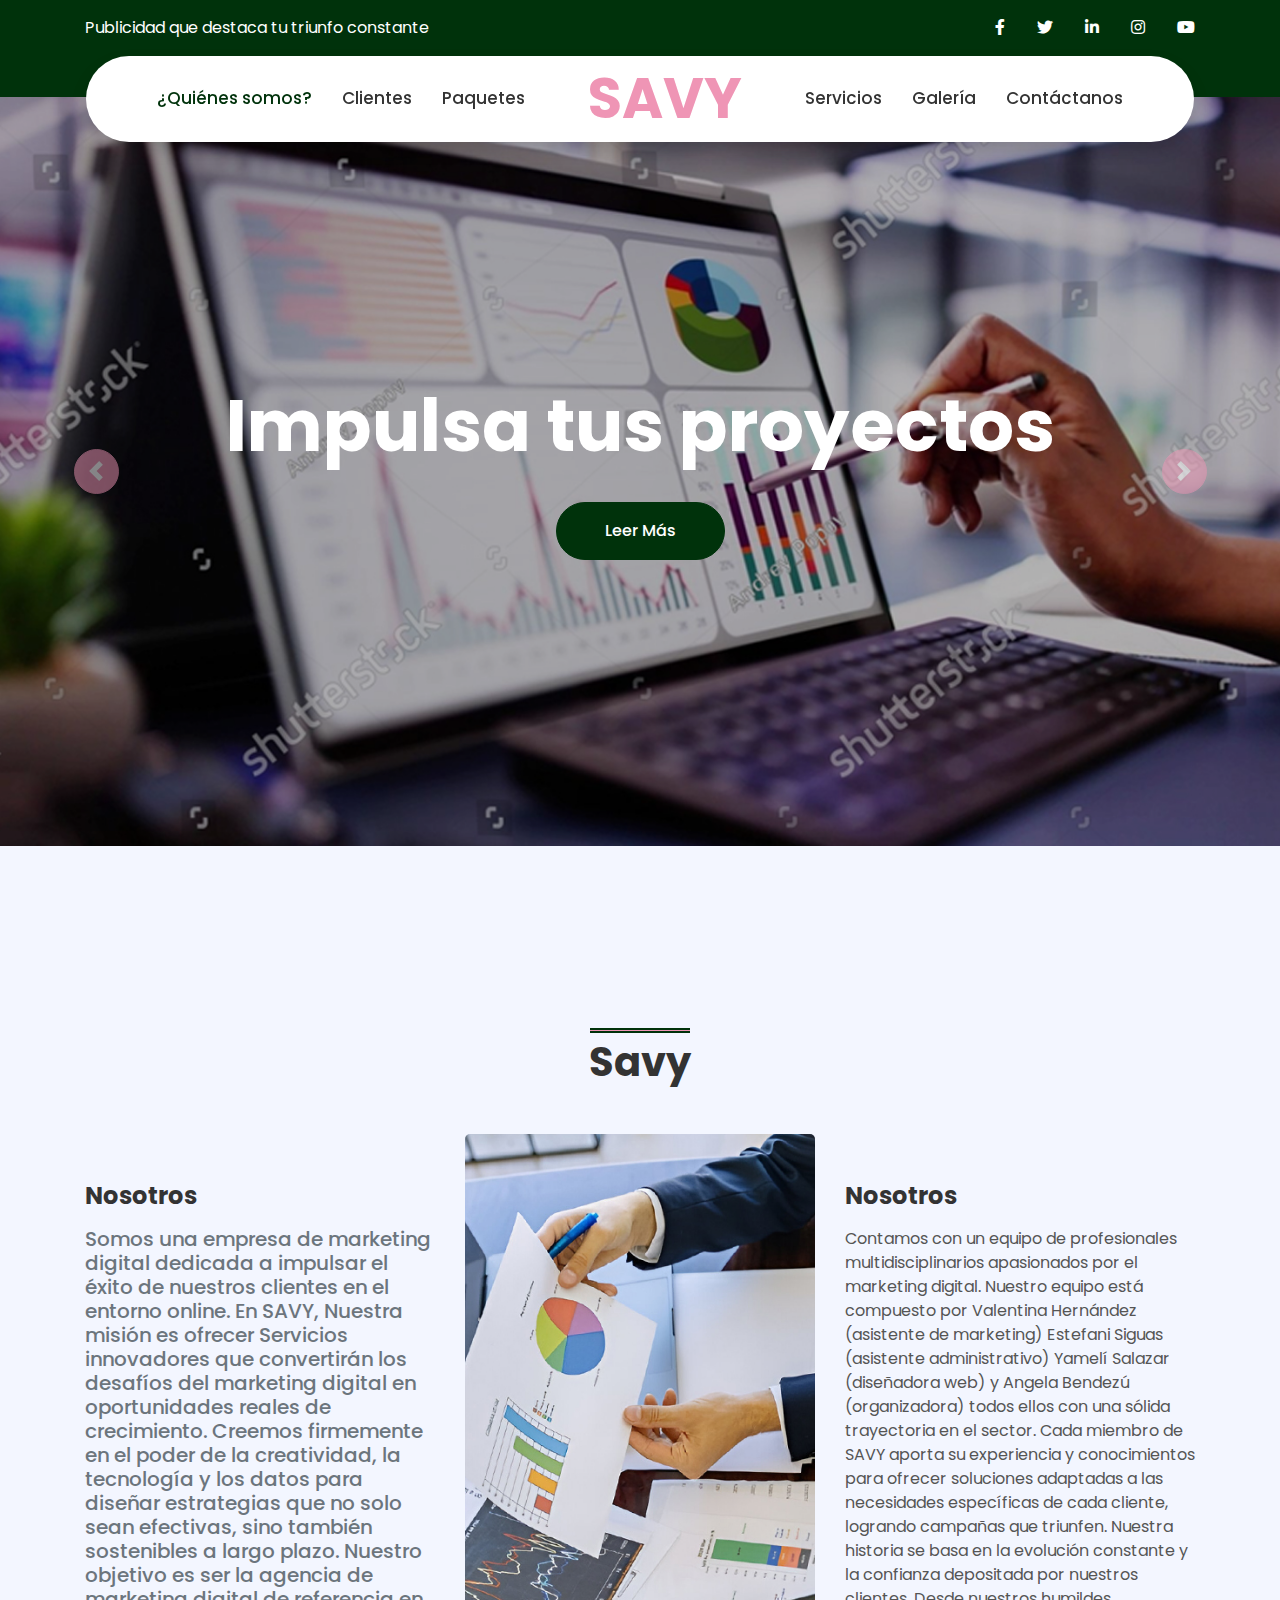
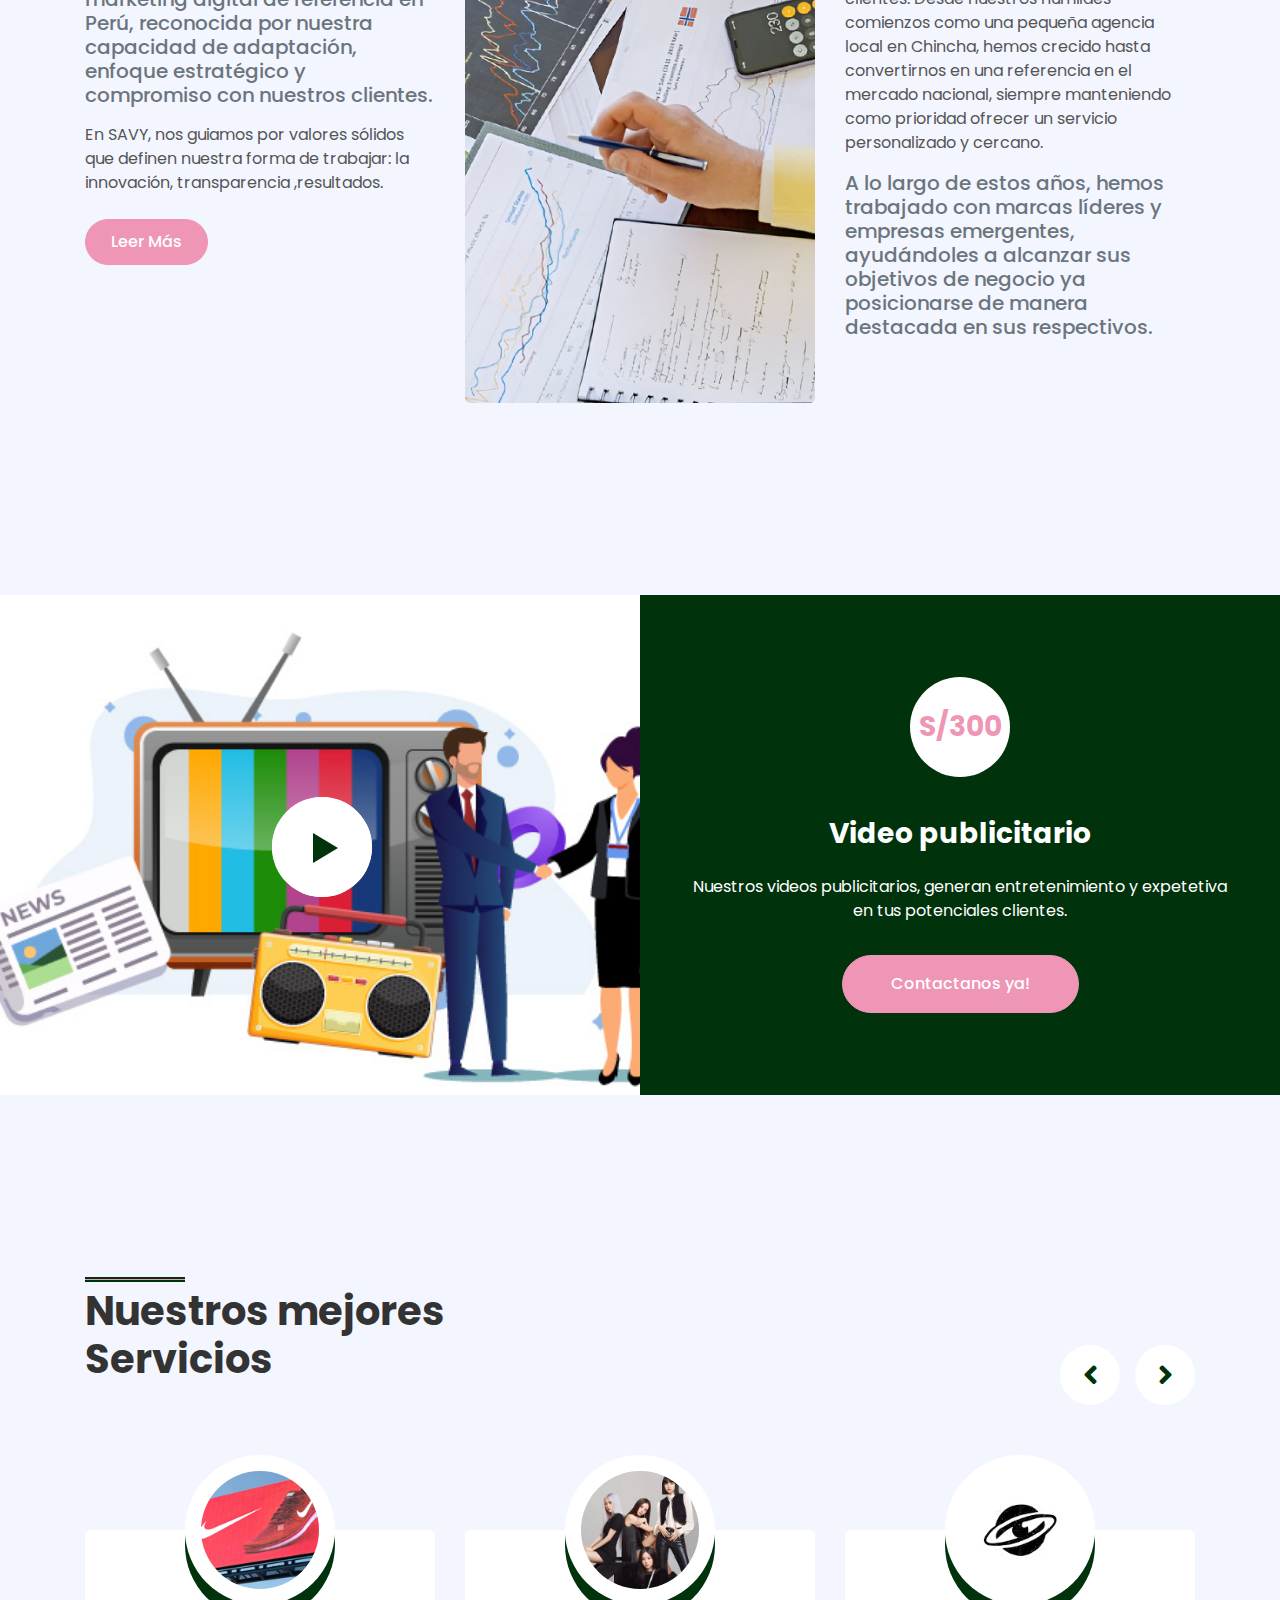
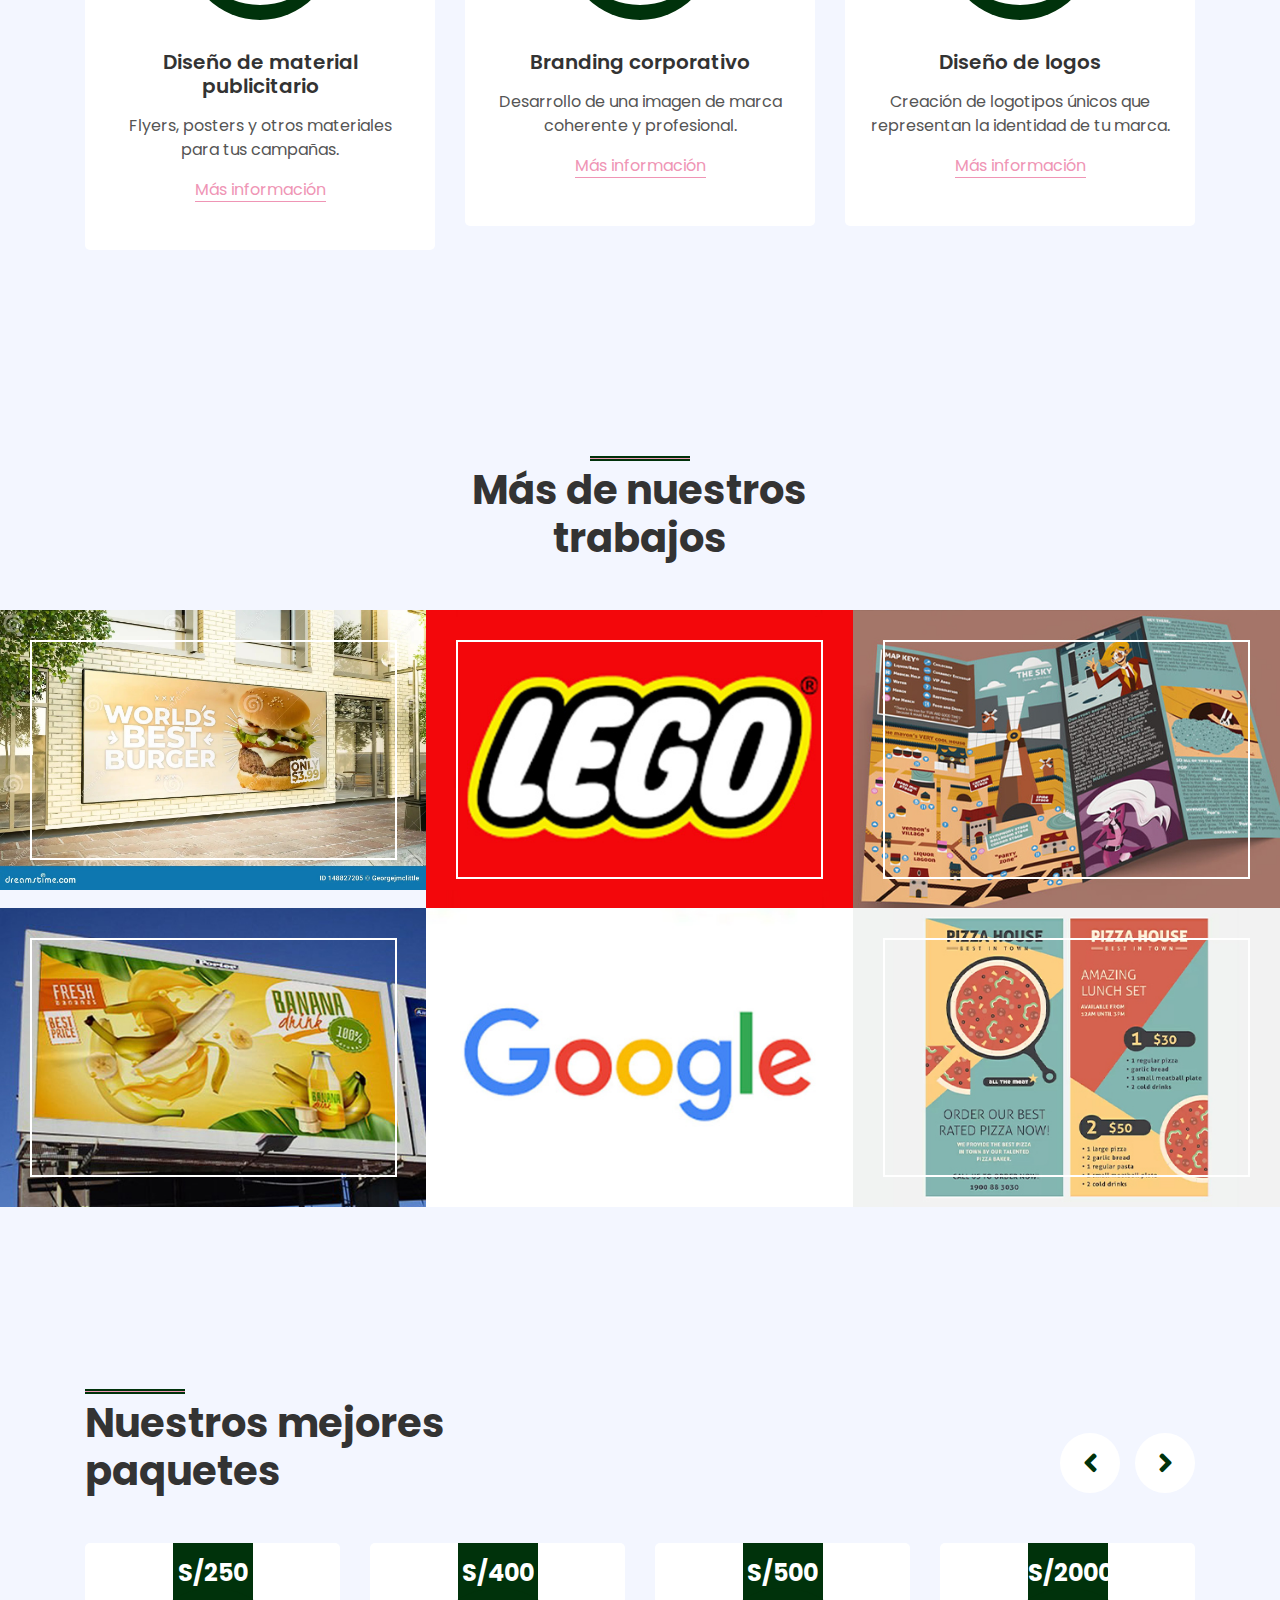
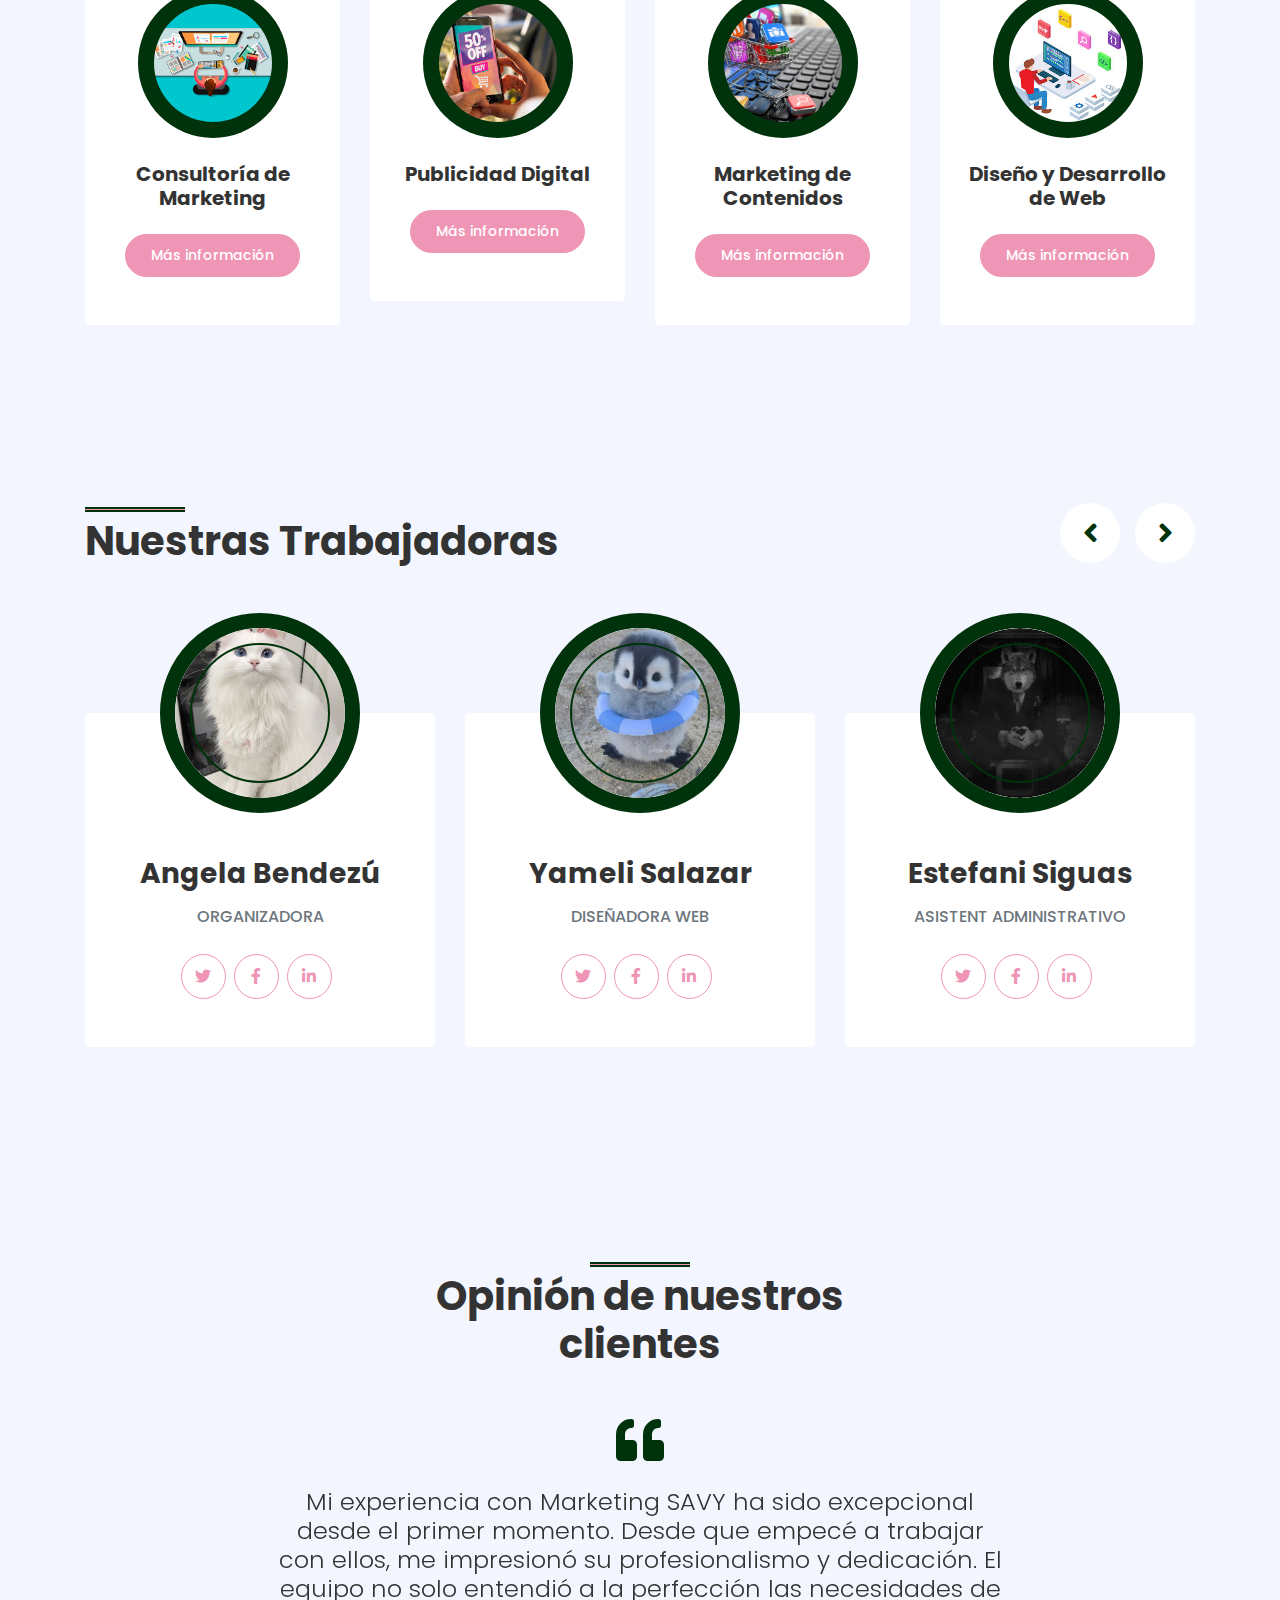
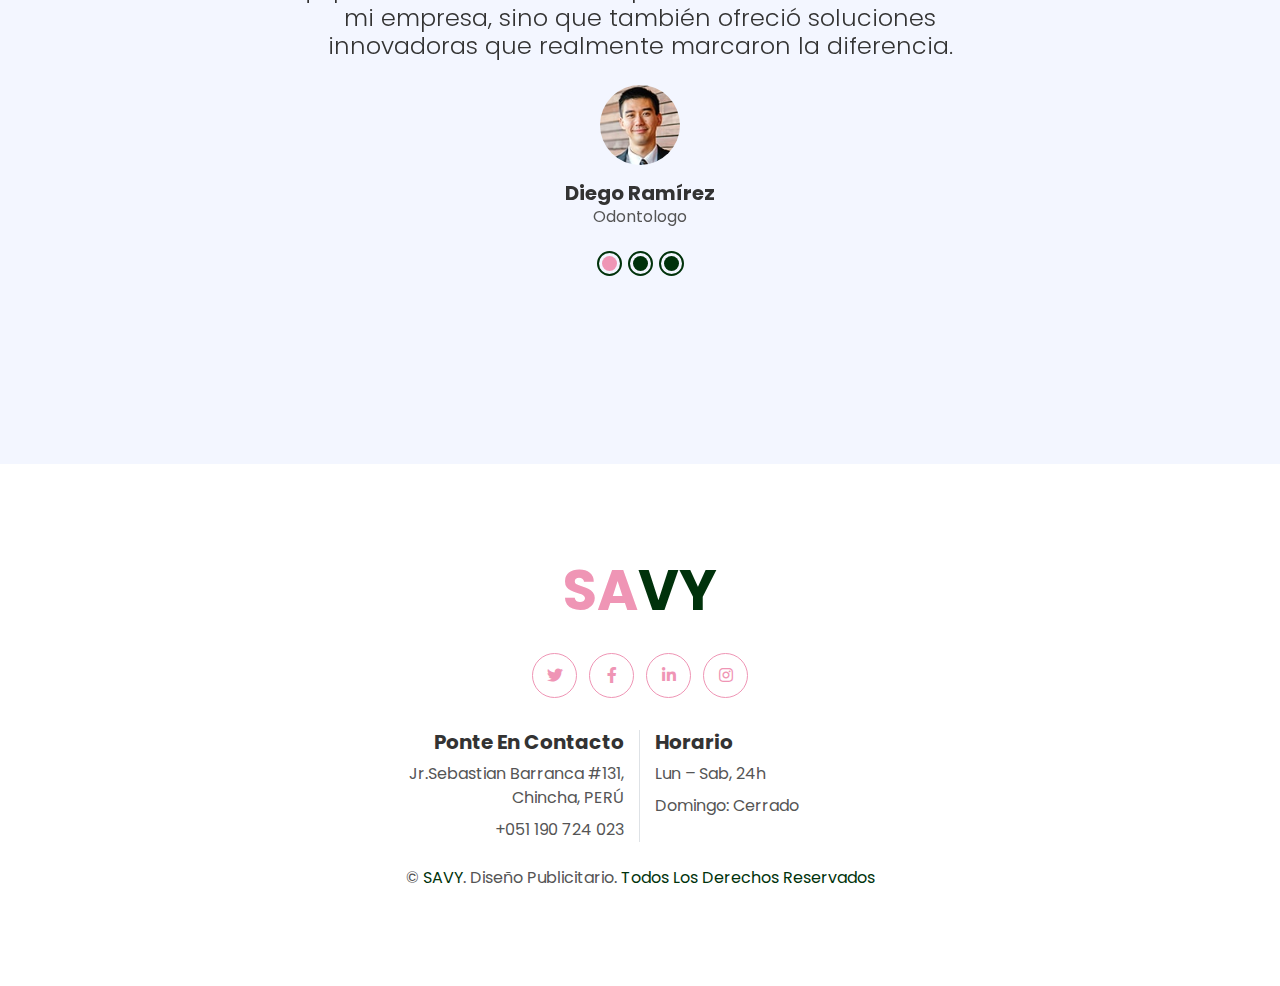
<file: index.html>
<!DOCTYPE html>
<html lang="en">

<head>
    <meta charset="utf-8">
    <title>Savy.website</title>
    <meta content="width=device-width, initial-scale=1.0" name="viewport">
    <meta content="Free HTML Templates" name="keywords">
    <meta content="Free HTML Templates" name="description">

    <!-- Favicon -->
    <link href="img/favicon.ico" rel="icon">

    <!-- Google Web Fonts -->
    <link rel="preconnect" href="https://fonts.gstatic.com">
    <link href="https://fonts.googleapis.com/css2?family=Poppins:wght@400;500;600;700&display=swap" rel="stylesheet">

    <!-- Font Awesome -->
    <link href="https://cdnjs.cloudflare.com/ajax/libs/font-awesome/5.10.0/css/all.min.css" rel="stylesheet">

    <!-- Libraries Stylesheet -->
    <link href="lib/owlcarousel/assets/owl.carousel.min.css" rel="stylesheet">
    <link href="lib/lightbox/css/lightbox.min.css" rel="stylesheet">

    <!-- Customized Bootstrap Stylesheet -->
    <link href="css/style.css" rel="stylesheet">
</head>

<body>
    <!-- Topbar Start -->
    <div class="container-fluid bg-primary py-3 d-none d-md-block">
        <div class="container">
            <div class="row">
                <div class="col-md-6 text-center text-lg-left mb-2 mb-lg-0">
                    <div class="d-inline-flex align-items-center">
                        <a class="text-white pr-3" href="">Publicidad que destaca tu triunfo constante </a>
                        <span class="text-white"></span>
                        <a class="text-white px-3" href=""></a>
                        <span class="text-white"></span>
                        <a class="text-white pl-3" href=""></a>
                    </div>
                </div>
                <div class="col-md-6 text-center text-lg-right">
                    <div class="d-inline-flex align-items-center">
                        <a class="text-white px-3" href="">
                            <i class="fab fa-facebook-f"></i>
                        </a>
                        <a class="text-white px-3" href="">
                            <i class="fab fa-twitter"></i>
                        </a>
                        <a class="text-white px-3" href="">
                            <i class="fab fa-linkedin-in"></i>
                        </a>
                        <a class="text-white px-3" href="">
                            <i class="fab fa-instagram"></i>
                        </a>
                        <a class="text-white pl-3" href="">
                            <i class="fab fa-youtube"></i>
                        </a>
                    </div>
                </div>
            </div>
        </div>
    </div>
    <!-- Topbar End -->


    <!-- Navbar Start -->
    <div class="container-fluid position-relative nav-bar p-0">
        <div class="container-lg position-relative p-0 px-lg-3" style="z-index: 9;">
            <nav class="navbar navbar-expand-lg bg-white navbar-light shadow p-lg-0">
                <a href="index.html" class="navbar-brand d-block d-lg-none">
                    <h1 class="m-0 display-4 text-primary"><span class="text-secondary">i</span>CREAM</h1>
                </a>
                <button type="button" class="navbar-toggler" data-toggle="collapse" data-target="#navbarCollapse">
                    <span class="navbar-toggler-icon"></span>
                </button>
                <div class="collapse navbar-collapse justify-content-between" id="navbarCollapse">
                    <div class="navbar-nav ml-auto py-0">
                        <a href="index.html" class="nav-item nav-link active">¿Quiénes somos?</a>
                        <a href="about.html" class="nav-item nav-link">Clientes</a>
                        <a href="product.html" class="nav-item nav-link">Paquetes</a>
                    </div>
                    <a href="index.html" class="navbar-brand mx-5 d-none d-lg-block">
                        <h1 class="m-0 display-4 text-primary"><span class="text-secondary">SAVY</span></h1>
                    </a>
                    <div class="navbar-nav mr-auto py-0">
                        <a href="service.html" class="nav-item nav-link">Servicios</a>
                        <a href="gallery.html" class="nav-item nav-link">Galería</a>
                        <a href="contact.html" class="nav-item nav-link">Contáctanos</a>
                    </div>
                </div>
            </nav>
        </div>
    </div>
    <!-- Navbar End -->


    <!-- Carousel Start -->
    <div class="container-fluid p-0 mb-5 pb-5">
        <div id="header-carousel" class="carousel slide" data-ride="carousel">
            <div class="carousel-inner">
                <div class="carousel-item active">
                    <img class="w-100" src="img/carousel-1.jpg" alt="Image">
                    <div class="carousel-caption d-flex flex-column align-items-center justify-content-center">
                        <div class="p-3" style="max-width: 900px;">
                            <h1 class="display-3 text-white mb-md-4">Impulsa tus proyectos</h1>
                            <a href="" class="btn btn-primary py-md-3 px-md-5 mt-2">Leer Más</a>
                        </div>
                    </div>
                </div>
                <div class="carousel-item">
                    <img class="w-100" src="img/carousel-2.jpg" alt="Image">
                    <div class="carousel-caption d-flex flex-column align-items-center justify-content-center">
                        <div class="p-3" style="max-width: 900px;">
                            <h1 class="display-3 text-white mb-md-4">Servicios personalizados</h1>
                            <a href="" class="btn btn-primary py-md-3 px-md-5 mt-2">Leer Más</a>
                        </div>
                    </div>
                </div>
            </div>
            <a class="carousel-control-prev" href="#header-carousel" data-slide="prev">
                <div class="btn btn-secondary px-0" style="width: 45px; height: 45px;">
                    <span class="carousel-control-prev-icon mb-n1"></span>
                </div>
            </a>
            <a class="carousel-control-next" href="#header-carousel" data-slide="next">
                <div class="btn btn-secondary px-0" style="width: 45px; height: 45px;">
                    <span class="carousel-control-next-icon mb-n1"></span>
                </div>
            </a>
        </div>
    </div>
    <!-- Carousel End -->


    <!-- About Start -->
    <div class="container-fluid py-5">
        <div class="container py-5">
            <div class="row justify-content-center">
                <div class="col-lg-7">
                    <h1 class="section-title position-relative text-center mb-5">Savy</h1>
                </div>
            </div>
            <div class="row">
                <div class="col-lg-4 py-5">
                    <h4 class="font-weight-bold mb-3">Nosotros</h4>
                    <h5 class="text-muted mb-3">Somos una empresa de marketing digital dedicada a impulsar el éxito de nuestros clientes en el entorno online. En SAVY,
  Nuestra misión es ofrecer Servicios innovadores que convertirán los desafíos del marketing digital en oportunidades reales de crecimiento. Creemos firmemente en el poder de la creatividad, la tecnología y los datos para diseñar estrategias que no solo sean efectivas, sino también sostenibles a largo plazo. Nuestro objetivo es ser la agencia de marketing digital de referencia en Perú, reconocida por nuestra capacidad de adaptación, enfoque estratégico y compromiso con nuestros clientes.</h5>
                    <p>En SAVY, nos guiamos por valores sólidos que definen nuestra forma de trabajar: la innovación, transparencia ,resultados.</p>
                    <a href="" class="btn btn-secondary mt-2">Leer Más</a>
                </div>
                <div class="col-lg-4" style="min-height: 400px;">
                    <div class="position-relative h-100 rounded overflow-hidden">
                        <img class="position-absolute w-100 h-100" src="img/about.jpg" style="object-fit: cover;">
                    </div>
                </div>
                <div class="col-lg-4 py-5">
                    <h4 class="font-weight-bold mb-3">Nosotros</h4>
                    <p>Contamos con un equipo de profesionales multidisciplinarios apasionados por el marketing digital. Nuestro equipo está compuesto por Valentina Hernández (asistente de marketing)  Estefani Siguas (asistente administrativo) Yamelí Salazar (diseñadora web) y Angela Bendezú (organizadora) todos ellos con una sólida trayectoria en el sector. Cada miembro de SAVY aporta su experiencia y conocimientos para ofrecer soluciones adaptadas a las necesidades específicas de cada cliente, logrando campañas que triunfen. Nuestra historia se basa en la evolución constante y la confianza depositada por nuestros clientes. Desde nuestros humildes comienzos como una pequeña agencia local en Chincha, hemos crecido hasta convertirnos en una referencia en el mercado nacional, siempre manteniendo como prioridad ofrecer un servicio personalizado y cercano.</p>
                    <h5 class="text-muted mb-3"> A lo largo de estos años, hemos trabajado con marcas líderes y empresas emergentes, ayudándoles a alcanzar sus objetivos de negocio ya posicionarse de manera destacada en sus respectivos.</h5>
                </div>
            </div>
        </div>
    </div>
    <!-- About End -->


    <!-- Promotion Start -->
    <div class="container-fluid my-5 py-5 px-0">
        <div class="row bg-primary m-0">
            <div class="col-md-6 px-0" style="min-height: 500px;">
                <div class="position-relative h-100">
                    <img class="position-absolute w-100 h-100" src="img/promotion.jpg" style="object-fit: cover;">
                    <button type="button" class="btn-play" data-toggle="modal"
                        data-src="https://www.youtube.com/embed/QsY8fnvMn6c?si=PrbDaJFhQ5lRyYnO" data-target="#videoModal">
                        <span></span>
                    </button>
                </div>
            </div>
            <div class="col-md-6 py-5 py-md-0 px-0">
                <div class="h-100 d-flex flex-column align-items-center justify-content-center text-center p-5">
                    <div class="d-flex align-items-center justify-content-center bg-white rounded-circle mb-4"
                        style="width: 100px; height: 100px;">
                        <h3 class="font-weight-bold text-secondary mb-0">S/300</h3>
                    </div>
                    <h3 class="font-weight-bold text-white mt-3 mb-4">Video publicitario</h3>
                    <p class="text-white mb-4">Nuestros videos publicitarios, generan entretenimiento y expetetiva en tus potenciales clientes.</p>
                    <a href="" class="btn btn-secondary py-3 px-5 mt-2">Contactanos ya!</a>
                </div>
            </div>
        </div>
    </div>
    <!-- Promotion End -->


    <!-- Video Modal Start -->
    <div class="modal fade" id="videoModal" tabindex="-1" role="dialog" aria-labelledby="exampleModalLabel" aria-hidden="true">
        <div class="modal-dialog" role="document">
            <div class="modal-content">
                <div class="modal-body">
                    <button type="button" class="close" data-dismiss="modal" aria-label="Close">
                        <span aria-hidden="true">&times;</span>
                    </button>        
                    <!-- 16:9 aspect ratio -->
                    <div class="embed-responsive embed-responsive-16by9">
                        <iframe class="embed-responsive-item" src="" id="video"  allowscriptaccess="always" allow="autoplay"></iframe>
                    </div>
                </div>
            </div>
        </div>
    </div>
    <!-- Video Modal End -->


    <!-- Services Start -->
    <div class="container-fluid py-5">
        <div class="container py-5">
            <div class="row">
                <div class="col-lg-6">
                    <h1 class="section-title position-relative mb-5">Nuestros mejores Servicios</h1> 
                    <br>
                </div>
                <div class="col-lg-6 mb-5 mb-lg-0 pb-5 pb-lg-0"></div>
            </div>
            <div class="row">
                <div class="col-12">
                    <div class="owl-carousel service-carousel">
                        <div class="service-item">
                            <div class="service-img mx-auto">
                                <img class="rounded-circle w-100 h-100 bg-light p-3" src="img/service-1.jpg" style="object-fit: cover;">
                            </div>
                            <div class="position-relative text-center bg-light rounded p-4 pb-5" style="margin-top: -75px;">
                                <h5 class="font-weight-semi-bold mt-5 mb-3 pt-5">Diseño de material publicitario</h5>
                                <p>Flyers, posters y otros materiales para tus campañas.</p>
                                <a href="" class="border-bottom border-secondary text-decoration-none text-secondary">Más información</a>
                            </div>
                        </div>
                        <div class="service-item">
                            <div class="service-img mx-auto">
                                <img class="rounded-circle w-100 h-100 bg-light p-3" src="img/service-2.jpg" style="object-fit: cover;">
                            </div>
                            <div class="position-relative text-center bg-light rounded p-4 pb-5" style="margin-top: -75px;">
                                <h5 class="font-weight-semi-bold mt-5 mb-3 pt-5">Branding corporativo</h5>
                                <p>Desarrollo de una imagen de marca coherente y profesional.</p>
                                <a href="" class="border-bottom border-secondary text-decoration-none text-secondary">Más información</a>
                            </div>
                        </div>
                        <div class="service-item">
                            <div class="service-img mx-auto">
                                <img class="rounded-circle w-100 h-100 bg-light p-3" src="img/service-3.jpg" style="object-fit: cover;">
                            </div>
                            <div class="position-relative text-center bg-light rounded p-4 pb-5" style="margin-top: -75px;">
                                <h5 class="font-weight-semi-bold mt-5 mb-3 pt-5">Diseño de logos</h5>
                                <p>Creación de logotipos únicos que representan la identidad de tu marca.</p>
                                <a href="" class="border-bottom border-secondary text-decoration-none text-secondary">Más información</a>
                            </div>
                        </div>
                        <div class="service-item">
                            <div class="service-img mx-auto">
                                <img class="rounded-circle w-100 h-100 bg-light p-3" src="img/service-4.jpg" style="object-fit: cover;">
                            </div>
                            <div class="position-relative text-center bg-light rounded p-4 pb-5" style="margin-top: -75px;">
                                <h5 class="font-weight-semi-bold mt-5 mb-3 pt-5">Consultoría en marketing</h5>
                                <p>Ofrecemos asesoramiento estratégico para mejorar la presencia de tu marca y alcanzar tus objetivos de negocio.</p>
                                <a href="" class="border-bottom border-secondary text-decoration-none text-secondary">Más información</a>
                            </div>
                        </div>
                    </div>
                </div>
            </div>
        </div>
    </div>
    <!-- Services End -->


    <!-- Portfolio Start -->
    <div class="container-fluid my-5 py-5 px-0">
        <div class="row justify-content-center m-0">
            <div class="col-lg-5">
                <h1 class="section-title position-relative text-center mb-5">Más de nuestros trabajos</h1>
            </div>
        </div>
        <div class="row m-0 portfolio-container">
            <div class="col-lg-4 col-md-6 p-0 portfolio-item">
                <div class="position-relative overflow-hidden">
                    <img class="img-fluid w-100" src="img/portfolio-1.jpg" alt="">
                    <a class="portfolio-btn" href="img/portfolio-1.jpg" data-lightbox="portfolio">
                        <i class="fa fa-plus text-primary" style="font-size: 60px;"></i>
                    </a>
                </div>
            </div>
            <div class="col-lg-4 col-md-6 p-0 portfolio-item">
                <div class="position-relative overflow-hidden">
                    <img class="img-fluid w-100" src="img/portfolio-2.jpg" alt="">
                    <a class="portfolio-btn" href="img/portfolio-2.jpg" data-lightbox="portfolio">
                        <i class="fa fa-plus text-primary" style="font-size: 60px;"></i>
                    </a>
                </div>
            </div>
            <div class="col-lg-4 col-md-6 p-0 portfolio-item">
                <div class="position-relative overflow-hidden">
                    <img class="img-fluid w-100" src="img/portfolio-3.jpg" alt="">
                    <a class="portfolio-btn" href="img/portfolio-3.jpg" data-lightbox="portfolio">
                        <i class="fa fa-plus text-primary" style="font-size: 60px;"></i>
                    </a>
                </div>
            </div>
            <div class="col-lg-4 col-md-6 p-0 portfolio-item">
                <div class="position-relative overflow-hidden">
                    <img class="img-fluid w-100" src="img/portfolio-4.jpg" alt="">
                    <a class="portfolio-btn" href="img/portfolio-4.jpg" data-lightbox="portfolio">
                        <i class="fa fa-plus text-primary" style="font-size: 60px;"></i>
                    </a>
                </div>
            </div>
            <div class="col-lg-4 col-md-6 p-0 portfolio-item">
                <div class="position-relative overflow-hidden">
                    <img class="img-fluid w-100" src="img/portfolio-5.jpg" alt="">
                    <a class="portfolio-btn" href="img/portfolio-5.jpg" data-lightbox="portfolio">
                        <i class="fa fa-plus text-primary" style="font-size: 60px;"></i>
                    </a>
                </div>
            </div>
            <div class="col-lg-4 col-md-6 p-0 portfolio-item">
                <div class="position-relative overflow-hidden">
                    <img class="img-fluid w-100" src="img/portfolio-6.jpg" alt="">
                    <a class="portfolio-btn" href="img/portfolio-6.jpg" data-lightbox="portfolio">
                        <i class="fa fa-plus text-primary" style="font-size: 60px;"></i>
                    </a>
                </div>
            </div>
        </div>
    </div>
    <!-- Portfolio End -->


    <!-- Products Start -->
    <div class="container-fluid py-5">
        <div class="container py-5">
            <div class="row">
                <div class="col-lg-6">
                    <h1 class="section-title position-relative mb-5">Nuestros mejores paquetes</h1>
                </div>
                <div class="col-lg-6 mb-5 mb-lg-0 pb-5 pb-lg-0"></div>
            </div>
            <div class="row">
                <div class="col-12">
                    <div class="owl-carousel product-carousel">
                        <div class="product-item d-flex flex-column align-items-center text-center bg-light rounded py-5 px-3">
                            <div class="bg-primary mt-n5 py-3" style="width: 80px;">
                                <h4 class="font-weight-bold text-white mb-0">S/250</h4>
                            </div>
                            <div class="position-relative bg-primary rounded-circle mt-n3 mb-4 p-3" style="width: 150px; height: 150px;">
                                <img class="rounded-circle w-100 h-100" src="img/product-1.jpg" style="object-fit: cover;">
                            </div>
                            <h5 class="font-weight-bold mb-4">Consultoría de Marketing</h5>
                            <a href="" class="btn btn-sm btn-secondary">Más información</a>
                        </div>
                        <div class="product-item d-flex flex-column align-items-center text-center bg-light rounded py-5 px-3">
                            <div class="bg-primary mt-n5 py-3" style="width: 80px;">
                                <h4 class="font-weight-bold text-white mb-0">S/400</h4>
                            </div>
                            <div class="position-relative bg-primary rounded-circle mt-n3 mb-4 p-3" style="width: 150px; height: 150px;">
                                <img class="rounded-circle w-100 h-100" src="img/product-2.jpg" style="object-fit: cover;">
                            </div>
                            <h5 class="font-weight-bold mb-4">Publicidad Digital</h5>
                            <a href="" class="btn btn-sm btn-secondary">Más información</a>
                        </div>
                        <div class="product-item d-flex flex-column align-items-center text-center bg-light rounded py-5 px-3">
                            <div class="bg-primary mt-n5 py-3" style="width: 80px;">
                                <h4 class="font-weight-bold text-white mb-0">S/500</h4>
                            </div>
                            <div class="position-relative bg-primary rounded-circle mt-n3 mb-4 p-3" style="width: 150px; height: 150px;">
                                <img class="rounded-circle w-100 h-100" src="img/product-3.jpg" style="object-fit: cover;">
                            </div>
                            <h5 class="font-weight-bold mb-4">Marketing de Contenidos</h5>
                            <a href="" class="btn btn-sm btn-secondary">Más información</a>
                        </div>
                        <div class="product-item d-flex flex-column align-items-center text-center bg-light rounded py-5 px-3">
                            <div class="bg-primary mt-n5 py-3" style="width: 80px;">
                                <h4 class="font-weight-bold text-white mb-0">S/2000</h4>
                            </div>
                            <div class="position-relative bg-primary rounded-circle mt-n3 mb-4 p-3" style="width: 150px; height: 150px;">
                                <img class="rounded-circle w-100 h-100" src="img/product-4.jpg" style="object-fit: cover;">
                            </div>
                            <h5 class="font-weight-bold mb-4">Diseño y Desarrollo de Web</h5>
                            <a href="" class="btn btn-sm btn-secondary">Más información</a>
                        </div>
                        <div class="product-item d-flex flex-column align-items-center text-center bg-light rounded py-5 px-3">
                            <div class="bg-primary mt-n5 py-3" style="width: 80px;">
                                <h4 class="font-weight-bold text-white mb-0">S/2000</h4>
                            </div>
                            <div class="position-relative bg-primary rounded-circle mt-n3 mb-4 p-3" style="width: 150px; height: 150px;">
                                <img class="rounded-circle w-100 h-100" src="img/product-5.jpg" style="object-fit: cover;">
                            </div>
                            <h5 class="font-weight-bold mb-4">Investigación y Análisis de Mercado</h5>
                            <a href="" class="btn btn-sm btn-secondary">Más información</a>
                        </div>
                    </div>
                </div>
            </div>
        </div>
    </div>
    <!-- Products End -->


    <!-- Team Start -->
    <div class="container-fluid py-5">
        <div class="container py-5">
            <div class="row">
                <div class="col-lg-6">
                    <h1 class="section-title position-relative mb-5">Nuestras Trabajadoras</h1>
                </div>
                <div class="col-lg-6 mb-5 mb-lg-0 pb-5 pb-lg-0"></div>
            </div>
            <div class="row">
                <div class="col-12">
                    <div class="owl-carousel team-carousel">
                        <div class="team-item">
                            <div class="team-img mx-auto">
                                <img class="rounded-circle w-100 h-100" src="img/angela.jpg" style="object-fit: cover;">
                            </div>
                            <div class="position-relative text-center bg-light rounded px-4 py-5" style="margin-top: -100px;">
                                <h3 class="font-weight-bold mt-5 mb-3 pt-5">Angela Bendezú</h3>
                                <h6 class="text-uppercase text-muted mb-4">Organizadora</h6>
                                <div class="d-flex justify-content-center pt-1">
                                    <a class="btn btn-outline-secondary btn-social mr-2" href="#"><i class="fab fa-twitter"></i></a>
                                    <a class="btn btn-outline-secondary btn-social mr-2" href="#"><i class="fab fa-facebook-f"></i></a>
                                    <a class="btn btn-outline-secondary btn-social mr-2" href="#"><i class="fab fa-linkedin-in"></i></a>
                                </div>
                            </div>
                        </div>
                        <div class="team-item">
                            <div class="team-img mx-auto">
                                <img class="rounded-circle w-100 h-100" src="img/yameli.jpg" style="object-fit: cover;">
                            </div>
                            <div class="position-relative text-center bg-light rounded px-4 py-5" style="margin-top: -100px;">
                                <h3 class="font-weight-bold mt-5 mb-3 pt-5">Yameli Salazar</h3>
                                <h6 class="text-uppercase text-muted mb-4">Diseñadora Web</h6>
                                <div class="d-flex justify-content-center pt-1">
                                    <a class="btn btn-outline-secondary btn-social mr-2" href="#"><i class="fab fa-twitter"></i></a>
                                    <a class="btn btn-outline-secondary btn-social mr-2" href="#"><i class="fab fa-facebook-f"></i></a>
                                    <a class="btn btn-outline-secondary btn-social mr-2" href="#"><i class="fab fa-linkedin-in"></i></a>
                                </div>
                            </div>
                        </div>
                        <div class="team-item">
                            <div class="team-img mx-auto">
                                <img class="rounded-circle w-100 h-100" src="img/galichobang3bible25wi5.jpg" style="object-fit: cover;">
                            </div>
                            <div class="position-relative text-center bg-light rounded px-4 py-5" style="margin-top: -100px;">
                                <h3 class="font-weight-bold mt-5 mb-3 pt-5">Estefani Siguas</h3>
                                <h6 class="text-uppercase text-muted mb-4">Asistent administrativo</h6>
                                <div class="d-flex justify-content-center pt-1">
                                    <a class="btn btn-outline-secondary btn-social mr-2" href="#"><i class="fab fa-twitter"></i></a>
                                    <a class="btn btn-outline-secondary btn-social mr-2" href="#"><i class="fab fa-facebook-f"></i></a>
                                    <a class="btn btn-outline-secondary btn-social mr-2" href="#"><i class="fab fa-linkedin-in"></i></a>
                                </div>
                            </div>
                        </div>
                        <div class="team-item">
                            <div class="team-img mx-auto">
                                <img class="rounded-circle w-100 h-100" src="img/valentina.jpg" style="object-fit: cover;">
                            </div>
                            <div class="position-relative text-center bg-light rounded px-4 py-5" style="margin-top: -100px;">
                                <h3 class="font-weight-bold mt-5 mb-3 pt-5">Valentina Hernandez</h3>
                                <h6 class="text-uppercase text-muted mb-4">Asistente De Marketing</h6>
                                <div class="d-flex justify-content-center pt-1">
                                    <a class="btn btn-outline-secondary btn-social mr-2" href="#"><i class="fab fa-twitter"></i></a>
                                    <a class="btn btn-outline-secondary btn-social mr-2" href="#"><i class="fab fa-facebook-f"></i></a>
                                    <a class="btn btn-outline-secondary btn-social mr-2" href="#"><i class="fab fa-linkedin-in"></i></a>
                                </div>
                            </div>
                        </div>
                    </div>
                </div>
            </div>
        </div>
    </div>
    <!-- Team End -->


    <!-- Testimonial Start -->
    <div class="container-fluid py-5">
        <div class="container py-5">
            <div class="row justify-content-center">
                <div class="col-lg-6">
                    <h1 class="section-title position-relative text-center mb-5">Opinión de nuestros clientes</h1>
                </div>
            </div>
            <div class="row justify-content-center">
                <div class="col-lg-8">
                    <div class="owl-carousel testimonial-carousel">
                        <div class="text-center">
                            <i class="fa fa-3x fa-quote-left text-primary mb-4"></i>
                            <h4 class="font-weight-light mb-4">Mi experiencia con Marketing SAVY ha sido excepcional desde el primer momento. Desde que empecé a trabajar con ellos, me impresionó su profesionalismo y dedicación. El equipo no solo entendió a la perfección las necesidades de mi empresa, sino que también ofreció soluciones innovadoras que realmente marcaron la diferencia.</h4>
                            <img class="img-fluid mx-auto mb-3" src="img/testimonial-1.jpg" alt="">
                            <h5 class="font-weight-bold m-0">Diego Ramírez</h5>
                            <span>Odontologo</span>
                        </div>
                        <div class="text-center">
                            <i class="fa fa-3x fa-quote-left text-primary mb-4"></i>
                            <h4 class="font-weight-light mb-4">El trato fue siempre personalizado y atento. Cada vez que tenía una duda o necesitaba ajustes en nuestra campaña, su respuesta fue rápida y efectiva. Aprecié especialmente la transparencia con la que gestionaron todo, manteniéndome informado en cada paso del proceso y explicando claramente los resultados y estrategias.</h4>
                            <img class="img-fluid mx-auto mb-3" src="img/testimonial-2.jpg" alt="">
                            <h5 class="font-weight-bold m-0">Luis Saravia</h5>
                            <span>Ing. de SisteMás</span>
                        </div>
                        <div class="text-center">
                            <i class="fa fa-3x fa-quote-left text-primary mb-4"></i>
                            <h4 class="font-weight-light mb-4">Sin duda, recomendaría Marketing SAVY a cualquier empresa que busque un equipo confiable y comprometido con resultados reales. Han superado todas mis expectativas y estoy muy satisfecho con el trabajo que han realizado.</h4>
                            <img class="img-fluid mx-auto mb-3" src="img/testimonial-3.jpg" alt="">
                            <h5 class="font-weight-bold m-0">Jhon Riviera</h5>
                            <span>Chef</span>
                        </div>
                    </div>
                </div>
            </div>
        </div>
    </div>
    <!-- Testimonial End -->


    <!-- Footer Start -->
   <div class="container-fluid footer bg-light py-5" style="margin-top: 90px;">
        <div class="container text-center py-5">
            <div class="row">
                <div class="col-12 mb-4">
                    <a href="index.html" class="navbar-brand m-0">
                        <h1 class="m-0 mt-n2 display-4 text-primary"><span class="text-secondary">SA</span>VY</h1>
                    </a>
                </div>
                <div class="col-12 mb-4">
                    <a class="btn btn-outline-secondary btn-social mr-2" href="#"><i class="fab fa-twitter"></i></a>
                    <a class="btn btn-outline-secondary btn-social mr-2" href="#"><i class="fab fa-facebook-f"></i></a>
                    <a class="btn btn-outline-secondary btn-social mr-2" href="#"><i class="fab fa-linkedin-in"></i></a>
                    <a class="btn btn-outline-secondary btn-social" href="#"><i class="fab fa-instagram"></i></a>
                </div>
                <div class="col-12 mt-2 mb-4">
                    <div class="row">
                        <div class="col-sm-6 text-center text-sm-right border-right mb-3 mb-sm-0">
                            <h5 class="font-weight-bold mb-2">Ponte En Contacto</h5>
                            <p class="mb-2">Jr.Sebastian Barranca #131,<br> Chincha, PERÚ</p>
                            <p class="mb-0">+051 190 724 023</p>
                        </div>
                        <div class="col-sm-6 text-center text-sm-left">
                            <h5 class="font-weight-bold mb-2">Horario</h5>
                            <p class="mb-2">Lun – Sab, 24h</p>
                            <p class="mb-0">Domingo: Cerrado</p>
                        </div>
                    </div>
                </div>
                <div class="col-12">
                    <p class="m-0">&copy; <a href="#">SAVY</a>. Diseño Publicitario.<a href="https://htmlcodex.com"> Todos Los Derechos Reservados</a>
                    </p>
                </div>
            </div>
        </div>
    </div>
    <!-- Footer End -->


    <!-- Back to Top -->
    <a href="#" class="btn btn-secondary px-2 back-to-top"><i class="fa fa-angle-double-up"></i></a>


    <!-- JavaScript Libraries -->
    <script src="https://code.jquery.com/jquery-3.4.1.min.js"></script>
    <script src="https://stackpath.bootstrapcdn.com/bootstrap/4.4.1/js/bootstrap.bundle.min.js"></script>
    <script src="lib/easing/easing.min.js"></script>
    <script src="lib/waypoints/waypoints.min.js"></script>
    <script src="lib/owlcarousel/owl.carousel.min.js"></script>
    <script src="lib/isotope/isotope.pkgd.min.js"></script>
    <script src="lib/lightbox/js/lightbox.min.js"></script>

    <!-- Contact Javascript File -->
    <script src="mail/jqBootstrapValidation.min.js"></script>
    <script src="mail/contact.js"></script>

    <!-- Template Javascript -->
    <script src="js/main.js"></script>
</body>

</html>
</file>
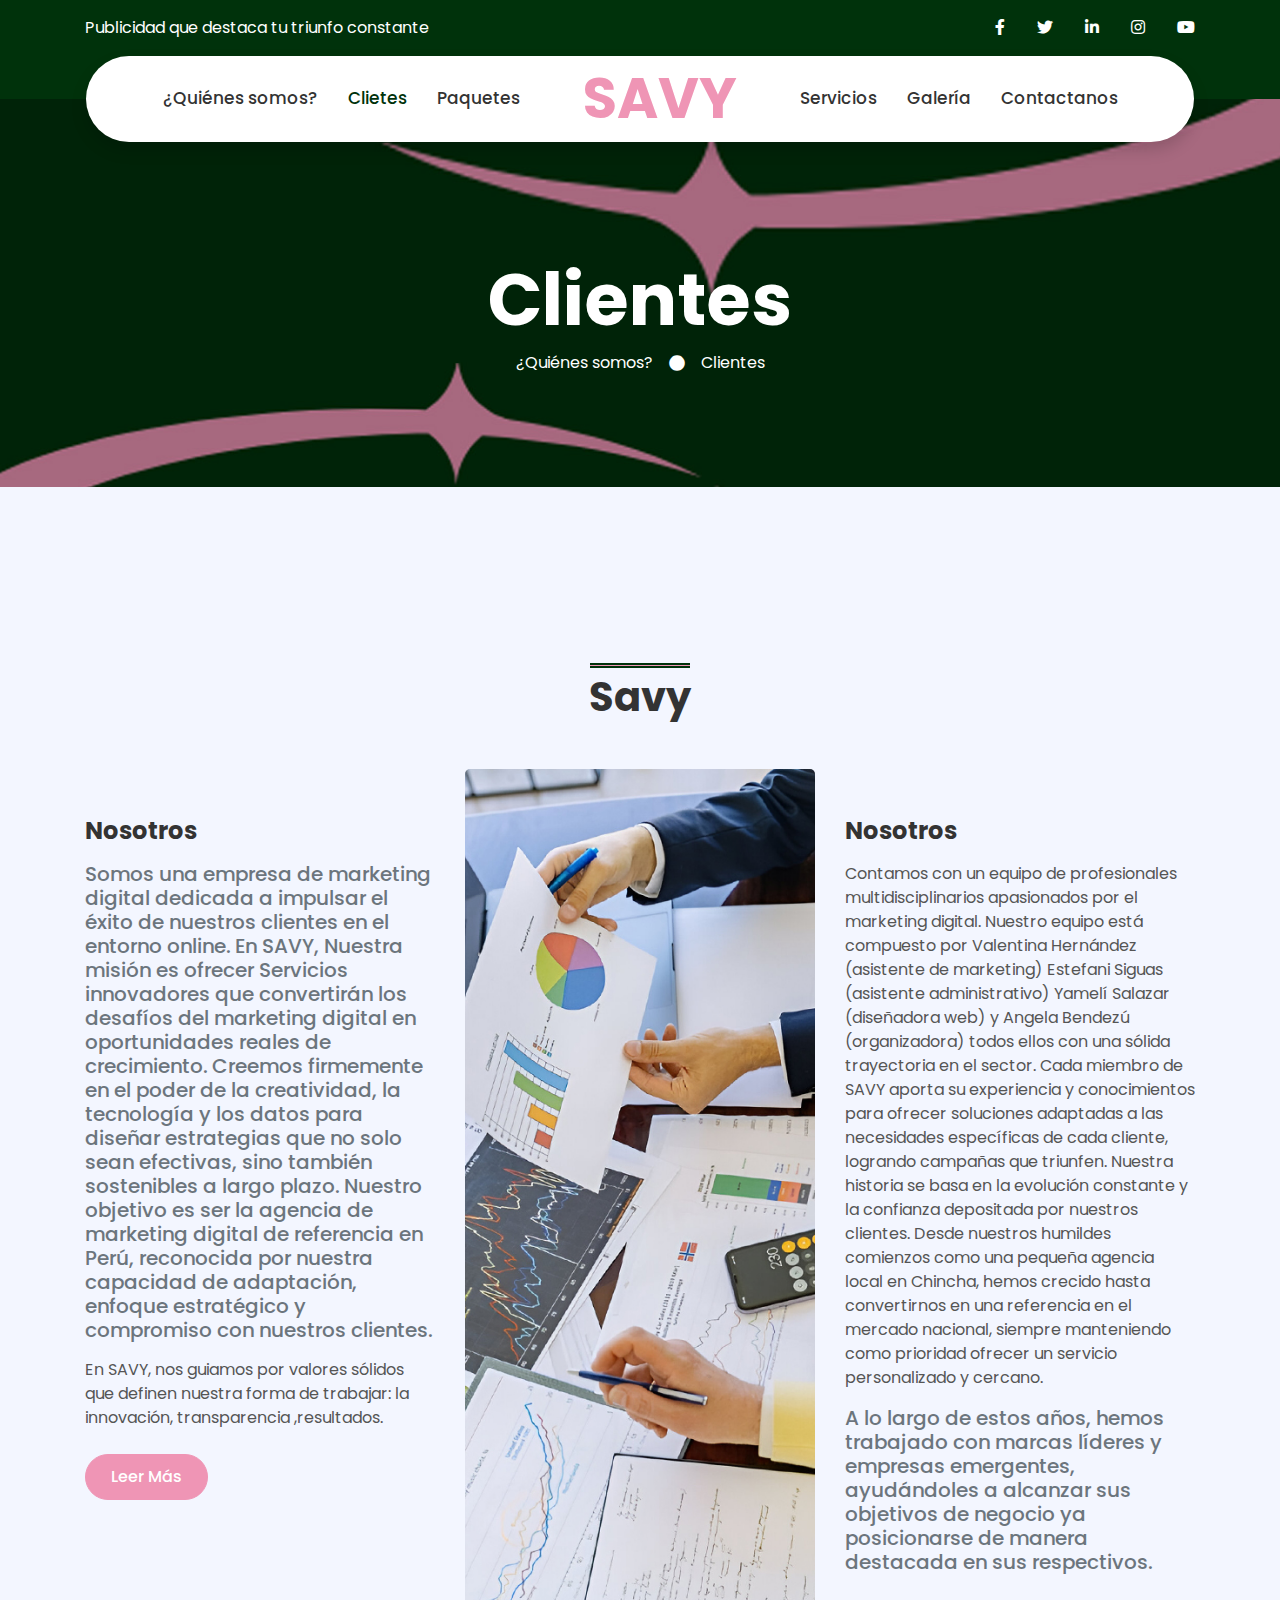
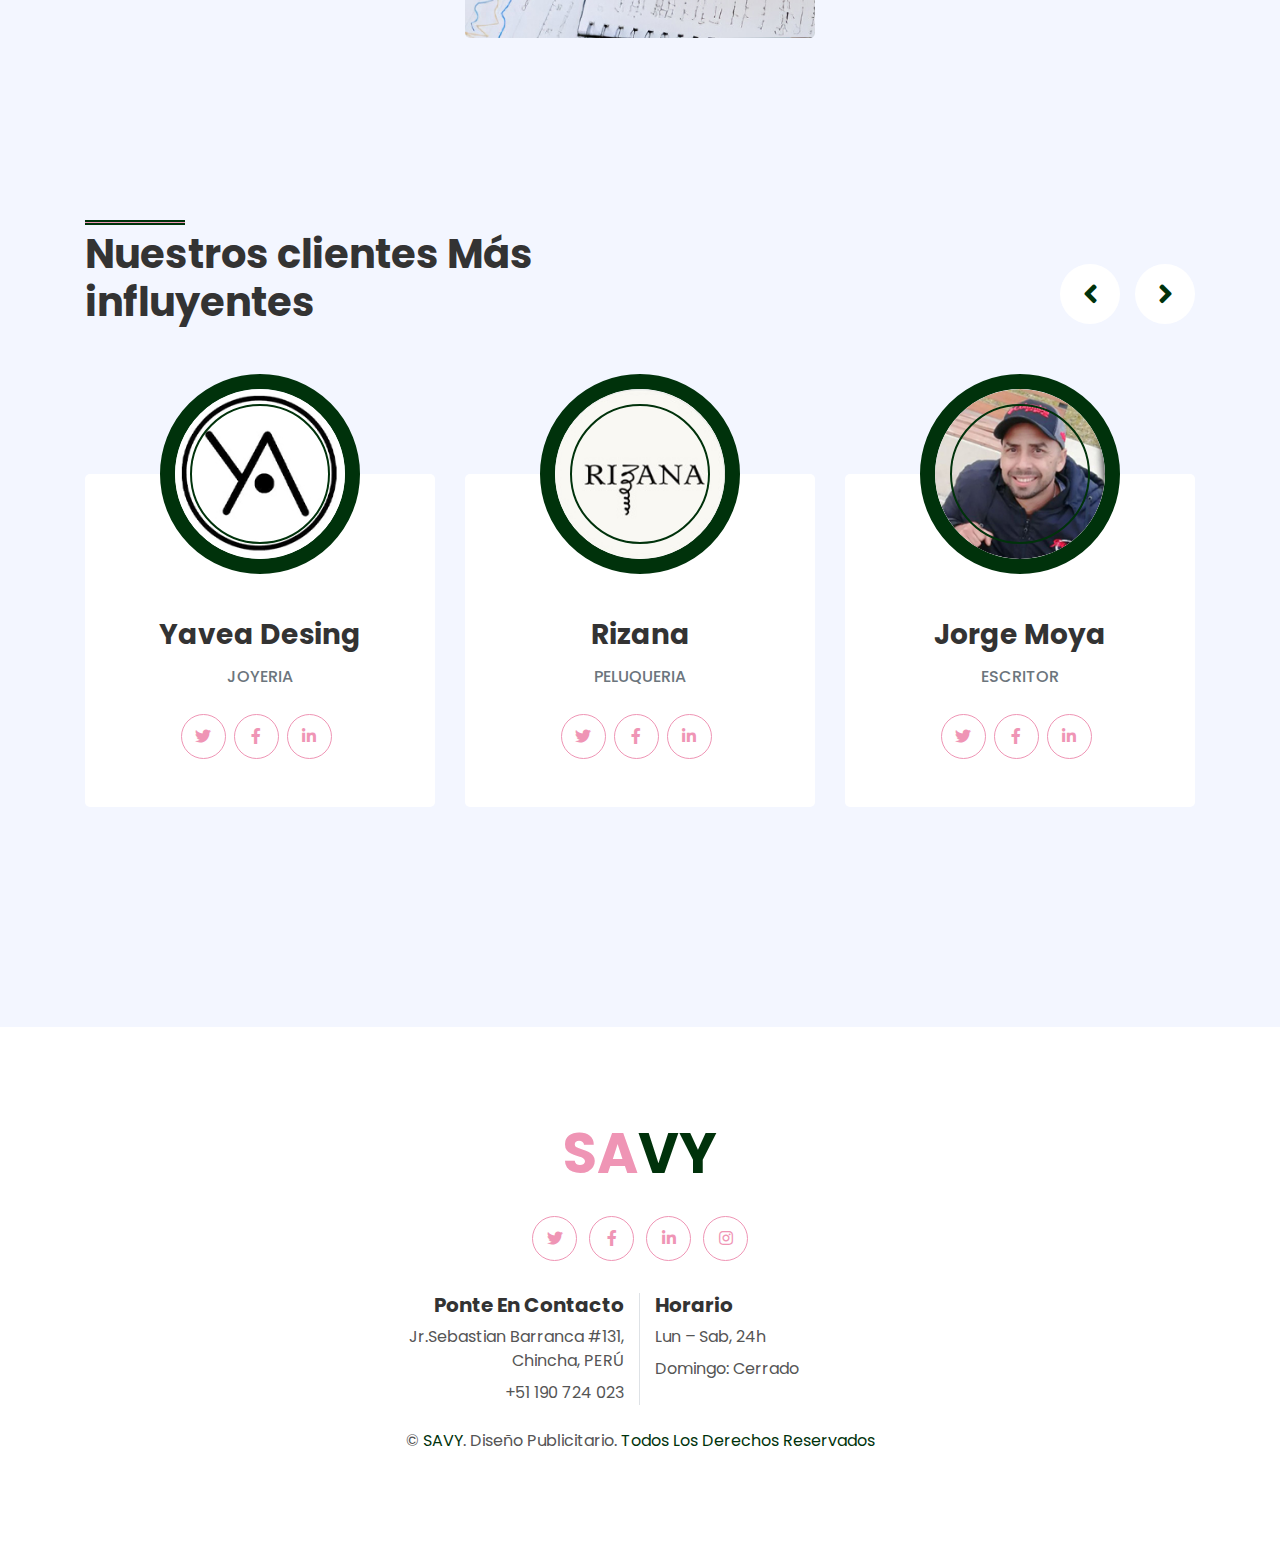
<file: about.html>
<!DOCTYPE html>
<html lang="en">

<head>
    <meta charset="utf-8">
    <title>Savy.website</title>
    <meta content="width=device-width, initial-scale=1.0" name="viewport">
    <meta content="Free HTML Templates" name="keywords">
    <meta content="Free HTML Templates" name="description">

    <!-- Favicon -->
    <link href="img/favicon.ico" rel="icon">

    <!-- Google Web Fonts -->
    <link rel="preconnect" href="https://fonts.gstatic.com">
    <link href="https://fonts.googleapis.com/css2?family=Poppins:wght@400;500;600;700&display=swap" rel="stylesheet">

    <!-- Font Awesome -->
    <link href="https://cdnjs.cloudflare.com/ajax/libs/font-awesome/5.10.0/css/all.min.css" rel="stylesheet">

    <!-- Libraries Stylesheet -->
    <link href="lib/owlcarousel/assets/owl.carousel.min.css" rel="stylesheet">
    <link href="lib/lightbox/css/lightbox.min.css" rel="stylesheet">

    <!-- Customized Bootstrap Stylesheet -->
    <link href="css/style.css" rel="stylesheet">
</head>

<body>
    <!-- Topbar Start -->
    <div class="container-fluid bg-primary py-3 d-none d-md-block">
        <div class="container">
            <div class="row">
                <div class="col-md-6 text-center text-lg-left mb-2 mb-lg-0">
                    <div class="d-inline-flex align-items-center">
                        <a class="text-white pr-3" href="">Publicidad que destaca tu triunfo constante</a>
                    </div>
                </div>
                <div class="col-md-6 text-center text-lg-right">
                    <div class="d-inline-flex align-items-center">
                        <a class="text-white px-3" href="">
                            <i class="fab fa-facebook-f"></i>
                        </a>
                        <a class="text-white px-3" href="">
                            <i class="fab fa-twitter"></i>
                        </a>
                        <a class="text-white px-3" href="">
                            <i class="fab fa-linkedin-in"></i>
                        </a>
                        <a class="text-white px-3" href="">
                            <i class="fab fa-instagram"></i>
                        </a>
                        <a class="text-white pl-3" href="">
                            <i class="fab fa-youtube"></i>
                        </a>
                    </div>
                </div>
            </div>
        </div>
    </div>
    <!-- Topbar End -->


    <!-- Navbar Start -->
    <div class="container-fluid position-relative nav-bar p-0">
        <div class="container-lg position-relative p-0 px-lg-3" style="z-index: 9;">
            <nav class="navbar navbar-expand-lg bg-white navbar-light shadow p-lg-0">
                <a href="index.html" class="navbar-brand d-block d-lg-none">
                    <h1 class="m-0 display-4 text-primary"><span class="text-secondary">SAVY</span></h1>
                </a>
                <button type="button" class="navbar-toggler" data-toggle="collapse" data-target="#navbarCollapse">
                    <span class="navbar-toggler-icon"></span>
                </button>
                <div class="collapse navbar-collapse justify-content-between" id="navbarCollapse">
                    <div class="navbar-nav ml-auto py-0">
                        <a href="index.html" class="nav-item nav-link">¿Quiénes somos?</a>
                        <a href="about.html" class="nav-item nav-link active">Clietes</a>
                        <a href="product.html" class="nav-item nav-link">Paquetes</a>
                    </div>
                    <a href="index.html" class="navbar-brand mx-5 d-none d-lg-block">
                        <h1 class="m-0 display-4 text-primary"><span class="text-secondary">SAVY</span></h1>
                    </a>
                    <div class="navbar-nav mr-auto py-0">
                        <a href="service.html" class="nav-item nav-link">Servicios</a>
                        <a href="gallery.html" class="nav-item nav-link">Galería</a>
                        <a href="contact.html" class="nav-item nav-link">Contactanos</a>
                    </div>
                </div>
            </nav>
        </div>
    </div>
    <!-- Navbar End -->


    <!-- Header Start -->
    <div class="jumbotron jumbotron-fluid page-header" style="margin-bottom: 90px;">
        <div class="container text-center py-5">
            <h1 class="text-white display-3 mt-lg-5">Clientes</h1>
            <div class="d-inline-flex align-items-center text-white">
                <p class="m-0"><a class="text-white" href="index.html">¿Quiénes somos?</a></p>
                <i class="fa fa-circle px-3"></i>
                <p class="m-0">Clientes</p>
            </div>
        </div>
    </div>
    <!-- Header End -->


        <!-- About Start -->
        <div class="container-fluid py-5">
            <div class="container py-5">
                <div class="row justify-content-center">
                    <div class="col-lg-7">
                        <h1 class="section-title position-relative text-center mb-5">Savy</h1>
                    </div>
                </div>
                <div class="row">
                    <div class="col-lg-4 py-5">
                        <h4 class="font-weight-bold mb-3">Nosotros</h4>
                        <h5 class="text-muted mb-3">Somos una empresa de marketing digital dedicada a impulsar el éxito de nuestros clientes en el entorno online. En SAVY,
      Nuestra misión es ofrecer Servicios innovadores que convertirán los desafíos del marketing digital en oportunidades reales de crecimiento. Creemos firmemente en el poder de la creatividad, la tecnología y los datos para diseñar estrategias que no solo sean efectivas, sino también sostenibles a largo plazo. Nuestro objetivo es ser la agencia de marketing digital de referencia en Perú, reconocida por nuestra capacidad de adaptación, enfoque estratégico y compromiso con nuestros clientes.</h5>
                        <p>En SAVY, nos guiamos por valores sólidos que definen nuestra forma de trabajar: la innovación, transparencia ,resultados.</p>
                        <a href="" class="btn btn-secondary mt-2">Leer Más</a>
                    </div>
                    <div class="col-lg-4" style="min-height: 400px;">
                        <div class="position-relative h-100 rounded overflow-hidden">
                            <img class="position-absolute w-100 h-100" src="img/about.jpg" style="object-fit: cover;">
                        </div>
                    </div>
                    <div class="col-lg-4 py-5">
                        <h4 class="font-weight-bold mb-3">Nosotros</h4>
                        <p>Contamos con un equipo de profesionales multidisciplinarios apasionados por el marketing digital. Nuestro equipo está compuesto por Valentina Hernández (asistente de marketing)  Estefani Siguas (asistente administrativo) Yamelí Salazar (diseñadora web) y Angela Bendezú (organizadora) todos ellos con una sólida trayectoria en el sector. Cada miembro de SAVY aporta su experiencia y conocimientos para ofrecer soluciones adaptadas a las necesidades específicas de cada cliente, logrando campañas que triunfen. Nuestra historia se basa en la evolución constante y la confianza depositada por nuestros clientes. Desde nuestros humildes comienzos como una pequeña agencia local en Chincha, hemos crecido hasta convertirnos en una referencia en el mercado nacional, siempre manteniendo como prioridad ofrecer un servicio personalizado y cercano.</p>
                        <h5 class="text-muted mb-3"> A lo largo de estos años, hemos trabajado con marcas líderes y empresas emergentes, ayudándoles a alcanzar sus objetivos de negocio ya posicionarse de manera destacada en sus respectivos.</h5>
                    </div>
                </div>
            </div>
        </div>
        <!-- About End -->

    <!-- Team Start -->
    <div class="container-fluid py-5">
        <div class="container py-5">
            <div class="row">
                <div class="col-lg-6">
                    <h1 class="section-title position-relative mb-5">Nuestros clientes Más influyentes</h1>
                </div>
                <div class="col-lg-6 mb-5 mb-lg-0 pb-5 pb-lg-0"></div>
            </div>
            <div class="row">
                <div class="col-12">
                    <div class="owl-carousel team-carousel">
                        <div class="team-item">
                            <div class="team-img mx-auto">
                                <img class="rounded-circle w-100 h-100" src="img/team-1.jpg" style="object-fit: cover;">
                            </div>
                            <div class="position-relative text-center bg-light rounded px-4 py-5" style="margin-top: -100px;">
                                <h3 class="font-weight-bold mt-5 mb-3 pt-5">Yavea Desing</h3>
                                <h6 class="text-uppercase text-muted mb-4">Joyeria</h6>
                                <div class="d-flex justify-content-center pt-1">
                                    <a class="btn btn-outline-secondary btn-social mr-2" href="#"><i class="fab fa-twitter"></i></a>
                                    <a class="btn btn-outline-secondary btn-social mr-2" href="#"><i class="fab fa-facebook-f"></i></a>
                                    <a class="btn btn-outline-secondary btn-social mr-2" href="#"><i class="fab fa-linkedin-in"></i></a>
                                </div>
                            </div>
                        </div>
                        <div class="team-item">
                            <div class="team-img mx-auto">
                                <img class="rounded-circle w-100 h-100" src="img/team-2.jpg" style="object-fit: cover;">
                            </div>
                            <div class="position-relative text-center bg-light rounded px-4 py-5" style="margin-top: -100px;">
                                <h3 class="font-weight-bold mt-5 mb-3 pt-5">Rizana</h3>
                                <h6 class="text-uppercase text-muted mb-4">Peluqueria</h6>
                                <div class="d-flex justify-content-center pt-1">
                                    <a class="btn btn-outline-secondary btn-social mr-2" href="#"><i class="fab fa-twitter"></i></a>
                                    <a class="btn btn-outline-secondary btn-social mr-2" href="#"><i class="fab fa-facebook-f"></i></a>
                                    <a class="btn btn-outline-secondary btn-social mr-2" href="#"><i class="fab fa-linkedin-in"></i></a>
                                </div>
                            </div>
                        </div>
                        <div class="team-item">
                            <div class="team-img mx-auto">
                                <img class="rounded-circle w-100 h-100" src="img/team-3.jpg" style="object-fit: cover;">
                            </div>
                            <div class="position-relative text-center bg-light rounded px-4 py-5" style="margin-top: -100px;">
                                <h3 class="font-weight-bold mt-5 mb-3 pt-5">Jorge Moya</h3>
                                <h6 class="text-uppercase text-muted mb-4">Escritor</h6>
                                <div class="d-flex justify-content-center pt-1">
                                    <a class="btn btn-outline-secondary btn-social mr-2" href="#"><i class="fab fa-twitter"></i></a>
                                    <a class="btn btn-outline-secondary btn-social mr-2" href="#"><i class="fab fa-facebook-f"></i></a>
                                    <a class="btn btn-outline-secondary btn-social mr-2" href="#"><i class="fab fa-linkedin-in"></i></a>
                                </div>
                            </div>
                        </div>
                        <div class="team-item">
                            <div class="team-img mx-auto">
                                <img class="rounded-circle w-100 h-100" src="img/team-4.jpg" style="object-fit: cover;">
                            </div>
                            <div class="position-relative text-center bg-light rounded px-4 py-5" style="margin-top: -100px;">
                                <h3 class="font-weight-bold mt-5 mb-3 pt-5">La casa del naturista</h3>
                                <h6 class="text-uppercase text-muted mb-4">Naturista</h6>
                                <div class="d-flex justify-content-center pt-1">
                                    <a class="btn btn-outline-secondary btn-social mr-2" href="#"><i class="fab fa-twitter"></i></a>
                                    <a class="btn btn-outline-secondary btn-social mr-2" href="#"><i class="fab fa-facebook-f"></i></a>
                                    <a class="btn btn-outline-secondary btn-social mr-2" href="#"><i class="fab fa-linkedin-in"></i></a>
                                </div>
                            </div>
                        </div>
                    </div>
                </div>
            </div>
        </div>
    </div>
    <!-- Team End -->


    <!-- Footer Start -->
   <div class="container-fluid footer bg-light py-5" style="margin-top: 90px;">
        <div class="container text-center py-5">
            <div class="row">
                <div class="col-12 mb-4">
                    <a href="index.html" class="navbar-brand m-0">
                        <h1 class="m-0 mt-n2 display-4 text-primary"><span class="text-secondary">SA</span>VY</h1>
                    </a>
                </div>
                <div class="col-12 mb-4">
                    <a class="btn btn-outline-secondary btn-social mr-2" href="#"><i class="fab fa-twitter"></i></a>
                    <a class="btn btn-outline-secondary btn-social mr-2" href="#"><i class="fab fa-facebook-f"></i></a>
                    <a class="btn btn-outline-secondary btn-social mr-2" href="#"><i class="fab fa-linkedin-in"></i></a>
                    <a class="btn btn-outline-secondary btn-social" href="#"><i class="fab fa-instagram"></i></a>
                </div>
                <div class="col-12 mt-2 mb-4">
                    <div class="row">
                        <div class="col-sm-6 text-center text-sm-right border-right mb-3 mb-sm-0">
                            <h5 class="font-weight-bold mb-2">Ponte En Contacto</h5>
                            <p class="mb-2">Jr.Sebastian Barranca #131,<br> Chincha, PERÚ</p>
                            <p class="mb-0">+51 190 724 023</p>
                        </div>
                        <div class="col-sm-6 text-center text-sm-left">
                            <h5 class="font-weight-bold mb-2">Horario</h5>
                            <p class="mb-2">Lun – Sab, 24h</p>
                            <p class="mb-0">Domingo: Cerrado</p>
                        </div>
                    </div>
                </div>
                <div class="col-12">
                    <p class="m-0">&copy; <a href="#">SAVY</a>. Diseño Publicitario.<a href="https://htmlcodex.com"> Todos Los Derechos Reservados</a>
                    </p>
                </div>
            </div>
        </div>
    </div>
    <!-- Footer End -->


    <!-- Back to Top -->
    <a href="#" class="btn btn-secondary px-2 back-to-top"><i class="fa fa-angle-double-up"></i></a>


    <!-- JavaScript Libraries -->
    <script src="https://code.jquery.com/jquery-3.4.1.min.js"></script>
    <script src="https://stackpath.bootstrapcdn.com/bootstrap/4.4.1/js/bootstrap.bundle.min.js"></script>
    <script src="lib/easing/easing.min.js"></script>
    <script src="lib/waypoints/waypoints.min.js"></script>
    <script src="lib/owlcarousel/owl.carousel.min.js"></script>
    <script src="lib/isotope/isotope.pkgd.min.js"></script>
    <script src="lib/lightbox/js/lightbox.min.js"></script>

    <!-- Contact Javascript File -->
    <script src="mail/jqBootstrapValidation.min.js"></script>
    <script src="mail/contact.js"></script>

    <!-- Template Javascript -->
    <script src="js/main.js"></script>
</body>

</html>
</file>
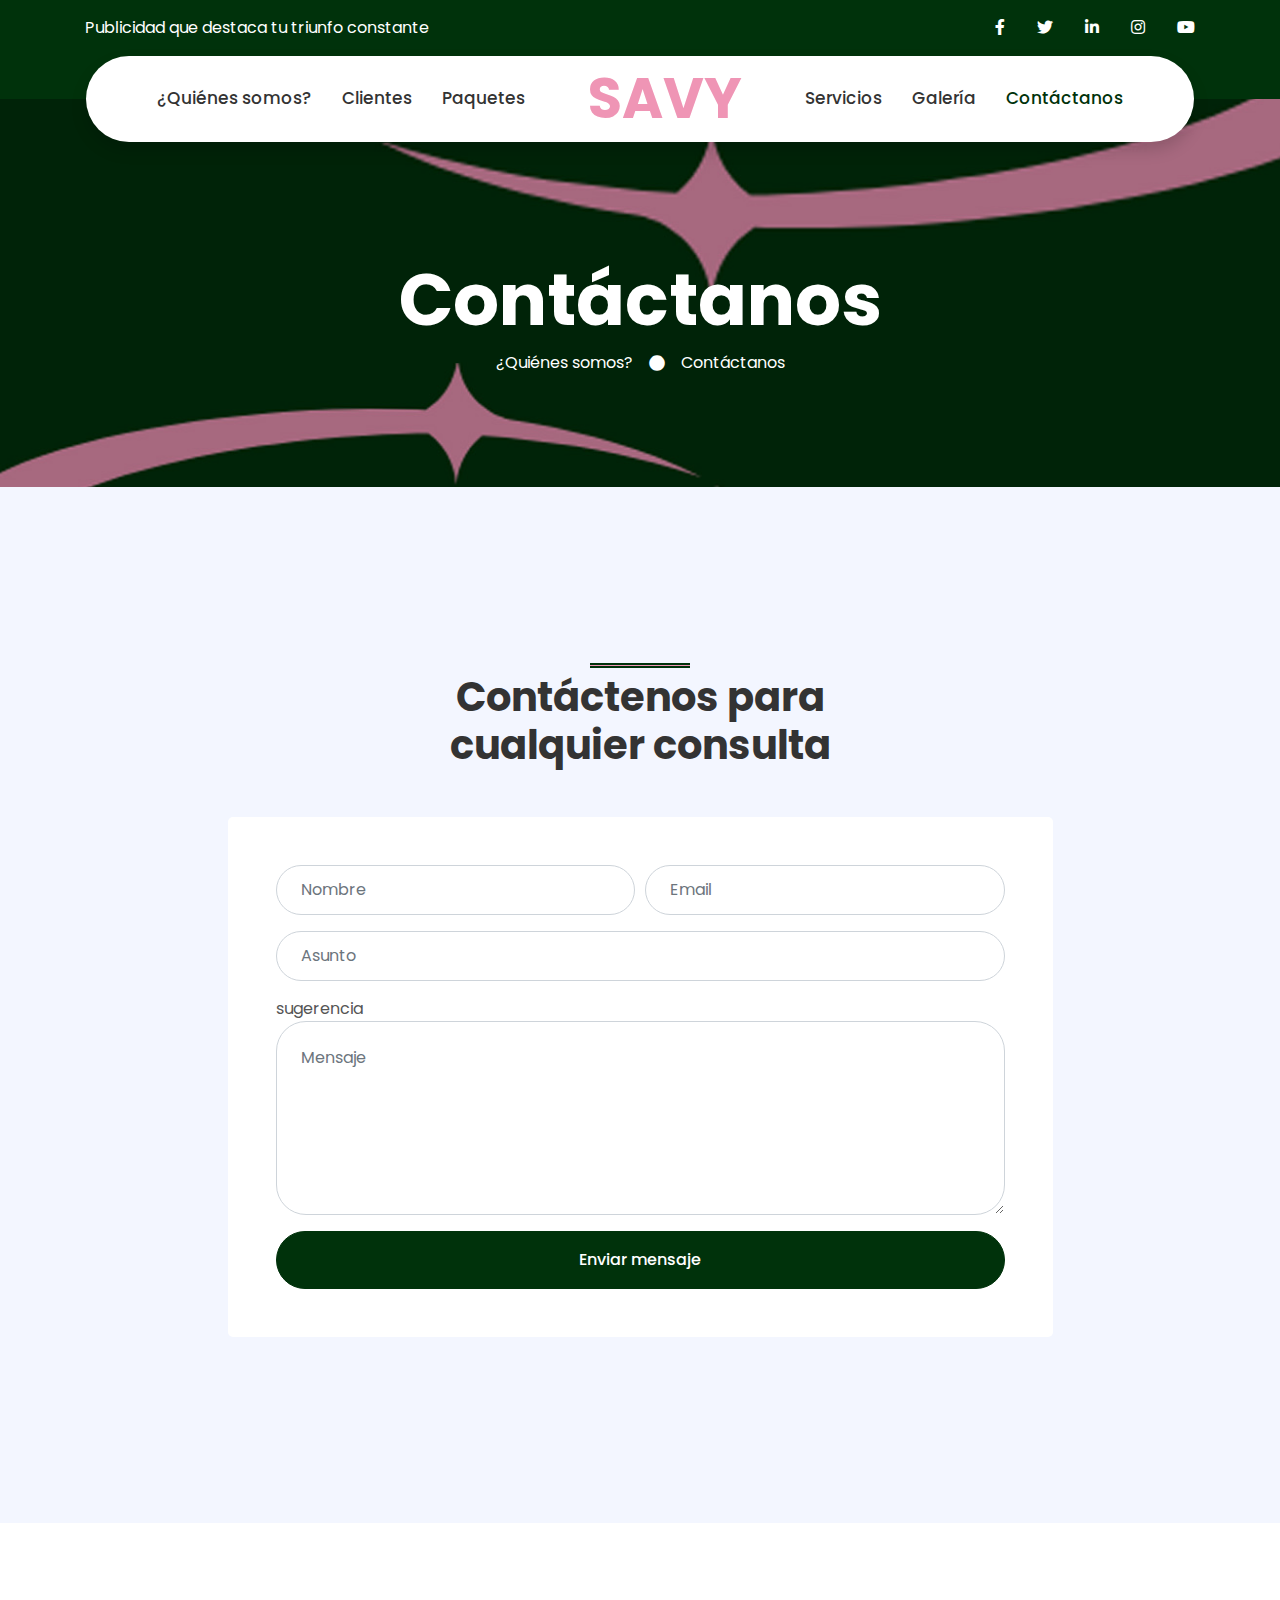
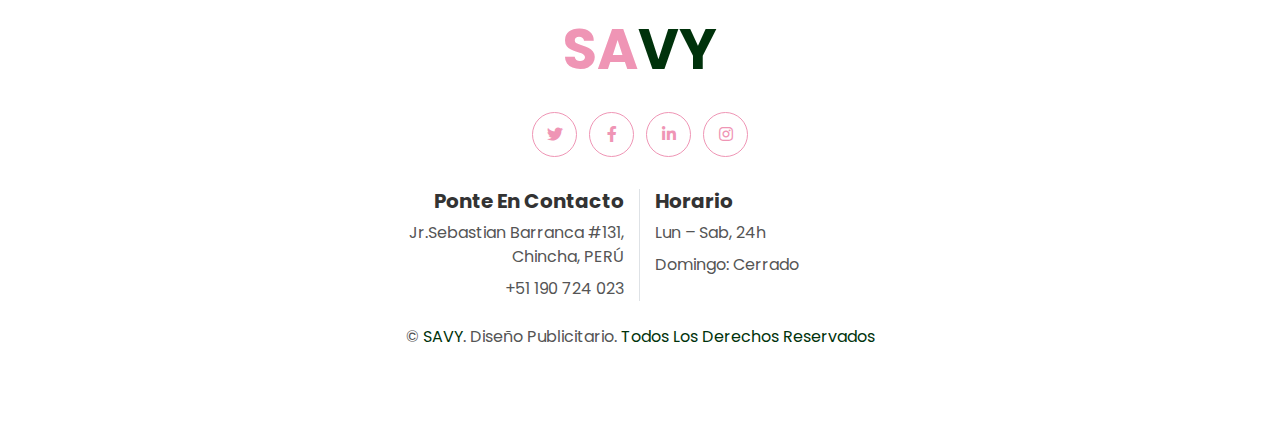
<file: contact.html>
<!DOCTYPE html>
<html lang="en">

<head>
    <meta charset="utf-8">
    <title>Savy.website</title>
    <meta content="width=device-width, initial-scale=1.0" name="viewport">
    <meta content="Free HTML Templates" name="keywords">
    <meta content="Free HTML Templates" name="description">

    <!-- Favicon -->
    <link href="img/favicon.ico" rel="icon">

    <!-- Google Web Fonts -->
    <link rel="preconnect" href="https://fonts.gstatic.com">
    <link href="https://fonts.googleapis.com/css2?family=Poppins:wght@400;500;600;700&display=swap" rel="stylesheet">

    <!-- Font Awesome -->
    <link href="https://cdnjs.cloudflare.com/ajax/libs/font-awesome/5.10.0/css/all.min.css" rel="stylesheet">

    <!-- Libraries Stylesheet -->
    <link href="lib/owlcarousel/assets/owl.carousel.min.css" rel="stylesheet">
    <link href="lib/lightbox/css/lightbox.min.css" rel="stylesheet">

    <!-- Customized Bootstrap Stylesheet -->
    <link href="css/style.css" rel="stylesheet">
</head>

<body>
    <!-- Topbar Start -->
    <div class="container-fluid bg-primary py-3 d-none d-md-block">
        <div class="container">
            <div class="row">
                <div class="col-md-6 text-center text-lg-left mb-2 mb-lg-0">
                    <div class="d-inline-flex align-items-center">
                        <a class="text-white pr-3" href="">Publicidad que destaca tu triunfo constante</a>
                       
                    </div>
                </div>
                <div class="col-md-6 text-center text-lg-right">
                    <div class="d-inline-flex align-items-center">
                        <a class="text-white px-3" href="">
                            <i class="fab fa-facebook-f"></i>
                        </a>
                        <a class="text-white px-3" href="">
                            <i class="fab fa-twitter"></i>
                        </a>
                        <a class="text-white px-3" href="">
                            <i class="fab fa-linkedin-in"></i>
                        </a>
                        <a class="text-white px-3" href="">
                            <i class="fab fa-instagram"></i>
                        </a>
                        <a class="text-white pl-3" href="">
                            <i class="fab fa-youtube"></i>
                        </a>
                    </div>
                </div>
            </div>
        </div>
    </div>
    <!-- Topbar End -->


    <!-- Navbar Start -->
    <div class="container-fluid position-relative nav-bar p-0">
        <div class="container-lg position-relative p-0 px-lg-3" style="z-index: 9;">
            <nav class="navbar navbar-expand-lg bg-white navbar-light shadow p-lg-0">
                <a href="index.html" class="navbar-brand d-block d-lg-none">
                    <h1 class="m-0 display-4 text-primary"><span class="text-secondary">SA</span>VY
                    </h1>
                </a>
                <button type="button" class="navbar-toggler" data-toggle="collapse" data-target="#navbarCollapse">
                    <span class="navbar-toggler-icon"></span>
                </button>
                <div class="collapse navbar-collapse justify-content-between" id="navbarCollapse">
                    <div class="navbar-nav ml-auto py-0">
                        <a href="index.html" class="nav-item nav-link">¿Quiénes somos?</a>
                        <a href="about.html" class="nav-item nav-link">Clientes</a>
                        <a href="product.html" class="nav-item nav-link">Paquetes</a>
                    </div>
                    <a href="index.html" class="navbar-brand mx-5 d-none d-lg-block">
                        <h1 class="m-0 display-4 text-primary"><span class="text-secondary">SAVY</span></h1>
                    </a>
                    <div class="navbar-nav mr-auto py-0">
                        <a href="service.html" class="nav-item nav-link">Servicios</a>
                        <a href="gallery.html" class="nav-item nav-link">Galería</a>
                        <a href="contact.html" class="nav-item nav-link active">Contáctanos</a>
                    </div>
                </div>
            </nav>
        </div>
    </div>
    <!-- Navbar End -->


    <!-- Header Start -->
    <div class="jumbotron jumbotron-fluid page-header" style="margin-bottom: 90px;">
        <div class="container text-center py-5">
            <h1 class="text-white display-3 mt-lg-5">Contáctanos</h1>
            <div class="d-inline-flex align-items-center text-white">
                <p class="m-0"><a class="text-white" href="index.html">¿Quiénes somos?</a></p>
                <i class="fa fa-circle px-3"></i>
                <p class="m-0">Contáctanos</p>
            </div>
        </div>
    </div>
    <!-- Header End -->


    <!-- Contact Start -->
    <div class="container-fluid py-5">
        <div class="container py-5">
            <div class="row justify-content-center">
                <div class="col-lg-6">
                    <h1 class="section-title position-relative text-center mb-5">Contáctenos para cualquier consulta</h1>
                </div>
            </div>
            <div class="row justify-content-center">
                <div class="col-lg-9">
                    <div class="contact-form bg-light rounded p-5">
                        <div id="success"></div>
                        <form name="sentMessage" id="contactForm" novalidate="novalidate">
                            <div class="form-row">
                                <div class="col-sm-6 control-group">
                                    <input type="text" class="form-control p-4" id="Nombre" placeholder="Nombre" required="required" data-validation-required-message="Por favor ingrese su nombre" />
                                    <p class="help-block text-danger"></p>
                                </div>
                                <div class="col-sm-6 control-group">
                                    <input type="email" class="form-control p-4" id="Email" placeholder="Email" required="required" data-validation-required-message="Por favor ingrese su Email " />
                                    <p class="help-block text-danger"></p>
                                </div>
                            </div>
                            <div class="control-group">
                                <input type="text" class="form-control p-4" id="" placeholder="Asunto" required="required" data-validation-required-message="Por favor ingrese asunto" />
                                <p class="help-block text-danger"></p>sugerencia
                            </div>
                            <div class="control-group">
                                <textarea class="form-control p-4" rows="6" id="Mensaje" placeholder="Mensaje" required="required" data-validation-required-message="Por favor ingrese mensaje"></textarea>
                                <p class="help-block text-danger"></p>
                            </div>
                            <div>
                                <button class="btn btn-primary btn-block py-3 px-5" type="submit" id="sendMessageButton">Enviar mensaje</button>
                            </div>
                        </form>
                    </div>
                </div>
            </div>
        </div>
    </div>
    <!-- Contact End -->


    <!-- Footer Start -->
    <div class="container-fluid footer bg-light py-5" style="margin-top: 90px;">
        <div class="container text-center py-5">
            <div class="row">
                <div class="col-12 mb-4">
                    <a href="index.html" class="navbar-brand m-0">
                        <h1 class="m-0 mt-n2 display-4 text-primary"><span class="text-secondary">SA</span>VY</h1>
                    </a>
                </div>
                <div class="col-12 mb-4">
                    <a class="btn btn-outline-secondary btn-social mr-2" href="#"><i class="fab fa-twitter"></i></a>
                    <a class="btn btn-outline-secondary btn-social mr-2" href="#"><i class="fab fa-facebook-f"></i></a>
                    <a class="btn btn-outline-secondary btn-social mr-2" href="#"><i class="fab fa-linkedin-in"></i></a>
                    <a class="btn btn-outline-secondary btn-social" href="#"><i class="fab fa-instagram"></i></a>
                </div>
                <div class="col-12 mt-2 mb-4">
                    <div class="row">
                        <div class="col-sm-6 text-center text-sm-right border-right mb-3 mb-sm-0">
                            <h5 class="font-weight-bold mb-2">Ponte En Contacto</h5>
                            <p class="mb-2">Jr.Sebastian Barranca #131,<br> Chincha, PERÚ</p>
                            <p class="mb-0">+51 190 724 023</p>
                        </div>
                        <div class="col-sm-6 text-center text-sm-left">
                            <h5 class="font-weight-bold mb-2">Horario</h5>
                            <p class="mb-2">Lun – Sab, 24h</p>
                            <p class="mb-0">Domingo: Cerrado</p>
                        </div>
                    </div>
                </div>
                <div class="col-12">
                    <p class="m-0">&copy; <a href="#">SAVY</a>. Diseño Publicitario.<a href="https://htmlcodex.com"> Todos Los Derechos Reservados</a>
                    </p>
                </div>
            </div>
        </div>
    </div>
    <!-- Footer End -->


    <!-- Back to Top -->
    <a href="#" class="btn btn-secondary px-2 back-to-top"><i class="fa fa-angle-double-up"></i></a>


    <!-- JavaScript Libraries -->
    <script src="https://code.jquery.com/jquery-3.4.1.min.js"></script>
    <script src="https://stackpath.bootstrapcdn.com/bootstrap/4.4.1/js/bootstrap.bundle.min.js"></script>
    <script src="lib/easing/easing.min.js"></script>
    <script src="lib/waypoints/waypoints.min.js"></script>
    <script src="lib/owlcarousel/owl.carousel.min.js"></script>
    <script src="lib/isotope/isotope.pkgd.min.js"></script>
    <script src="lib/lightbox/js/lightbox.min.js"></script>

    <!-- Contact Javascript File -->
    <script src="mail/jqBootstrapValidation.min.js"></script>
    <script src="mail/contact.js"></script>

    <!-- Template Javascript -->
    <script src="js/main.js"></script>
</body>

</html>
</file>
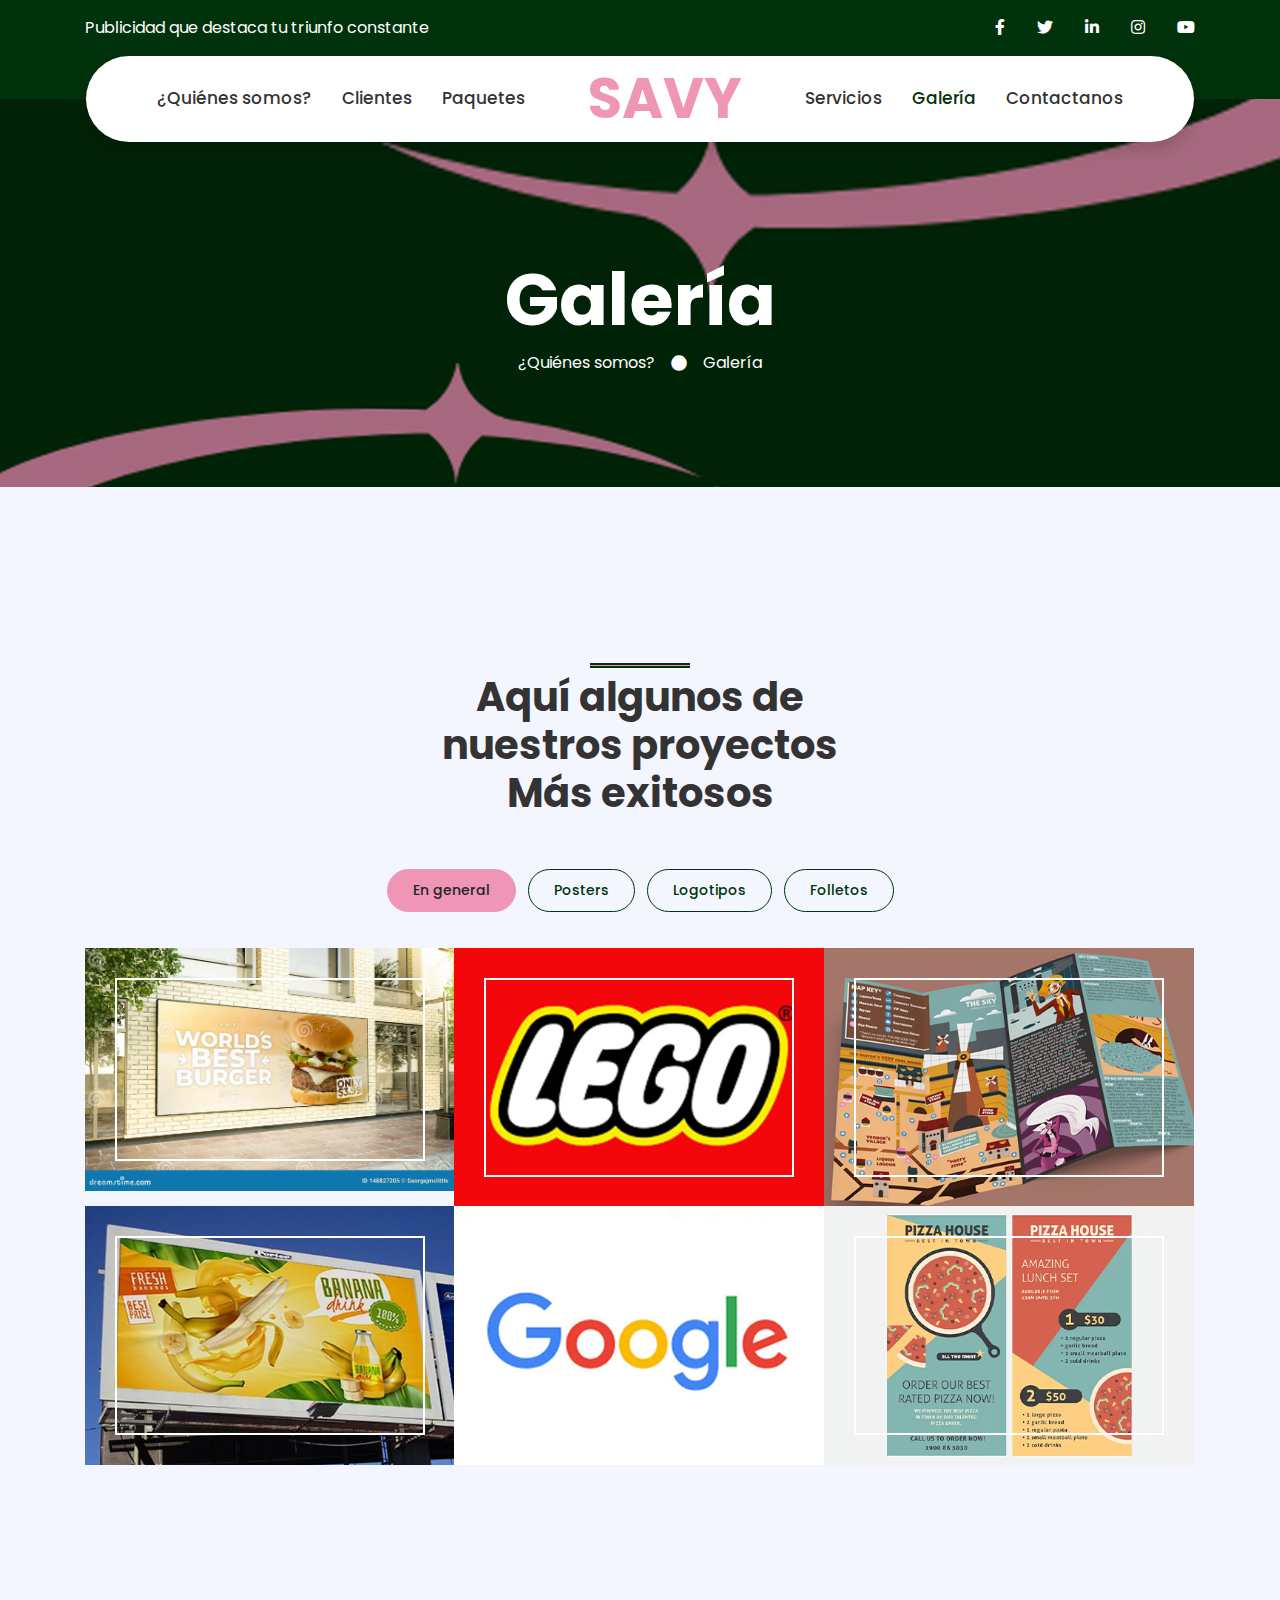
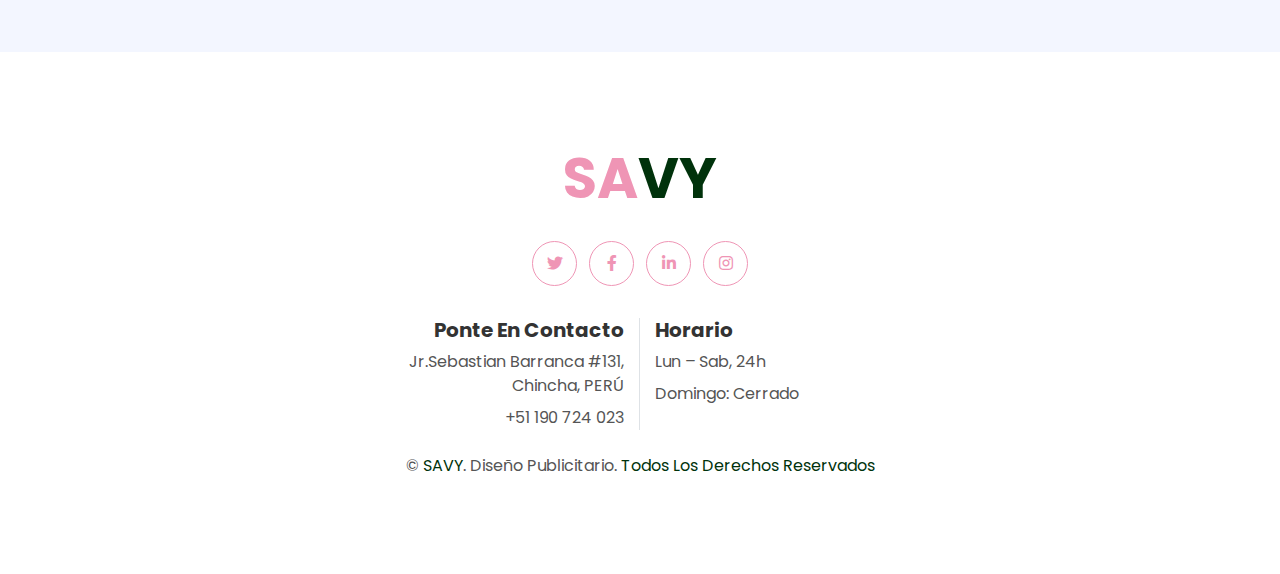
<file: gallery.html>
<!DOCTYPE html>
<html lang="en">

<head>
    <meta charset="utf-8">
    <title>Savy.website</title>
    <meta content="width=device-width, initial-scale=1.0" name="viewport">
    <meta content="Free HTML Templates" name="keywords">
    <meta content="Free HTML Templates" name="description">

    <!-- Favicon -->
    <link href="img/favicon.ico" rel="icon">

    <!-- Google Web Fonts -->
    <link rel="preconnect" href="https://fonts.gstatic.com">
    <link href="https://fonts.googleapis.com/css2?family=Poppins:wght@400;500;600;700&display=swap" rel="stylesheet">

    <!-- Font Awesome -->
    <link href="https://cdnjs.cloudflare.com/ajax/libs/font-awesome/5.10.0/css/all.min.css" rel="stylesheet">

    <!-- Libraries Stylesheet -->
    <link href="lib/owlcarousel/assets/owl.carousel.min.css" rel="stylesheet">
    <link href="lib/lightbox/css/lightbox.min.css" rel="stylesheet">

    <!-- Customized Bootstrap Stylesheet -->
    <link href="css/style.css" rel="stylesheet">
</head>

<body>
    <!-- Topbar Start -->
    <div class="container-fluid bg-primary py-3 d-none d-md-block">
        <div class="container">
            <div class="row">
                <div class="col-md-6 text-center text-lg-left mb-2 mb-lg-0">
                    <div class="d-inline-flex align-items-center">
                        <a class="text-white pr-3" href="">Publicidad que destaca tu triunfo constante</a>
                        <span class="text-white"></span>
                        <a class="text-white px-3" href=""></a>
                        <span class="text-white"></span>
                        <a class="text-white pl-3" href=""></a>
                    </div>
                </div>
                <div class="col-md-6 text-center text-lg-right">
                    <div class="d-inline-flex align-items-center">
                        <a class="text-white px-3" href="">
                            <i class="fab fa-facebook-f"></i>
                        </a>
                        <a class="text-white px-3" href="">
                            <i class="fab fa-twitter"></i>
                        </a>
                        <a class="text-white px-3" href="">
                            <i class="fab fa-linkedin-in"></i>
                        </a>
                        <a class="text-white px-3" href="">
                            <i class="fab fa-instagram"></i>
                        </a>
                        <a class="text-white pl-3" href="">
                            <i class="fab fa-youtube"></i>
                        </a>
                    </div>
                </div>
            </div>
        </div>
    </div>
    <!-- Topbar End -->


    <!-- Navbar Start -->
    <div class="container-fluid position-relative nav-bar p-0">
        <div class="container-lg position-relative p-0 px-lg-3" style="z-index: 9;">
            <nav class="navbar navbar-expand-lg bg-white navbar-light shadow p-lg-0">
                <a href="index.html" class="navbar-brand d-block d-lg-none">
                    <h1 class="m-0 display-4 text-primary"><span class="text-secondary">SAVY</span></h1>
                </a>
                <button type="button" class="navbar-toggler" data-toggle="collapse" data-target="#navbarCollapse">
                    <span class="navbar-toggler-icon"></span>
                </button>
                <div class="collapse navbar-collapse justify-content-between" id="navbarCollapse">
                    <div class="navbar-nav ml-auto py-0">
                        <a href="index.html" class="nav-item nav-link">¿Quiénes somos?</a>
                        <a href="about.html" class="nav-item nav-link">Clientes</a>
                        <a href="product.html" class="nav-item nav-link">Paquetes</a>
                    </div>
                    <a href="index.html" class="navbar-brand mx-5 d-none d-lg-block">
                        <h1 class="m-0 display-4 text-primary"><span class="text-secondary">SAVY</span></h1>
                    </a>
                    <div class="navbar-nav mr-auto py-0">
                        <a href="service.html" class="nav-item nav-link">Servicios</a>
                        <a href="gallery.html" class="nav-item nav-link active">Galería</a>
                        <a href="contact.html" class="nav-item nav-link">Contactanos</a>
                    </div>
                </div>
            </nav>
        </div>
    </div>
    <!-- Navbar End -->


    <!-- Header Start -->
    <div class="jumbotron jumbotron-fluid page-header" style="margin-bottom: 90px;">
        <div class="container text-center py-5">
            <h1 class="text-white display-3 mt-lg-5">Galería</h1>
            <div class="d-inline-flex align-items-center text-white">
                <p class="m-0"><a class="text-white" href="index.html">¿Quiénes somos?</a></p>
                <i class="fa fa-circle px-3"></i>
                <p class="m-0">Galería</p>
            </div>
        </div>
    </div>
    <!-- Header End -->


    <!-- Portfolio Start -->
    <div class="container-fluid py-5 px-0">
        <div class="container py-5">
            <div class="row justify-content-center">
                <div class="col-lg-5">
                    <h1 class="section-title position-relative text-center mb-5">Aquí algunos de nuestros proyectos Más exitosos</h1>
                </div>
            </div>
            <div class="row">
                <div class="col-12 text-center">
                    <ul class="list-inline mb-4 pb-2" id="portfolio-flters">
                        <li class="btn btn-sm btn-outline-primary m-1 active"  data-filter="*">En general</li>
                        <li class="btn btn-sm btn-outline-primary m-1" data-filter=".first">Posters</li>
                        <li class="btn btn-sm btn-outline-primary m-1" data-filter=".second">Logotipos</li>
                        <li class="btn btn-sm btn-outline-primary m-1" data-filter=".third">Folletos</li>
                    </ul>
                </div>
            </div>
            <div class="row m-0 portfolio-container">
                <div class="col-lg-4 col-md-6 p-0 portfolio-item first">
                    <div class="position-relative overflow-hidden">
                        <img class="img-fluid w-100" src="img/portfolio-1.jpg" alt="">
                        <a class="portfolio-btn" href="img/portfolio-1.jpg" data-lightbox="portfolio">
                            <i class="fa fa-plus text-primary" style="font-size: 60px;"></i>
                        </a>
                    </div>
                </div>
                <div class="col-lg-4 col-md-6 p-0 portfolio-item second">
                    <div class="position-relative overflow-hidden">
                        <img class="img-fluid w-100" src="img/portfolio-2.jpg" alt="">
                        <a class="portfolio-btn" href="img/portfolio-2.jpg" data-lightbox="portfolio">
                            <i class="fa fa-plus text-primary" style="font-size: 60px;"></i>
                        </a>
                    </div>
                </div>
                <div class="col-lg-4 col-md-6 p-0 portfolio-item third">
                    <div class="position-relative overflow-hidden">
                        <img class="img-fluid w-100" src="img/portfolio-3.jpg" alt="">
                        <a class="portfolio-btn" href="img/portfolio-3.jpg" data-lightbox="portfolio">
                            <i class="fa fa-plus text-primary" style="font-size: 60px;"></i>
                        </a>
                    </div>
                </div>
                <div class="col-lg-4 col-md-6 p-0 portfolio-item first">
                    <div class="position-relative overflow-hidden">
                        <img class="img-fluid w-100" src="img/portfolio-4.jpg" alt="">
                        <a class="portfolio-btn" href="img/portfolio-4.jpg" data-lightbox="portfolio">
                            <i class="fa fa-plus text-primary" style="font-size: 60px;"></i>
                        </a>
                    </div>
                </div>
                <div class="col-lg-4 col-md-6 p-0 portfolio-item second">
                    <div class="position-relative overflow-hidden">
                        <img class="img-fluid w-100" src="img/portfolio-5.jpg" alt="">
                        <a class="portfolio-btn" href="img/portfolio-5.jpg" data-lightbox="portfolio">
                            <i class="fa fa-plus text-primary" style="font-size: 60px;"></i>
                        </a>
                    </div>
                </div>
                <div class="col-lg-4 col-md-6 p-0 portfolio-item third">
                    <div class="position-relative overflow-hidden">
                        <img class="img-fluid w-100" src="img/portfolio-6.jpg" alt="">
                        <a class="portfolio-btn" href="img/portfolio-6.jpg" data-lightbox="portfolio">
                            <i class="fa fa-plus text-primary" style="font-size: 60px;"></i>
                        </a>
                    </div>
                </div>
            </div>
        </div>
    </div>
    <!-- Portfolio End -->


    <!-- Footer Start -->
    <div class="container-fluid footer bg-light py-5" style="margin-top: 90px;">
        <div class="container text-center py-5">
            <div class="row">
                <div class="col-12 mb-4">
                    <a href="index.html" class="navbar-brand m-0">
                        <h1 class="m-0 mt-n2 display-4 text-primary"><span class="text-secondary">SA</span>VY</h1>
                    </a>
                </div>
                <div class="col-12 mb-4">
                    <a class="btn btn-outline-secondary btn-social mr-2" href="#"><i class="fab fa-twitter"></i></a>
                    <a class="btn btn-outline-secondary btn-social mr-2" href="#"><i class="fab fa-facebook-f"></i></a>
                    <a class="btn btn-outline-secondary btn-social mr-2" href="#"><i class="fab fa-linkedin-in"></i></a>
                    <a class="btn btn-outline-secondary btn-social" href="#"><i class="fab fa-instagram"></i></a>
                </div>
                <div class="col-12 mt-2 mb-4">
                    <div class="row">
                        <div class="col-sm-6 text-center text-sm-right border-right mb-3 mb-sm-0">
                            <h5 class="font-weight-bold mb-2">Ponte En Contacto</h5>
                            <p class="mb-2">Jr.Sebastian Barranca #131,<br> Chincha, PERÚ</p>
                            <p class="mb-0">+51 190 724 023</p>
                        </div>
                        <div class="col-sm-6 text-center text-sm-left">
                            <h5 class="font-weight-bold mb-2">Horario</h5>
                            <p class="mb-2">Lun – Sab, 24h</p>
                            <p class="mb-0">Domingo: Cerrado</p>
                        </div>
                    </div>
                </div>
                <div class="col-12">
                    <p class="m-0">&copy; <a href="#">SAVY</a>. Diseño Publicitario.<a href="https://htmlcodex.com"> Todos Los Derechos Reservados</a>
                    </p>
                </div>
            </div>
        </div>
    </div>
    <!-- Footer End -->


    <!-- Back to Top -->
    <a href="#" class="btn btn-secondary px-2 back-to-top"><i class="fa fa-angle-double-up"></i></a>


    <!-- JavaScript Libraries -->
    <script src="https://code.jquery.com/jquery-3.4.1.min.js"></script>
    <script src="https://stackpath.bootstrapcdn.com/bootstrap/4.4.1/js/bootstrap.bundle.min.js"></script>
    <script src="lib/easing/easing.min.js"></script>
    <script src="lib/waypoints/waypoints.min.js"></script>
    <script src="lib/owlcarousel/owl.carousel.min.js"></script>
    <script src="lib/isotope/isotope.pkgd.min.js"></script>
    <script src="lib/lightbox/js/lightbox.min.js"></script>

    <!-- Contact Javascript File -->
    <script src="mail/jqBootstrapValidation.min.js"></script>
    <script src="mail/contact.js"></script>

    <!-- Template Javascript -->
    <script src="js/main.js"></script>
</body>

</html>
</file>
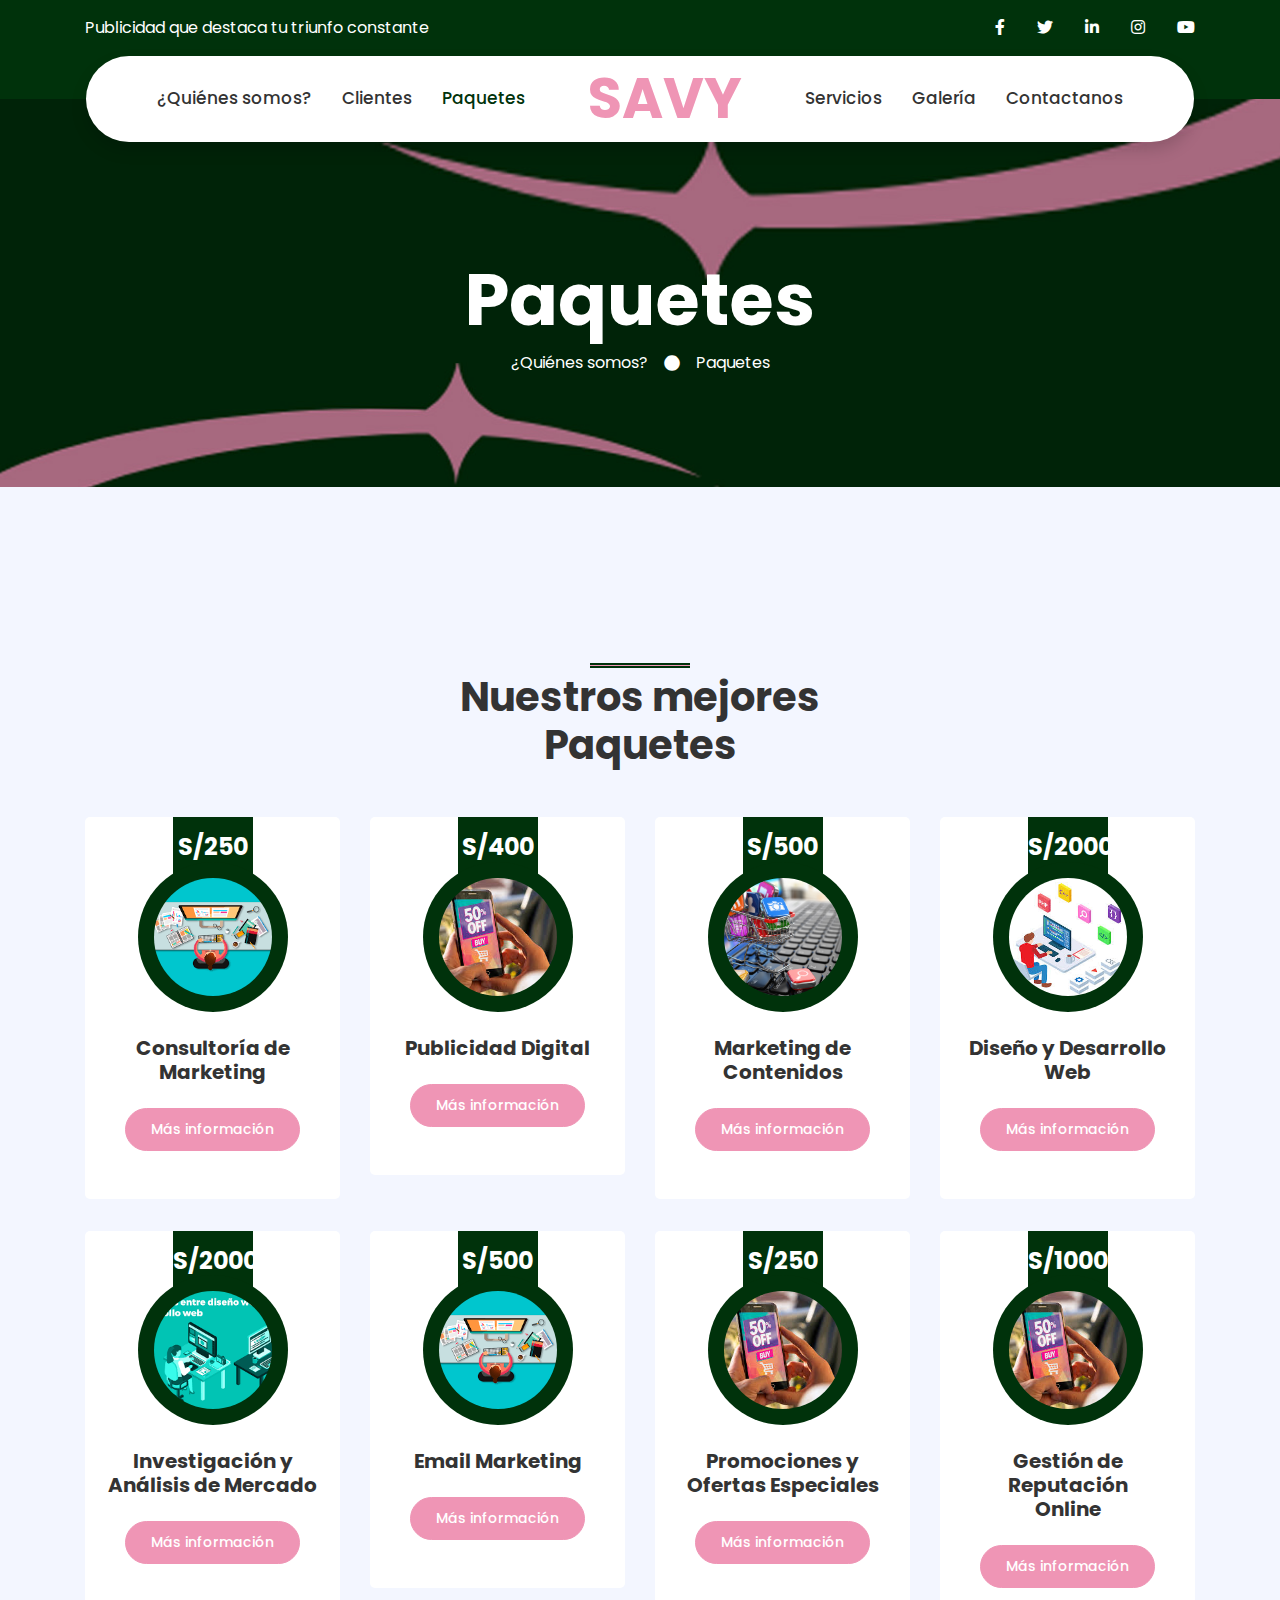
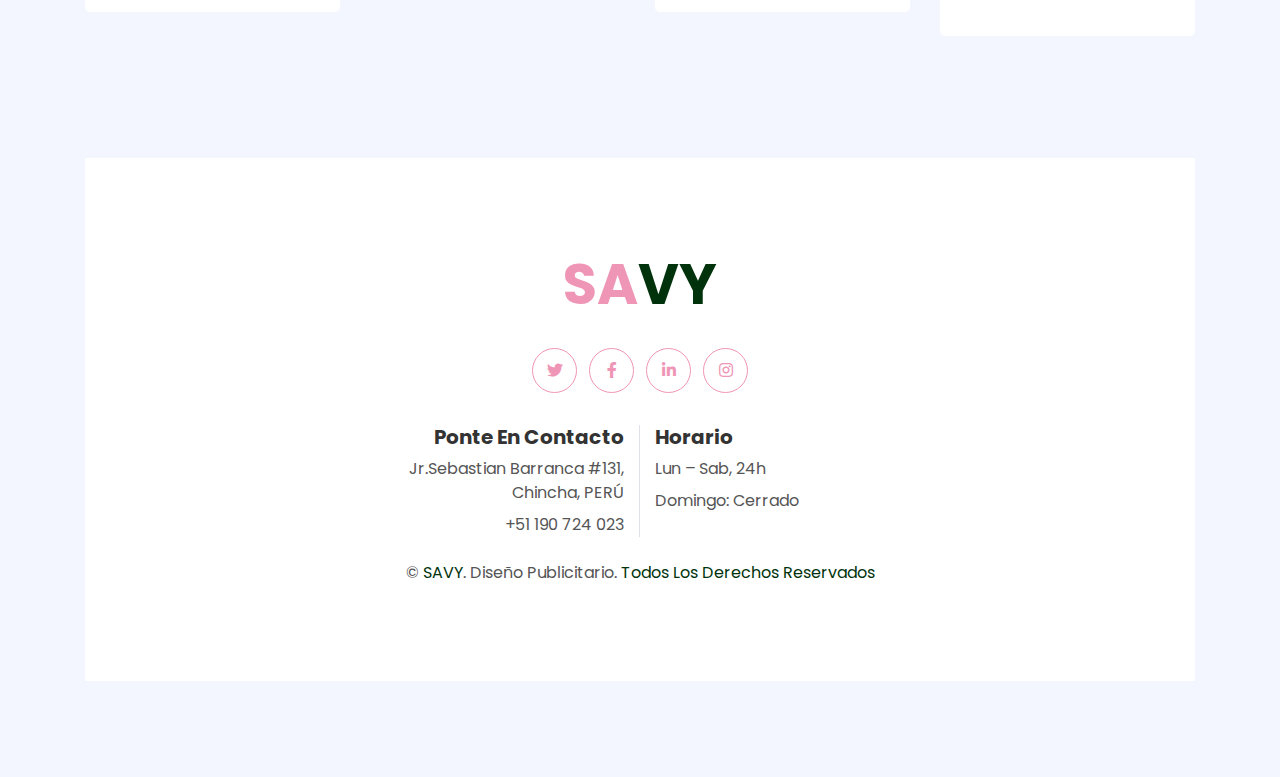
<file: product.html>
<!DOCTYPE html>
<html lang="en">

<head>
    <meta charset="utf-8">
    <title>Savy.website</title>
    <meta content="width=device-width, initial-scale=1.0" name="viewport">
    <meta content="Free HTML Templates" name="keywords">
    <meta content="Free HTML Templates" name="description">

    <!-- Favicon -->
    <link href="img/favicon.ico" rel="icon">

    <!-- Google Web Fonts -->
    <link rel="preconnect" href="https://fonts.gstatic.com">
    <link href="https://fonts.googleapis.com/css2?family=Poppins:wght@400;500;600;700&display=swap" rel="stylesheet">

    <!-- Font Awesome -->
    <link href="https://cdnjs.cloudflare.com/ajax/libs/font-awesome/5.10.0/css/all.min.css" rel="stylesheet">

    <!-- Libraries Stylesheet -->
    <link href="lib/owlcarousel/assets/owl.carousel.min.css" rel="stylesheet">
    <link href="lib/lightbox/css/lightbox.min.css" rel="stylesheet">

    <!-- Customized Bootstrap Stylesheet -->
    <link href="css/style.css" rel="stylesheet">
</head>

<body>
    <!-- Topbar Start -->
    <div class="container-fluid bg-primary py-3 d-none d-md-block">
        <div class="container">
            <div class="row">
                <div class="col-md-6 text-center text-lg-left mb-2 mb-lg-0">
                    <div class="d-inline-flex align-items-center">
                        <a class="text-white pr-3" href="">Publicidad que destaca tu triunfo constante</a>
                    </div>
                </div>
                <div class="col-md-6 text-center text-lg-right">
                    <div class="d-inline-flex align-items-center">
                        <a class="text-white px-3" href="">
                            <i class="fab fa-facebook-f"></i>
                        </a>
                        <a class="text-white px-3" href="">
                            <i class="fab fa-twitter"></i>
                        </a>
                        <a class="text-white px-3" href="">
                            <i class="fab fa-linkedin-in"></i>
                        </a>
                        <a class="text-white px-3" href="">
                            <i class="fab fa-instagram"></i>
                        </a>
                        <a class="text-white pl-3" href="">
                            <i class="fab fa-youtube"></i>
                        </a>
                    </div>
                </div>
            </div>
        </div>
    </div>
    <!-- Topbar End -->


    <!-- Navbar Start -->
    <div class="container-fluid position-relative nav-bar p-0">
        <div class="container-lg position-relative p-0 px-lg-3" style="z-index: 9;">
            <nav class="navbar navbar-expand-lg bg-white navbar-light shadow p-lg-0">
                <a href="index.html" class="navbar-brand d-block d-lg-none">
                    <h1 class="m-0 display-4 text-primary"><span class="text-secondary">SAVY</span></h1>
                </a>
                <button type="button" class="navbar-toggler" data-toggle="collapse" data-target="#navbarCollapse">
                    <span class="navbar-toggler-icon"></span>
                </button>
                <div class="collapse navbar-collapse justify-content-between" id="navbarCollapse">
                    <div class="navbar-nav ml-auto py-0">
                        <a href="index.html" class="nav-item nav-link">¿Quiénes somos?</a>
                        <a href="about.html" class="nav-item nav-link">Clientes</a>
                        <a href="product.html" class="nav-item nav-link active">Paquetes</a>
                    </div>
                    <a href="index.html" class="navbar-brand mx-5 d-none d-lg-block">
                        <h1 class="m-0 display-4 text-primary"><span class="text-secondary">SAVY</span></h1>
                    </a>
                    <div class="navbar-nav mr-auto py-0">
                        <a href="service.html" class="nav-item nav-link">Servicios</a>
                        <a href="gallery.html" class="nav-item nav-link">Galería</a>
                        <a href="contact.html" class="nav-item nav-link">Contactanos</a>
                    </div>
                </div>
            </nav>
        </div>
    </div>
    <!-- Navbar End -->


    <!-- Header Start -->
    <div class="jumbotron jumbotron-fluid page-header" style="margin-bottom: 90px;">
        <div class="container text-center py-5">
            <h1 class="text-white display-3 mt-lg-5">Paquetes</h1>
            <div class="d-inline-flex align-items-center text-white">
                <p class="m-0"><a class="text-white" href="index.html">¿Quiénes somos?</a></p>
                <i class="fa fa-circle px-3"></i>
                <p class="m-0">Paquetes</p>
            </div>
        </div>
    </div>
    <!-- Header End -->


    <!-- Products Start -->
    <div class="container-fluid py-5">
        <div class="container py-5">
            <div class="row justify-content-center">
                <div class="col-lg-6">
                    <h1 class="section-title position-relative text-center mb-5">Nuestros mejores Paquetes</h1>
                </div>
            </div>
            <div class="row">
                <div class="col-lg-3 col-md-6 mb-4 pb-2">
                    <div class="product-item d-flex flex-column align-items-center text-center bg-light rounded py-5 px-3">
                        <div class="bg-primary mt-n5 py-3" style="width: 80px;">
                            <h4 class="font-weight-bold text-white mb-0">S/250</h4>
                        </div>
                        <div class="position-relative bg-primary rounded-circle mt-n3 mb-4 p-3" style="width: 150px; height: 150px;">
                            <img class="rounded-circle w-100 h-100" src="img/product-1.jpg" style="object-fit: cover;">
                        </div>
                        <h5 class="font-weight-bold mb-4">Consultoría de Marketing</h5>
                        <a href="" class="btn btn-sm btn-secondary">Más información</a>
                    </div>
                </div>
                <div class="col-lg-3 col-md-6 mb-4 pb-2">
                    <div class="product-item d-flex flex-column align-items-center text-center bg-light rounded py-5 px-3">
                        <div class="bg-primary mt-n5 py-3" style="width: 80px;">
                            <h4 class="font-weight-bold text-white mb-0">S/400</h4>
                        </div>
                        <div class="position-relative bg-primary rounded-circle mt-n3 mb-4 p-3" style="width: 150px; height: 150px;">
                            <img class="rounded-circle w-100 h-100" src="img/product-2.jpg" style="object-fit: cover;">
                        </div>
                        <h5 class="font-weight-bold mb-4">Publicidad Digital</h5>
                        <a href="" class="btn btn-sm btn-secondary">Más información</a>
                    </div>
                </div>
                <div class="col-lg-3 col-md-6 mb-4 pb-2">
                    <div class="product-item d-flex flex-column align-items-center text-center bg-light rounded py-5 px-3">
                        <div class="bg-primary mt-n5 py-3" style="width: 80px;">
                            <h4 class="font-weight-bold text-white mb-0">S/500</h4>
                        </div>
                        <div class="position-relative bg-primary rounded-circle mt-n3 mb-4 p-3" style="width: 150px; height: 150px;">
                            <img class="rounded-circle w-100 h-100" src="img/product-3.jpg" style="object-fit: cover;">
                        </div>
                        <h5 class="font-weight-bold mb-4"> Marketing de Contenidos</h5>
                        <a href="" class="btn btn-sm btn-secondary">Más información</a>
                    </div>
                </div>
                <div class="col-lg-3 col-md-6 mb-4 pb-2">
                    <div class="product-item d-flex flex-column align-items-center text-center bg-light rounded py-5 px-3">
                        <div class="bg-primary mt-n5 py-3" style="width: 80px;">
                            <h4 class="font-weight-bold text-white mb-0">S/2000</h4>
                        </div>
                        <div class="position-relative bg-primary rounded-circle mt-n3 mb-4 p-3" style="width: 150px; height: 150px;">
                            <img class="rounded-circle w-100 h-100" src="img/product-4.jpg" style="object-fit: cover;">
                        </div>
                        <h5 class="font-weight-bold mb-4">Diseño y Desarrollo Web</h5>
                        <a href="" class="btn btn-sm btn-secondary">Más información</a>
                    </div>
                </div>
                <div class="col-lg-3 col-md-6 mb-4 pb-2">
                    <div class="product-item d-flex flex-column align-items-center text-center bg-light rounded py-5 px-3">
                        <div class="bg-primary mt-n5 py-3" style="width: 80px;">
                            <h4 class="font-weight-bold text-white mb-0">S/2000</h4>
                        </div>
                        <div class="position-relative bg-primary rounded-circle mt-n3 mb-4 p-3" style="width: 150px; height: 150px;">
                            <img class="rounded-circle w-100 h-100" src="img/product-5.jpg" style="object-fit: cover;">
                        </div>
                        <h5 class="font-weight-bold mb-4">Investigación y Análisis de Mercado</h5>
                        <a href="" class="btn btn-sm btn-secondary">Más información</a>
                    </div>
                </div>
                <div class="col-lg-3 col-md-6 mb-4 pb-2">
                    <div class="product-item d-flex flex-column align-items-center text-center bg-light rounded py-5 px-3">
                        <div class="bg-primary mt-n5 py-3" style="width: 80px;">
                            <h4 class="font-weight-bold text-white mb-0">S/500</h4>
                        </div>
                        <div class="position-relative bg-primary rounded-circle mt-n3 mb-4 p-3" style="width: 150px; height: 150px;">
                            <img class="rounded-circle w-100 h-100" src="img/product-1.jpg" style="object-fit: cover;">
                        </div>
                        <h5 class="font-weight-bold mb-4"> Email Marketing</h5>
                        <a href="" class="btn btn-sm btn-secondary">Más información</a>
                    </div>
                </div>
                <div class="col-lg-3 col-md-6 mb-4 pb-2">
                    <div class="product-item d-flex flex-column align-items-center text-center bg-light rounded py-5 px-3">
                        <div class="bg-primary mt-n5 py-3" style="width: 80px;">
                            <h4 class="font-weight-bold text-white mb-0">S/250</h4>
                        </div>
                        <div class="position-relative bg-primary rounded-circle mt-n3 mb-4 p-3" style="width: 150px; height: 150px;">
                            <img class="rounded-circle w-100 h-100" src="img/product-2.jpg" style="object-fit: cover;">
                        </div>
                        <h5 class="font-weight-bold mb-4">Promociones y Ofertas Especiales</h5>
                        <a href="" class="btn btn-sm btn-secondary">Más información</a>
                    </div>
                </div>
                <div class="col-lg-3 col-md-6 mb-4 pb-2">
                    <div class="product-item d-flex flex-column align-items-center text-center bg-light rounded py-5 px-3">
                        <div class="bg-primary mt-n5 py-3" style="width: 80px;">
                            <h4 class="font-weight-bold text-white mb-0">S/1000</h4>
                        </div>
                        <div class="position-relative bg-primary rounded-circle mt-n3 mb-4 p-3" style="width: 150px; height: 150px;">
                            <img class="rounded-circle w-100 h-100" src="img/product-2.jpg" style="object-fit: cover;">
                        </div>
                        <h5 class="font-weight-bold mb-4">Gestión de Reputación <br> Online</h5>
                        <a href="" class="btn btn-sm btn-secondary">Más información</a>
                </div>
        </div>
    </div>
    <!-- Products End -->


    <!-- Footer Start -->
   <div class="container-fluid footer bg-light py-5" style="margin-top: 90px;">
        <div class="container text-center py-5">
            <div class="row">
                <div class="col-12 mb-4">
                    <a href="index.html" class="navbar-brand m-0">
                        <h1 class="m-0 mt-n2 display-4 text-primary"><span class="text-secondary">SA</span>VY</h1>
                    </a>
                </div>
                <div class="col-12 mb-4">
                    <a class="btn btn-outline-secondary btn-social mr-2" href="#"><i class="fab fa-twitter"></i></a>
                    <a class="btn btn-outline-secondary btn-social mr-2" href="#"><i class="fab fa-facebook-f"></i></a>
                    <a class="btn btn-outline-secondary btn-social mr-2" href="#"><i class="fab fa-linkedin-in"></i></a>
                    <a class="btn btn-outline-secondary btn-social" href="#"><i class="fab fa-instagram"></i></a>
                </div>
                <div class="col-12 mt-2 mb-4">
                    <div class="row">
                        <div class="col-sm-6 text-center text-sm-right border-right mb-3 mb-sm-0">
                            <h5 class="font-weight-bold mb-2">Ponte En Contacto</h5>
                            <p class="mb-2">Jr.Sebastian Barranca #131,<br> Chincha, PERÚ</p>
                            <p class="mb-0">+51 190 724 023</p>
                        </div>
                        <div class="col-sm-6 text-center text-sm-left">
                            <h5 class="font-weight-bold mb-2">Horario</h5>
                            <p class="mb-2">Lun – Sab, 24h</p>
                            <p class="mb-0">Domingo: Cerrado</p>
                        </div>
                    </div>
                </div>
                <div class="col-12">
                    <p class="m-0">&copy; <a href="#">SAVY</a>. Diseño Publicitario.<a href="https://htmlcodex.com"> Todos Los Derechos Reservados</a>
                    </p>
                </div>
            </div>
        </div>
    </div>
    <!-- Footer End -->


    <!-- Back to Top -->
    <a href="#" class="btn btn-secondary px-2 back-to-top"><i class="fa fa-angle-double-up"></i></a>


    <!-- JavaScript Libraries -->
    <script src="https://code.jquery.com/jquery-3.4.1.min.js"></script>
    <script src="https://stackpath.bootstrapcdn.com/bootstrap/4.4.1/js/bootstrap.bundle.min.js"></script>
    <script src="lib/easing/easing.min.js"></script>
    <script src="lib/waypoints/waypoints.min.js"></script>
    <script src="lib/owlcarousel/owl.carousel.min.js"></script>
    <script src="lib/isotope/isotope.pkgd.min.js"></script>
    <script src="lib/lightbox/js/lightbox.min.js"></script>

    <!-- Contact Javascript File -->
    <script src="mail/jqBootstrapValidation.min.js"></script>
    <script src="mail/contact.js"></script>

    <!-- Template Javascript -->
    <script src="js/main.js"></script>
</body>

</html>
</file>
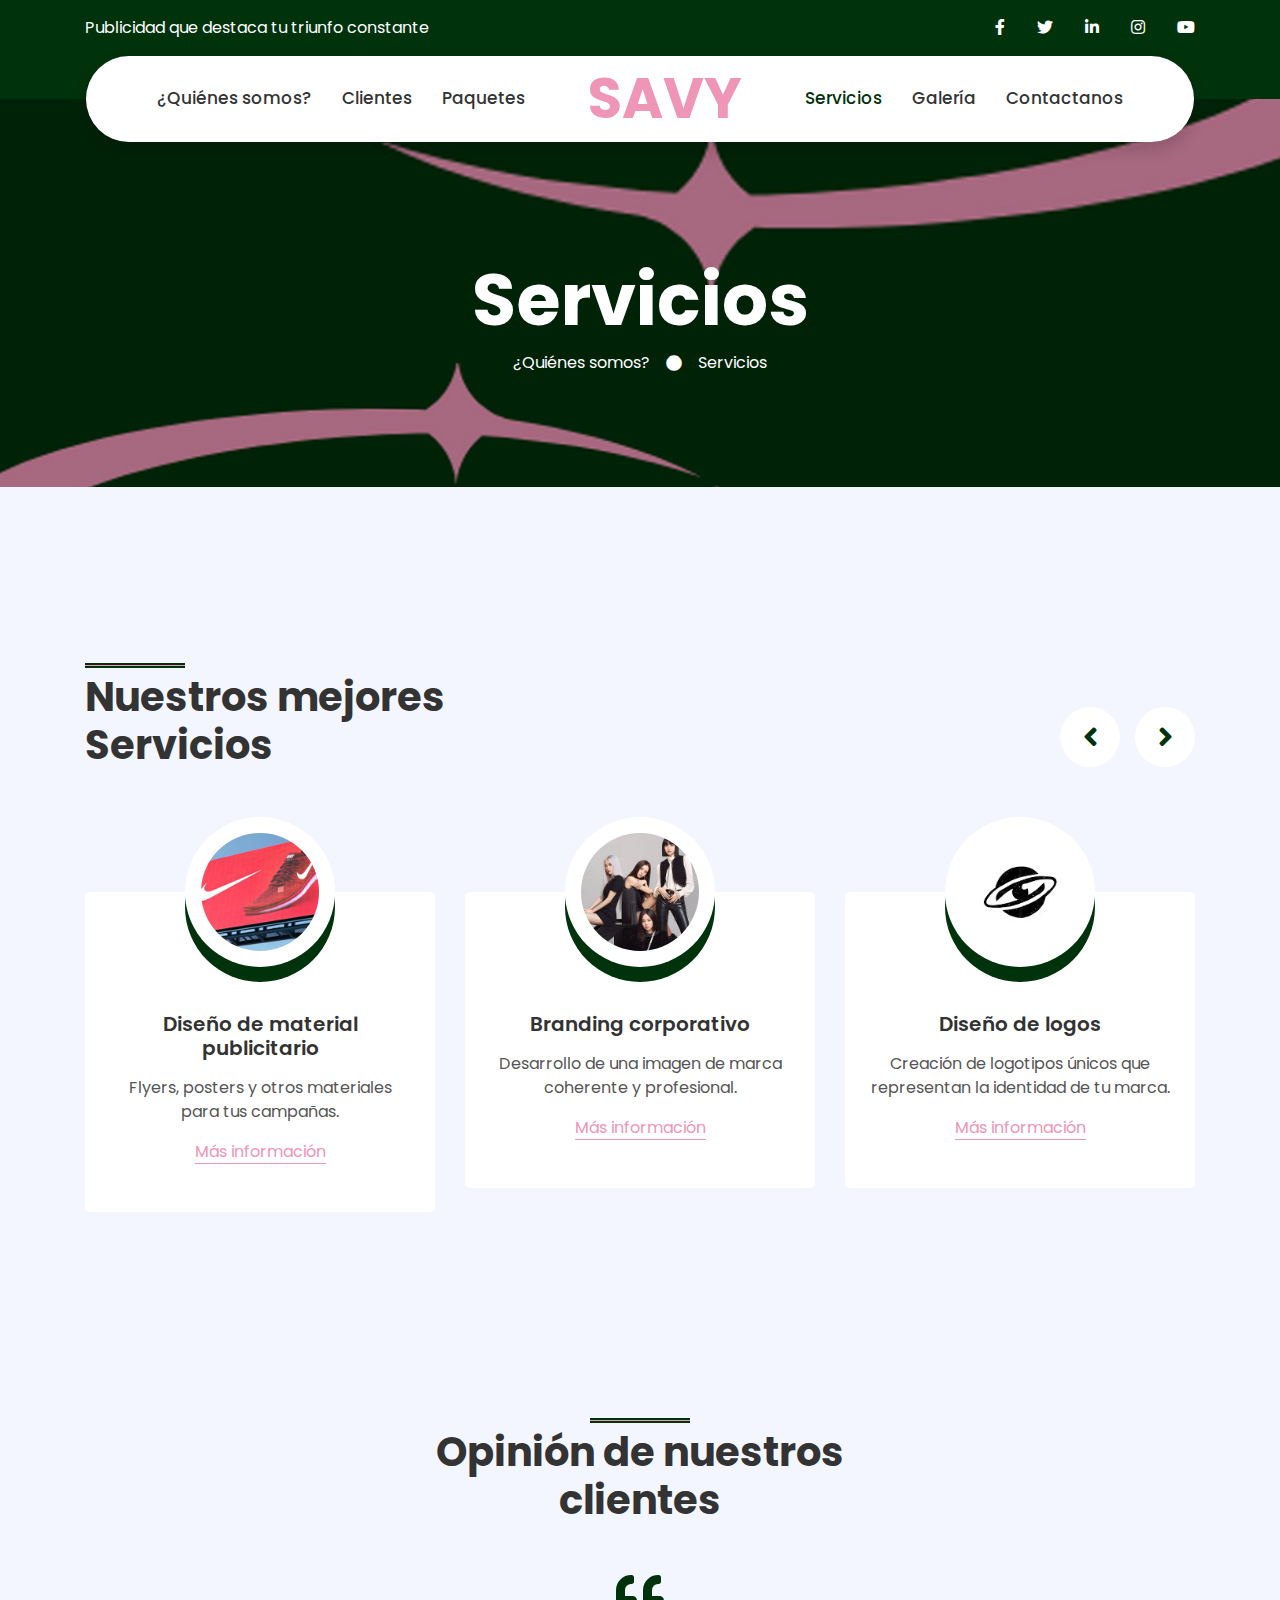
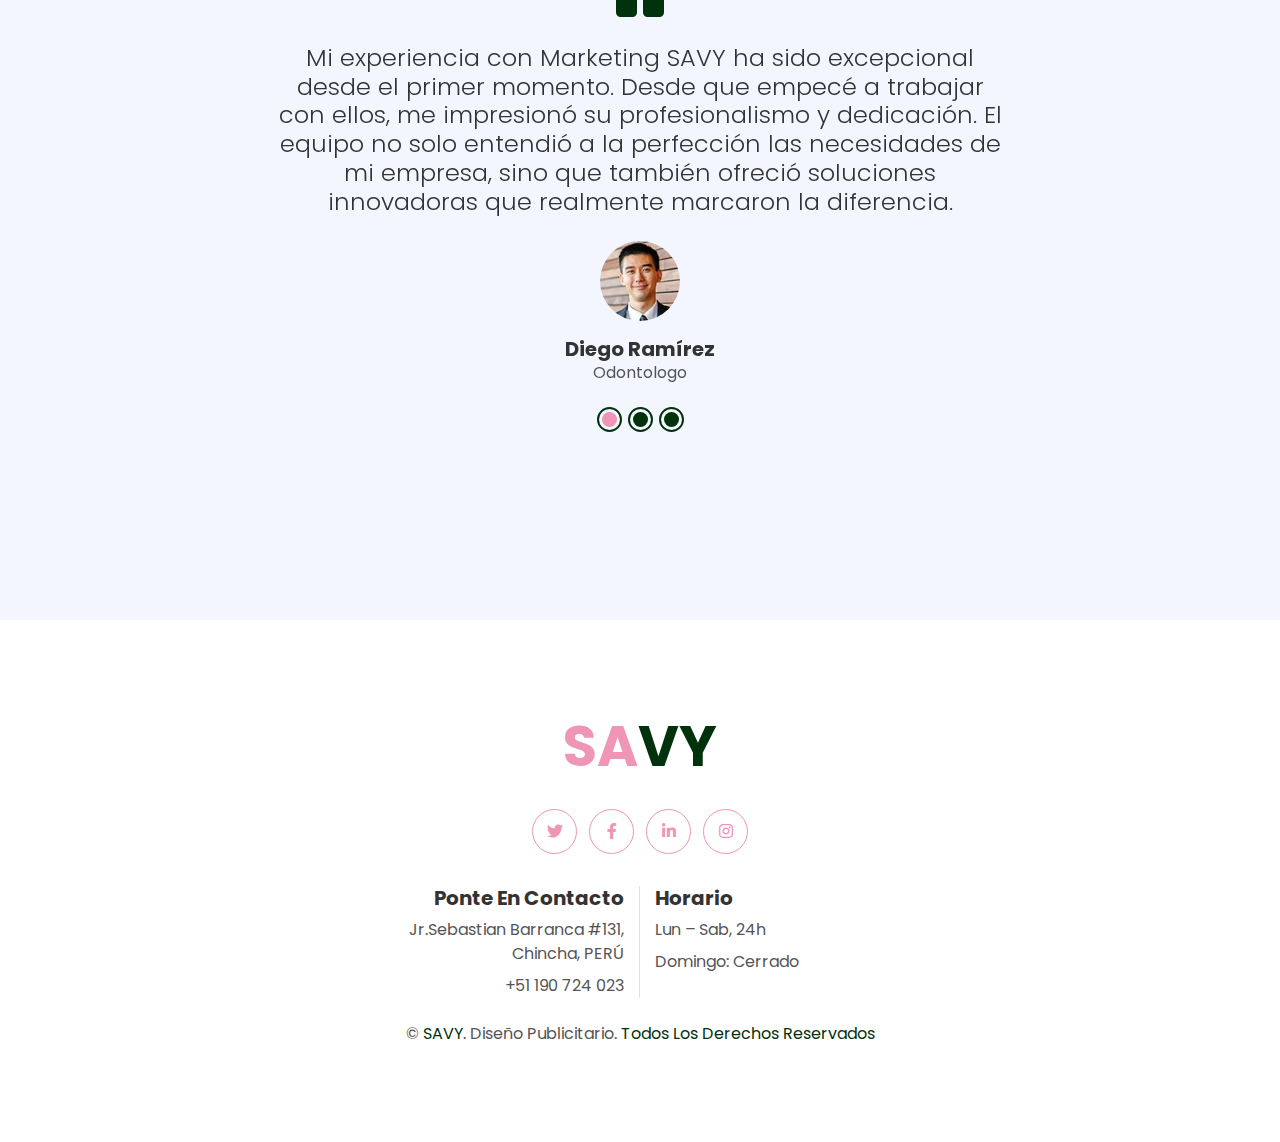
<file: service.html>
<!DOCTYPE html>
<html lang="en">

<head>
    <meta charset="utf-8">
    <title>Savy.website</title>
    <meta content="width=device-width, initial-scale=1.0" name="viewport">
    <meta content="Free HTML Templates" name="keywords">
    <meta content="Free HTML Templates" name="description">

    <!-- Favicon -->
    <link href="img/favicon.ico" rel="icon">

    <!-- Google Web Fonts -->
    <link rel="preconnect" href="https://fonts.gstatic.com">
    <link href="https://fonts.googleapis.com/css2?family=Poppins:wght@400;500;600;700&display=swap" rel="stylesheet">

    <!-- Font Awesome -->
    <link href="https://cdnjs.cloudflare.com/ajax/libs/font-awesome/5.10.0/css/all.min.css" rel="stylesheet">

    <!-- Libraries Stylesheet -->
    <link href="lib/owlcarousel/assets/owl.carousel.min.css" rel="stylesheet">
    <link href="lib/lightbox/css/lightbox.min.css" rel="stylesheet">

    <!-- Customized Bootstrap Stylesheet -->
    <link href="css/style.css" rel="stylesheet">
</head>

<body>
    <!-- Topbar Start -->
    <div class="container-fluid bg-primary py-3 d-none d-md-block">
        <div class="container">
            <div class="row">
                <div class="col-md-6 text-center text-lg-left mb-2 mb-lg-0">
                    <div class="d-inline-flex align-items-center">
                        <a class="text-white pr-3" href="">Publicidad que destaca tu triunfo constante</a>
                        <span class="text-white"></span>
                        <a class="text-white px-3" href=""></a>
                        <span class="text-white"></span>
                        <a class="text-white pl-3" href=""></a>
                    </div>
                </div>
                <div class="col-md-6 text-center text-lg-right">
                    <div class="d-inline-flex align-items-center">
                        <a class="text-white px-3" href="">
                            <i class="fab fa-facebook-f"></i>
                        </a>
                        <a class="text-white px-3" href="">
                            <i class="fab fa-twitter"></i>
                        </a>
                        <a class="text-white px-3" href="">
                            <i class="fab fa-linkedin-in"></i>
                        </a>
                        <a class="text-white px-3" href="">
                            <i class="fab fa-instagram"></i>
                        </a>
                        <a class="text-white pl-3" href="">
                            <i class="fab fa-youtube"></i>
                        </a>
                    </div>
                </div>
            </div>
        </div>
    </div>
    <!-- Topbar End -->


    <!-- Navbar Start -->
    <div class="container-fluid position-relative nav-bar p-0">
        <div class="container-lg position-relative p-0 px-lg-3" style="z-index: 9;">
            <nav class="navbar navbar-expand-lg bg-white navbar-light shadow p-lg-0">
                <a href="index.html" class="navbar-brand d-block d-lg-none">
                    <h1 class="m-0 display-4 text-primary"><span class="text-secondary">SAVY</span></h1>
                </a>
                <button type="button" class="navbar-toggler" data-toggle="collapse" data-target="#navbarCollapse">
                    <span class="navbar-toggler-icon"></span>
                </button>
                <div class="collapse navbar-collapse justify-content-between" id="navbarCollapse">
                    <div class="navbar-nav ml-auto py-0">
                        <a href="index.html" class="nav-item nav-link">¿Quiénes somos?</a>
                        <a href="about.html" class="nav-item nav-link">Clientes</a>
                        <a href="product.html" class="nav-item nav-link">Paquetes</a>
                    </div>
                    <a href="index.html" class="navbar-brand mx-5 d-none d-lg-block">
                        <h1 class="m-0 display-4 text-primary"><span class="text-secondary">SAVY</span></h1>
                    </a>
                    <div class="navbar-nav mr-auto py-0">
                        <a href="service.html" class="nav-item nav-link active">Servicios</a>
                        <a href="gallery.html" class="nav-item nav-link">Galería</a>
                        <a href="contact.html" class="nav-item nav-link">Contactanos</a>
                    </div>
                </div>
            </nav>
        </div>
    </div>
    <!-- Navbar End -->


    <!-- Header Start -->
    <div class="jumbotron jumbotron-fluid page-header" style="margin-bottom: 90px;">
        <div class="container text-center py-5">
            <h1 class="text-white display-3 mt-lg-5">Servicios</h1>
            <div class="d-inline-flex align-items-center text-white">
                <p class="m-0"><a class="text-white" href="index.html">¿Quiénes somos?</a></p>
                <i class="fa fa-circle px-3"></i>
                <p class="m-0">Servicios</p>
            </div>
        </div>
    </div>
    <!-- Header End -->


    <!-- Services Start -->
    <div class="container-fluid py-5">
        <div class="container py-5">
            <div class="row">
                <div class="col-lg-6">
                    <h1 class="section-title position-relative mb-5">Nuestros mejores Servicios</h1>
                </div>
                <div class="col-lg-6 mb-5 mb-lg-0 pb-5 pb-lg-0"></div>
            </div>
            <div class="row">
                <div class="col-12">
                    <div class="owl-carousel service-carousel">
                        <div class="service-item">
                            <div class="service-img mx-auto">
                                <img class="rounded-circle w-100 h-100 bg-light p-3" src="img/service-1.jpg" style="object-fit: cover;">
                            </div>
                            <div class="position-relative text-center bg-light rounded p-4 pb-5" style="margin-top: -75px;">
                                <h5 class="font-weight-semi-bold mt-5 mb-3 pt-5">Diseño de material publicitario</h5>
                                <p>Flyers, posters y otros materiales para tus campañas.</p>
                                <a href="" class="border-bottom border-secondary text-decoration-none text-secondary">Más información</a>
                            </div>
                        </div>
                        <div class="service-item">
                            <div class="service-img mx-auto">
                                <img class="rounded-circle w-100 h-100 bg-light p-3" src="img/service-2.jpg" style="object-fit: cover;">
                            </div>
                            <div class="position-relative text-center bg-light rounded p-4 pb-5" style="margin-top: -75px;">
                                <h5 class="font-weight-semi-bold mt-5 mb-3 pt-5">Branding corporativo</h5>
                                <p>Desarrollo de una imagen de marca coherente y profesional.</p>
                                <a href="" class="border-bottom border-secondary text-decoration-none text-secondary">Más información</a>
                            </div>
                        </div>
                        <div class="service-item">
                            <div class="service-img mx-auto">
                                <img class="rounded-circle w-100 h-100 bg-light p-3" src="img/service-3.jpg" style="object-fit: cover;">
                            </div>
                            <div class="position-relative text-center bg-light rounded p-4 pb-5" style="margin-top: -75px;">
                                <h5 class="font-weight-semi-bold mt-5 mb-3 pt-5">Diseño de logos</h5>
                                <p>Creación de logotipos únicos que representan la identidad de tu marca.</p>
                                <a href="" class="border-bottom border-secondary text-decoration-none text-secondary">Más información</a>
                            </div>
                        </div>
                        <div class="service-item">
                            <div class="service-img mx-auto">
                                <img class="rounded-circle w-100 h-100 bg-light p-3" src="img/service-4.jpg" style="object-fit: cover;">
                            </div>
                            <div class="position-relative text-center bg-light rounded p-4 pb-5" style="margin-top: -75px;">
                                <h5 class="font-weight-semi-bold mt-5 mb-3 pt-5">Consultoría en marketing</h5>
                                <p>Ofrecemos asesoramiento estratégico para mejorar la presencia de tu marca y alcanzar tus objetivos de negocio.</p>
                                <a href="" class="border-bottom border-secondary text-decoration-none text-secondary">Más información</a>
                            </div>
                        </div>
                    </div>
                </div>
            </div>
        </div>
    </div>
    <!-- Services End -->


    <!-- Testimonial Start -->
    <div class="container-fluid py-5">
        <div class="container py-5">
            <div class="row justify-content-center">
                <div class="col-lg-6">
                    <h1 class="section-title position-relative text-center mb-5">Opinión de nuestros clientes</h1>
                </div>
            </div>
            <div class="row justify-content-center">
                <div class="col-lg-8">
                    <div class="owl-carousel testimonial-carousel">
                        <div class="text-center">
                            <i class="fa fa-3x fa-quote-left text-primary mb-4"></i>
                            <h4 class="font-weight-light mb-4">Mi experiencia con Marketing SAVY ha sido excepcional desde el primer momento. Desde que empecé a trabajar con ellos, me impresionó su profesionalismo y dedicación. El equipo no solo entendió a la perfección las necesidades de mi empresa, sino que también ofreció soluciones innovadoras que realmente marcaron la diferencia.</h4>
                            <img class="img-fluid mx-auto mb-3" src="img/testimonial-1.jpg" alt="">
                            <h5 class="font-weight-bold m-0">Diego Ramírez</h5>
                            <span>Odontologo</span>
                        </div>
                        <div class="text-center">
                            <i class="fa fa-3x fa-quote-left text-primary mb-4"></i>
                            <h4 class="font-weight-light mb-4">El trato fue siempre personalizado y atento. Cada vez que tenía una duda o necesitaba ajustes en nuestra campaña, su respuesta fue rápida y efectiva. Aprecié especialmente la transparencia con la que gestionaron todo, manteniéndome informado en cada paso del proceso y explicando claramente los resultados y estrategias.</h4>
                            <img class="img-fluid mx-auto mb-3" src="img/testimonial-2.jpg" alt="">
                            <h5 class="font-weight-bold m-0">Luis Saravia</h5>
                            <span>Ing. de SisteMás</span>
                        </div>
                        <div class="text-center">
                            <i class="fa fa-3x fa-quote-left text-primary mb-4"></i>
                            <h4 class="font-weight-light mb-4">Sin duda, recomendaría Marketing SAVY a cualquier empresa que busque un equipo confiable y comprometido con resultados reales. Han superado todas mis expectativas y estoy muy satisfecho con el trabajo que han realizado.</h4>
                            <img class="img-fluid mx-auto mb-3" src="img/testimonial-3.jpg" alt="">
                            <h5 class="font-weight-bold m-0">Jhon Riviera</h5>
                            <span>Chef</span>
                        </div>
                    </div>
                </div>
            </div>
        </div>
    </div>
    <!-- Testimonial End -->


    <!-- Footer Start -->
   <div class="container-fluid footer bg-light py-5" style="margin-top: 90px;">
        <div class="container text-center py-5">
            <div class="row">
                <div class="col-12 mb-4">
                    <a href="index.html" class="navbar-brand m-0">
                        <h1 class="m-0 mt-n2 display-4 text-primary"><span class="text-secondary">SA</span>VY</h1>
                    </a>
                </div>
                <div class="col-12 mb-4">
                    <a class="btn btn-outline-secondary btn-social mr-2" href="#"><i class="fab fa-twitter"></i></a>
                    <a class="btn btn-outline-secondary btn-social mr-2" href="#"><i class="fab fa-facebook-f"></i></a>
                    <a class="btn btn-outline-secondary btn-social mr-2" href="#"><i class="fab fa-linkedin-in"></i></a>
                    <a class="btn btn-outline-secondary btn-social" href="#"><i class="fab fa-instagram"></i></a>
                </div>
                <div class="col-12 mt-2 mb-4">
                    <div class="row">
                        <div class="col-sm-6 text-center text-sm-right border-right mb-3 mb-sm-0">
                            <h5 class="font-weight-bold mb-2">Ponte En Contacto</h5>
                            <p class="mb-2">Jr.Sebastian Barranca #131,<br> Chincha, PERÚ</p>
                            <p class="mb-0">+51 190 724 023</p>
                        </div>
                        <div class="col-sm-6 text-center text-sm-left">
                            <h5 class="font-weight-bold mb-2">Horario</h5>
                            <p class="mb-2">Lun – Sab, 24h</p>
                            <p class="mb-0">Domingo: Cerrado</p>
                        </div>
                    </div>
                </div>
                <div class="col-12">
                    <p class="m-0">&copy; <a href="#">SAVY</a>. Diseño Publicitario.<a href="https://htmlcodex.com"> Todos Los Derechos Reservados</a>
                    </p>
                </div>
            </div>
        </div>
    </div>
    <!-- Footer End -->


    <!-- Back to Top -->
    <a href="#" class="btn btn-secondary px-2 back-to-top"><i class="fa fa-angle-double-up"></i></a>


    <!-- JavaScript Libraries -->
    <script src="https://code.jquery.com/jquery-3.4.1.min.js"></script>
    <script src="https://stackpath.bootstrapcdn.com/bootstrap/4.4.1/js/bootstrap.bundle.min.js"></script>
    <script src="lib/easing/easing.min.js"></script>
    <script src="lib/waypoints/waypoints.min.js"></script>
    <script src="lib/owlcarousel/owl.carousel.min.js"></script>
    <script src="lib/isotope/isotope.pkgd.min.js"></script>
    <script src="lib/lightbox/js/lightbox.min.js"></script>

    <!-- Contact Javascript File -->
    <script src="mail/jqBootstrapValidation.min.js"></script>
    <script src="mail/contact.js"></script>

    <!-- Template Javascript -->
    <script src="js/main.js"></script>
</body>

</html>
</file>
<file: css/style.css>
/******* Bootstrap Theming ********/
/*!
 * Bootstrap v4.5.3 (https://getbootstrap.com/)
 * Copyright 2011-2020 The Bootstrap Authors
 * Copyright 2011-2020 Twitter, Inc.
 * Licensed under MIT (https://github.com/twbs/bootstrap/blob/main/LICENSE)
 */
:root {
  --blue: #48ff00;
  --indigo: #6610f2;
  --purple: #6f42c1;
  --pink: #e83e8c;
  --red: #dc3545;
  --orange: #fd7e14;
  --yellow: #ffc107;
  --green: #28a745;
  --teal: #20c997;
  --cyan: #ef95b5;
  --white: #fff;
  --gray: #6c757d;
  --gray-dark: #343a40;
  --primary: #00320b;
  --secondary: #ef95b5;
  --success: #28a745;
  --info: #ef95b5;
  --warning: #ffc107;
  --danger: #dc3545;
  --light: #FFFFFF;
  --dark: #333333;
  --breakpoint-xs: 0;
  --breakpoint-sm: 576px;
  --breakpoint-md: 768px;
  --breakpoint-lg: 992px;
  --breakpoint-xl: 1200px;
  --font-family-sans-serif: "Poppins", sans-serif;
  --font-family-monospace: SFMono-Regular, Menlo, Monaco, Consolas, "Liberation Mono", "Courier New", monospace;
}

*,
*::before,
*::after {
  box-sizing: border-box;
}

html {
  font-family: sans-serif;
  line-height: 1.15;
  -webkit-text-size-adjust: 100%;
  -webkit-tap-highlight-color: rgba(0, 0, 0, 0);
}

article, aside, figcaption, figure, footer, header, hgroup, main, nav, section {
  display: block;
}

body {
  margin: 0;
  font-family: "Poppins", sans-serif;
  font-size: 1rem;
  font-weight: 400;
  line-height: 1.5;
  color: #555555;
  text-align: left;
  background-color: #F3F6FF;
}

[tabindex="-1"]:focus:not(:focus-visible) {
  outline: 0 !important;
}

hr {
  box-sizing: content-box;
  height: 0;
  overflow: visible;
}

h1, h2, h3, h4, h5, h6 {
  margin-top: 0;
  margin-bottom: 0.5rem;
}

p {
  margin-top: 0;
  margin-bottom: 1rem;
}

abbr[title],
abbr[data-original-title] {
  text-decoration: underline;
  text-decoration: underline dotted;
  cursor: help;
  border-bottom: 0;
  text-decoration-skip-ink: none;
}

address {
  margin-bottom: 1rem;
  font-style: normal;
  line-height: inherit;
}

ol,
ul,
dl {
  margin-top: 0;
  margin-bottom: 1rem;
}

ol ol,
ul ul,
ol ul,
ul ol {
  margin-bottom: 0;
}

dt {
  font-weight: 700;
}

dd {
  margin-bottom: .5rem;
  margin-left: 0;
}

blockquote {
  margin: 0 0 1rem;
}

b,
strong {
  font-weight: bolder;
}

small {
  font-size: 80%;
}

sub,
sup {
  position: relative;
  font-size: 75%;
  line-height: 0;
  vertical-align: baseline;
}

sub {
  bottom: -.25em;
}

sup {
  top: -.5em;
}

a {
  color: #00320b;
  text-decoration: none;
  background-color: transparent;
}

a:hover {
  color: #e85181;
  text-decoration: underline;
}

a:not([href]):not([class]) {
  color: inherit;
  text-decoration: none;
}

a:not([href]):not([class]):hover {
  color: inherit;
  text-decoration: none;
}

pre,
code,
kbd,
samp {
  font-family: SFMono-Regular, Menlo, Monaco, Consolas, "Liberation Mono", "Courier New", monospace;
  font-size: 1em;
}

pre {
  margin-top: 0;
  margin-bottom: 1rem;
  overflow: auto;
  -ms-overflow-style: scrollbar;
}

figure {
  margin: 0 0 1rem;
}

img {
  vertical-align: middle;
  border-style: none;
}

svg {
  overflow: hidden;
  vertical-align: middle;
}

table {
  border-collapse: collapse;
}

caption {
  padding-top: 0.75rem;
  padding-bottom: 0.75rem;
  color: #6c757d;
  text-align: left;
  caption-side: bottom;
}

th {
  text-align: inherit;
  text-align: -webkit-match-parent;
}

label {
  display: inline-block;
  margin-bottom: 0.5rem;
}

button {
  border-radius: 0;
}

button:focus {
  outline: 1px dotted;
  outline: 5px auto -webkit-focus-ring-color;
}

input,
button,
select,
optgroup,
textarea {
  margin: 0;
  font-family: inherit;
  font-size: inherit;
  line-height: inherit;
}

button,
input {
  overflow: visible;
}

button,
select {
  text-transform: none;
}

[role="button"] {
  cursor: pointer;
}

select {
  word-wrap: normal;
}

button,
[type="button"],
[type="reset"],
[type="submit"] {
  -webkit-appearance: button;
}

button:not(:disabled),
[type="button"]:not(:disabled),
[type="reset"]:not(:disabled),
[type="submit"]:not(:disabled) {
  cursor: pointer;
}

button::-moz-focus-inner,
[type="button"]::-moz-focus-inner,
[type="reset"]::-moz-focus-inner,
[type="submit"]::-moz-focus-inner {
  padding: 0;
  border-style: none;
}

input[type="radio"],
input[type="checkbox"] {
  box-sizing: border-box;
  padding: 0;
}

textarea {
  overflow: auto;
  resize: vertical;
}

fieldset {
  min-width: 0;
  padding: 0;
  margin: 0;
  border: 0;
}

legend {
  display: block;
  width: 100%;
  max-width: 100%;
  padding: 0;
  margin-bottom: .5rem;
  font-size: 1.5rem;
  line-height: inherit;
  color: inherit;
  white-space: normal;
}

@media (max-width: 1200px) {
  legend {
    font-size: calc(1.275rem + 0.3vw) ;
  }
}

progress {
  vertical-align: baseline;
}

[type="number"]::-webkit-inner-spin-button,
[type="number"]::-webkit-outer-spin-button {
  height: auto;
}

[type="search"] {
  outline-offset: -2px;
  -webkit-appearance: none;
}

[type="search"]::-webkit-search-decoration {
  -webkit-appearance: none;
}

::-webkit-file-upload-button {
  font: inherit;
  -webkit-appearance: button;
}

output {
  display: inline-block;
}

summary {
  display: list-item;
  cursor: pointer;
}

template {
  display: none;
}

[hidden] {
  display: none !important;
}

h1, h2, h3, h4, h5, h6,
.h1, .h2, .h3, .h4, .h5, .h6 {
  margin-bottom: 0.5rem;
  font-weight: 500;
  line-height: 1.2;
  color: #333333;
}

h1, .h1 {
  font-size: 2.5rem;
}

@media (max-width: 1200px) {
  h1, .h1 {
    font-size: calc(1.375rem + 1.5vw) ;
  }
}

h2, .h2 {
  font-size: 2rem;
}

@media (max-width: 1200px) {
  h2, .h2 {
    font-size: calc(1.325rem + 0.9vw) ;
  }
}

h3, .h3 {
  font-size: 1.75rem;
}

@media (max-width: 1200px) {
  h3, .h3 {
    font-size: calc(1.3rem + 0.6vw) ;
  }
}

h4, .h4 {
  font-size: 1.5rem;
}

@media (max-width: 1200px) {
  h4, .h4 {
    font-size: calc(1.275rem + 0.3vw) ;
  }
}

h5, .h5 {
  font-size: 1.25rem;
}

h6, .h6 {
  font-size: 1rem;
}

.lead {
  font-size: 1.25rem;
  font-weight: 300;
}

.display-1 {
  font-size: 6rem;
  font-weight: 300;
  line-height: 1.2;
}

@media (max-width: 1200px) {
  .display-1 {
    font-size: calc(1.725rem + 5.7vw) ;
  }
}

.display-2 {
  font-size: 5.5rem;
  font-weight: 300;
  line-height: 1.2;
}

@media (max-width: 1200px) {
  .display-2 {
    font-size: calc(1.675rem + 5.1vw) ;
  }
}

.display-3 {
  font-size: 4.5rem;
  font-weight: 300;
  line-height: 1.2;
}

@media (max-width: 1200px) {
  .display-3 {
    font-size: calc(1.575rem + 3.9vw) ;
  }
}

.display-4 {
  font-size: 3.5rem;
  font-weight: 300;
  line-height: 1.2;
}

@media (max-width: 1200px) {
  .display-4 {
    font-size: calc(1.475rem + 2.7vw) ;
  }
}

hr {
  margin-top: 1rem;
  margin-bottom: 1rem;
  border: 0;
  border-top: 1px solid rgba(0, 0, 0, 0.1);
}

small,
.small {
  font-size: 80%;
  font-weight: 400;
}

mark,
.mark {
  padding: 0.2em;
  background-color: #fcf8e3;
}

.list-unstyled {
  padding-left: 0;
  list-style: none;
}

.list-inline {
  padding-left: 0;
  list-style: none;
}

.list-inline-item {
  display: inline-block;
}

.list-inline-item:not(:last-child) {
  margin-right: 0.5rem;
}

.initialism {
  font-size: 90%;
  text-transform: uppercase;
}

.blockquote {
  margin-bottom: 1rem;
  font-size: 1.25rem;
}

.blockquote-footer {
  display: block;
  font-size: 80%;
  color: #6c757d;
}

.blockquote-footer::before {
  content: "\2014\00A0";
}

.img-fluid {
  max-width: 100%;
  height: auto;
}

.img-thumbnail {
  padding: 0.25rem;
  background-color: #F3F6FF;
  border: 1px solid #dee2e6;
  border-radius: 5px;
  max-width: 100%;
  height: auto;
}

.figure {
  display: inline-block;
}

.figure-img {
  margin-bottom: 0.5rem;
  line-height: 1;
}

.figure-caption {
  font-size: 90%;
  color: #6c757d;
}

code {
  font-size: 87.5%;
  color: #e83e8c;
  word-wrap: break-word;
}

a > code {
  color: inherit;
}

kbd {
  padding: 0.2rem 0.4rem;
  font-size: 87.5%;
  color: #fff;
  background-color: #212529;
  border-radius: 0.2rem;
}

kbd kbd {
  padding: 0;
  font-size: 100%;
  font-weight: 700;
}

pre {
  display: block;
  font-size: 87.5%;
  color: #212529;
}

pre code {
  font-size: inherit;
  color: inherit;
  word-break: normal;
}

.pre-scrollable {
  max-height: 340px;
  overflow-y: scroll;
}

.container,
.container-fluid,
.container-sm,
.container-md,
.container-lg,
.container-xl {
  width: 100%;
  padding-right: 15px;
  padding-left: 15px;
  margin-right: auto;
  margin-left: auto;
}

@media (min-width: 576px) {
  .container, .container-sm {
    max-width: 540px;
  }
}

@media (min-width: 768px) {
  .container, .container-sm, .container-md {
    max-width: 720px;
  }
}

@media (min-width: 992px) {
  .container, .container-sm, .container-md, .container-lg {
    max-width: 960px;
  }
}

@media (min-width: 1200px) {
  .container, .container-sm, .container-md, .container-lg, .container-xl {
    max-width: 1140px;
  }
}

.row {
  display: flex;
  flex-wrap: wrap;
  margin-right: -15px;
  margin-left: -15px;
}

.no-gutters {
  margin-right: 0;
  margin-left: 0;
}

.no-gutters > .col,
.no-gutters > [class*="col-"] {
  padding-right: 0;
  padding-left: 0;
}

.col-1, .col-2, .col-3, .col-4, .col-5, .col-6, .col-7, .col-8, .col-9, .col-10, .col-11, .col-12, .col,
.col-auto, .col-sm-1, .col-sm-2, .col-sm-3, .col-sm-4, .col-sm-5, .col-sm-6, .col-sm-7, .col-sm-8, .col-sm-9, .col-sm-10, .col-sm-11, .col-sm-12, .col-sm,
.col-sm-auto, .col-md-1, .col-md-2, .col-md-3, .col-md-4, .col-md-5, .col-md-6, .col-md-7, .col-md-8, .col-md-9, .col-md-10, .col-md-11, .col-md-12, .col-md,
.col-md-auto, .col-lg-1, .col-lg-2, .col-lg-3, .col-lg-4, .col-lg-5, .col-lg-6, .col-lg-7, .col-lg-8, .col-lg-9, .col-lg-10, .col-lg-11, .col-lg-12, .col-lg,
.col-lg-auto, .col-xl-1, .col-xl-2, .col-xl-3, .col-xl-4, .col-xl-5, .col-xl-6, .col-xl-7, .col-xl-8, .col-xl-9, .col-xl-10, .col-xl-11, .col-xl-12, .col-xl,
.col-xl-auto {
  position: relative;
  width: 100%;
  padding-right: 15px;
  padding-left: 15px;
}

.col {
  flex-basis: 0;
  flex-grow: 1;
  max-width: 100%;
}

.row-cols-1 > * {
  flex: 0 0 100%;
  max-width: 100%;
}

.row-cols-2 > * {
  flex: 0 0 50%;
  max-width: 50%;
}

.row-cols-3 > * {
  flex: 0 0 33.33333%;
  max-width: 33.33333%;
}

.row-cols-4 > * {
  flex: 0 0 25%;
  max-width: 25%;
}

.row-cols-5 > * {
  flex: 0 0 20%;
  max-width: 20%;
}

.row-cols-6 > * {
  flex: 0 0 16.66667%;
  max-width: 16.66667%;
}

.col-auto {
  flex: 0 0 auto;
  width: auto;
  max-width: 100%;
}

.col-1 {
  flex: 0 0 8.33333%;
  max-width: 8.33333%;
}

.col-2 {
  flex: 0 0 16.66667%;
  max-width: 16.66667%;
}

.col-3 {
  flex: 0 0 25%;
  max-width: 25%;
}

.col-4 {
  flex: 0 0 33.33333%;
  max-width: 33.33333%;
}

.col-5 {
  flex: 0 0 41.66667%;
  max-width: 41.66667%;
}

.col-6 {
  flex: 0 0 50%;
  max-width: 50%;
}

.col-7 {
  flex: 0 0 58.33333%;
  max-width: 58.33333%;
}

.col-8 {
  flex: 0 0 66.66667%;
  max-width: 66.66667%;
}

.col-9 {
  flex: 0 0 75%;
  max-width: 75%;
}

.col-10 {
  flex: 0 0 83.33333%;
  max-width: 83.33333%;
}

.col-11 {
  flex: 0 0 91.66667%;
  max-width: 91.66667%;
}

.col-12 {
  flex: 0 0 100%;
  max-width: 100%;
}

.order-first {
  order: -1;
}

.order-last {
  order: 13;
}

.order-0 {
  order: 0;
}

.order-1 {
  order: 1;
}

.order-2 {
  order: 2;
}

.order-3 {
  order: 3;
}

.order-4 {
  order: 4;
}

.order-5 {
  order: 5;
}

.order-6 {
  order: 6;
}

.order-7 {
  order: 7;
}

.order-8 {
  order: 8;
}

.order-9 {
  order: 9;
}

.order-10 {
  order: 10;
}

.order-11 {
  order: 11;
}

.order-12 {
  order: 12;
}

.offset-1 {
  margin-left: 8.33333%;
}

.offset-2 {
  margin-left: 16.66667%;
}

.offset-3 {
  margin-left: 25%;
}

.offset-4 {
  margin-left: 33.33333%;
}

.offset-5 {
  margin-left: 41.66667%;
}

.offset-6 {
  margin-left: 50%;
}

.offset-7 {
  margin-left: 58.33333%;
}

.offset-8 {
  margin-left: 66.66667%;
}

.offset-9 {
  margin-left: 75%;
}

.offset-10 {
  margin-left: 83.33333%;
}

.offset-11 {
  margin-left: 91.66667%;
}

@media (min-width: 576px) {
  .col-sm {
    flex-basis: 0;
    flex-grow: 1;
    max-width: 100%;
  }
  .row-cols-sm-1 > * {
    flex: 0 0 100%;
    max-width: 100%;
  }
  .row-cols-sm-2 > * {
    flex: 0 0 50%;
    max-width: 50%;
  }
  .row-cols-sm-3 > * {
    flex: 0 0 33.33333%;
    max-width: 33.33333%;
  }
  .row-cols-sm-4 > * {
    flex: 0 0 25%;
    max-width: 25%;
  }
  .row-cols-sm-5 > * {
    flex: 0 0 20%;
    max-width: 20%;
  }
  .row-cols-sm-6 > * {
    flex: 0 0 16.66667%;
    max-width: 16.66667%;
  }
  .col-sm-auto {
    flex: 0 0 auto;
    width: auto;
    max-width: 100%;
  }
  .col-sm-1 {
    flex: 0 0 8.33333%;
    max-width: 8.33333%;
  }
  .col-sm-2 {
    flex: 0 0 16.66667%;
    max-width: 16.66667%;
  }
  .col-sm-3 {
    flex: 0 0 25%;
    max-width: 25%;
  }
  .col-sm-4 {
    flex: 0 0 33.33333%;
    max-width: 33.33333%;
  }
  .col-sm-5 {
    flex: 0 0 41.66667%;
    max-width: 41.66667%;
  }
  .col-sm-6 {
    flex: 0 0 50%;
    max-width: 50%;
  }
  .col-sm-7 {
    flex: 0 0 58.33333%;
    max-width: 58.33333%;
  }
  .col-sm-8 {
    flex: 0 0 66.66667%;
    max-width: 66.66667%;
  }
  .col-sm-9 {
    flex: 0 0 75%;
    max-width: 75%;
  }
  .col-sm-10 {
    flex: 0 0 83.33333%;
    max-width: 83.33333%;
  }
  .col-sm-11 {
    flex: 0 0 91.66667%;
    max-width: 91.66667%;
  }
  .col-sm-12 {
    flex: 0 0 100%;
    max-width: 100%;
  }
  .order-sm-first {
    order: -1;
  }
  .order-sm-last {
    order: 13;
  }
  .order-sm-0 {
    order: 0;
  }
  .order-sm-1 {
    order: 1;
  }
  .order-sm-2 {
    order: 2;
  }
  .order-sm-3 {
    order: 3;
  }
  .order-sm-4 {
    order: 4;
  }
  .order-sm-5 {
    order: 5;
  }
  .order-sm-6 {
    order: 6;
  }
  .order-sm-7 {
    order: 7;
  }
  .order-sm-8 {
    order: 8;
  }
  .order-sm-9 {
    order: 9;
  }
  .order-sm-10 {
    order: 10;
  }
  .order-sm-11 {
    order: 11;
  }
  .order-sm-12 {
    order: 12;
  }
  .offset-sm-0 {
    margin-left: 0;
  }
  .offset-sm-1 {
    margin-left: 8.33333%;
  }
  .offset-sm-2 {
    margin-left: 16.66667%;
  }
  .offset-sm-3 {
    margin-left: 25%;
  }
  .offset-sm-4 {
    margin-left: 33.33333%;
  }
  .offset-sm-5 {
    margin-left: 41.66667%;
  }
  .offset-sm-6 {
    margin-left: 50%;
  }
  .offset-sm-7 {
    margin-left: 58.33333%;
  }
  .offset-sm-8 {
    margin-left: 66.66667%;
  }
  .offset-sm-9 {
    margin-left: 75%;
  }
  .offset-sm-10 {
    margin-left: 83.33333%;
  }
  .offset-sm-11 {
    margin-left: 91.66667%;
  }
}

@media (min-width: 768px) {
  .col-md {
    flex-basis: 0;
    flex-grow: 1;
    max-width: 100%;
  }
  .row-cols-md-1 > * {
    flex: 0 0 100%;
    max-width: 100%;
  }
  .row-cols-md-2 > * {
    flex: 0 0 50%;
    max-width: 50%;
  }
  .row-cols-md-3 > * {
    flex: 0 0 33.33333%;
    max-width: 33.33333%;
  }
  .row-cols-md-4 > * {
    flex: 0 0 25%;
    max-width: 25%;
  }
  .row-cols-md-5 > * {
    flex: 0 0 20%;
    max-width: 20%;
  }
  .row-cols-md-6 > * {
    flex: 0 0 16.66667%;
    max-width: 16.66667%;
  }
  .col-md-auto {
    flex: 0 0 auto;
    width: auto;
    max-width: 100%;
  }
  .col-md-1 {
    flex: 0 0 8.33333%;
    max-width: 8.33333%;
  }
  .col-md-2 {
    flex: 0 0 16.66667%;
    max-width: 16.66667%;
  }
  .col-md-3 {
    flex: 0 0 25%;
    max-width: 25%;
  }
  .col-md-4 {
    flex: 0 0 33.33333%;
    max-width: 33.33333%;
  }
  .col-md-5 {
    flex: 0 0 41.66667%;
    max-width: 41.66667%;
  }
  .col-md-6 {
    flex: 0 0 50%;
    max-width: 50%;
  }
  .col-md-7 {
    flex: 0 0 58.33333%;
    max-width: 58.33333%;
  }
  .col-md-8 {
    flex: 0 0 66.66667%;
    max-width: 66.66667%;
  }
  .col-md-9 {
    flex: 0 0 75%;
    max-width: 75%;
  }
  .col-md-10 {
    flex: 0 0 83.33333%;
    max-width: 83.33333%;
  }
  .col-md-11 {
    flex: 0 0 91.66667%;
    max-width: 91.66667%;
  }
  .col-md-12 {
    flex: 0 0 100%;
    max-width: 100%;
  }
  .order-md-first {
    order: -1;
  }
  .order-md-last {
    order: 13;
  }
  .order-md-0 {
    order: 0;
  }
  .order-md-1 {
    order: 1;
  }
  .order-md-2 {
    order: 2;
  }
  .order-md-3 {
    order: 3;
  }
  .order-md-4 {
    order: 4;
  }
  .order-md-5 {
    order: 5;
  }
  .order-md-6 {
    order: 6;
  }
  .order-md-7 {
    order: 7;
  }
  .order-md-8 {
    order: 8;
  }
  .order-md-9 {
    order: 9;
  }
  .order-md-10 {
    order: 10;
  }
  .order-md-11 {
    order: 11;
  }
  .order-md-12 {
    order: 12;
  }
  .offset-md-0 {
    margin-left: 0;
  }
  .offset-md-1 {
    margin-left: 8.33333%;
  }
  .offset-md-2 {
    margin-left: 16.66667%;
  }
  .offset-md-3 {
    margin-left: 25%;
  }
  .offset-md-4 {
    margin-left: 33.33333%;
  }
  .offset-md-5 {
    margin-left: 41.66667%;
  }
  .offset-md-6 {
    margin-left: 50%;
  }
  .offset-md-7 {
    margin-left: 58.33333%;
  }
  .offset-md-8 {
    margin-left: 66.66667%;
  }
  .offset-md-9 {
    margin-left: 75%;
  }
  .offset-md-10 {
    margin-left: 83.33333%;
  }
  .offset-md-11 {
    margin-left: 91.66667%;
  }
}

@media (min-width: 992px) {
  .col-lg {
    flex-basis: 0;
    flex-grow: 1;
    max-width: 100%;
  }
  .row-cols-lg-1 > * {
    flex: 0 0 100%;
    max-width: 100%;
  }
  .row-cols-lg-2 > * {
    flex: 0 0 50%;
    max-width: 50%;
  }
  .row-cols-lg-3 > * {
    flex: 0 0 33.33333%;
    max-width: 33.33333%;
  }
  .row-cols-lg-4 > * {
    flex: 0 0 25%;
    max-width: 25%;
  }
  .row-cols-lg-5 > * {
    flex: 0 0 20%;
    max-width: 20%;
  }
  .row-cols-lg-6 > * {
    flex: 0 0 16.66667%;
    max-width: 16.66667%;
  }
  .col-lg-auto {
    flex: 0 0 auto;
    width: auto;
    max-width: 100%;
  }
  .col-lg-1 {
    flex: 0 0 8.33333%;
    max-width: 8.33333%;
  }
  .col-lg-2 {
    flex: 0 0 16.66667%;
    max-width: 16.66667%;
  }
  .col-lg-3 {
    flex: 0 0 25%;
    max-width: 25%;
  }
  .col-lg-4 {
    flex: 0 0 33.33333%;
    max-width: 33.33333%;
  }
  .col-lg-5 {
    flex: 0 0 41.66667%;
    max-width: 41.66667%;
  }
  .col-lg-6 {
    flex: 0 0 50%;
    max-width: 50%;
  }
  .col-lg-7 {
    flex: 0 0 58.33333%;
    max-width: 58.33333%;
  }
  .col-lg-8 {
    flex: 0 0 66.66667%;
    max-width: 66.66667%;
  }
  .col-lg-9 {
    flex: 0 0 75%;
    max-width: 75%;
  }
  .col-lg-10 {
    flex: 0 0 83.33333%;
    max-width: 83.33333%;
  }
  .col-lg-11 {
    flex: 0 0 91.66667%;
    max-width: 91.66667%;
  }
  .col-lg-12 {
    flex: 0 0 100%;
    max-width: 100%;
  }
  .order-lg-first {
    order: -1;
  }
  .order-lg-last {
    order: 13;
  }
  .order-lg-0 {
    order: 0;
  }
  .order-lg-1 {
    order: 1;
  }
  .order-lg-2 {
    order: 2;
  }
  .order-lg-3 {
    order: 3;
  }
  .order-lg-4 {
    order: 4;
  }
  .order-lg-5 {
    order: 5;
  }
  .order-lg-6 {
    order: 6;
  }
  .order-lg-7 {
    order: 7;
  }
  .order-lg-8 {
    order: 8;
  }
  .order-lg-9 {
    order: 9;
  }
  .order-lg-10 {
    order: 10;
  }
  .order-lg-11 {
    order: 11;
  }
  .order-lg-12 {
    order: 12;
  }
  .offset-lg-0 {
    margin-left: 0;
  }
  .offset-lg-1 {
    margin-left: 8.33333%;
  }
  .offset-lg-2 {
    margin-left: 16.66667%;
  }
  .offset-lg-3 {
    margin-left: 25%;
  }
  .offset-lg-4 {
    margin-left: 33.33333%;
  }
  .offset-lg-5 {
    margin-left: 41.66667%;
  }
  .offset-lg-6 {
    margin-left: 50%;
  }
  .offset-lg-7 {
    margin-left: 58.33333%;
  }
  .offset-lg-8 {
    margin-left: 66.66667%;
  }
  .offset-lg-9 {
    margin-left: 75%;
  }
  .offset-lg-10 {
    margin-left: 83.33333%;
  }
  .offset-lg-11 {
    margin-left: 91.66667%;
  }
}

@media (min-width: 1200px) {
  .col-xl {
    flex-basis: 0;
    flex-grow: 1;
    max-width: 100%;
  }
  .row-cols-xl-1 > * {
    flex: 0 0 100%;
    max-width: 100%;
  }
  .row-cols-xl-2 > * {
    flex: 0 0 50%;
    max-width: 50%;
  }
  .row-cols-xl-3 > * {
    flex: 0 0 33.33333%;
    max-width: 33.33333%;
  }
  .row-cols-xl-4 > * {
    flex: 0 0 25%;
    max-width: 25%;
  }
  .row-cols-xl-5 > * {
    flex: 0 0 20%;
    max-width: 20%;
  }
  .row-cols-xl-6 > * {
    flex: 0 0 16.66667%;
    max-width: 16.66667%;
  }
  .col-xl-auto {
    flex: 0 0 auto;
    width: auto;
    max-width: 100%;
  }
  .col-xl-1 {
    flex: 0 0 8.33333%;
    max-width: 8.33333%;
  }
  .col-xl-2 {
    flex: 0 0 16.66667%;
    max-width: 16.66667%;
  }
  .col-xl-3 {
    flex: 0 0 25%;
    max-width: 25%;
  }
  .col-xl-4 {
    flex: 0 0 33.33333%;
    max-width: 33.33333%;
  }
  .col-xl-5 {
    flex: 0 0 41.66667%;
    max-width: 41.66667%;
  }
  .col-xl-6 {
    flex: 0 0 50%;
    max-width: 50%;
  }
  .col-xl-7 {
    flex: 0 0 58.33333%;
    max-width: 58.33333%;
  }
  .col-xl-8 {
    flex: 0 0 66.66667%;
    max-width: 66.66667%;
  }
  .col-xl-9 {
    flex: 0 0 75%;
    max-width: 75%;
  }
  .col-xl-10 {
    flex: 0 0 83.33333%;
    max-width: 83.33333%;
  }
  .col-xl-11 {
    flex: 0 0 91.66667%;
    max-width: 91.66667%;
  }
  .col-xl-12 {
    flex: 0 0 100%;
    max-width: 100%;
  }
  .order-xl-first {
    order: -1;
  }
  .order-xl-last {
    order: 13;
  }
  .order-xl-0 {
    order: 0;
  }
  .order-xl-1 {
    order: 1;
  }
  .order-xl-2 {
    order: 2;
  }
  .order-xl-3 {
    order: 3;
  }
  .order-xl-4 {
    order: 4;
  }
  .order-xl-5 {
    order: 5;
  }
  .order-xl-6 {
    order: 6;
  }
  .order-xl-7 {
    order: 7;
  }
  .order-xl-8 {
    order: 8;
  }
  .order-xl-9 {
    order: 9;
  }
  .order-xl-10 {
    order: 10;
  }
  .order-xl-11 {
    order: 11;
  }
  .order-xl-12 {
    order: 12;
  }
  .offset-xl-0 {
    margin-left: 0;
  }
  .offset-xl-1 {
    margin-left: 8.33333%;
  }
  .offset-xl-2 {
    margin-left: 16.66667%;
  }
  .offset-xl-3 {
    margin-left: 25%;
  }
  .offset-xl-4 {
    margin-left: 33.33333%;
  }
  .offset-xl-5 {
    margin-left: 41.66667%;
  }
  .offset-xl-6 {
    margin-left: 50%;
  }
  .offset-xl-7 {
    margin-left: 58.33333%;
  }
  .offset-xl-8 {
    margin-left: 66.66667%;
  }
  .offset-xl-9 {
    margin-left: 75%;
  }
  .offset-xl-10 {
    margin-left: 83.33333%;
  }
  .offset-xl-11 {
    margin-left: 91.66667%;
  }
}

.table {
  width: 100%;
  margin-bottom: 1rem;
  color: #555555;
}

.table th,
.table td {
  padding: 0.75rem;
  vertical-align: top;
  border-top: 1px solid #dee2e6;
}

.table thead th {
  vertical-align: bottom;
  border-bottom: 2px solid #dee2e6;
}

.table tbody + tbody {
  border-top: 2px solid #dee2e6;
}

.table-sm th,
.table-sm td {
  padding: 0.3rem;
}

.table-bordered {
  border: 1px solid #dee2e6;
}

.table-bordered th,
.table-bordered td {
  border: 1px solid #dee2e6;
}

.table-bordered thead th,
.table-bordered thead td {
  border-bottom-width: 2px;
}

.table-borderless th,
.table-borderless td,
.table-borderless thead th,
.table-borderless tbody + tbody {
  border: 0;
}

.table-striped tbody tr:nth-of-type(odd) {
  background-color: rgba(0, 0, 0, 0.05);
}

.table-hover tbody tr:hover {
  color: #555555;
  background-color: rgba(0, 0, 0, 0.075);
}

.table-primary,
.table-primary > th,
.table-primary > td {
  background-color: #fbe1e9;
}

.table-primary th,
.table-primary td,
.table-primary thead th,
.table-primary tbody + tbody {
  border-color: #f8c8d7;
}

.table-hover .table-primary:hover {
  background-color: #f8cbd9;
}

.table-hover .table-primary:hover > td,
.table-hover .table-primary:hover > th {
  background-color: #f8cbd9;
}

.table-secondary,
.table-secondary > th,
.table-secondary > td {
  background-color: #d3eef8;
}

.table-secondary th,
.table-secondary td,
.table-secondary thead th,
.table-secondary tbody + tbody {
  border-color: #ade0f3;
}

.table-hover .table-secondary:hover {
  background-color: #bde6f5;
}

.table-hover .table-secondary:hover > td,
.table-hover .table-secondary:hover > th {
  background-color: #bde6f5;
}

.table-success,
.table-success > th,
.table-success > td {
  background-color: #c3e6cb;
}

.table-success th,
.table-success td,
.table-success thead th,
.table-success tbody + tbody {
  border-color: #8fd19e;
}

.table-hover .table-success:hover {
  background-color: #b1dfbb;
}

.table-hover .table-success:hover > td,
.table-hover .table-success:hover > th {
  background-color: #b1dfbb;
}

.table-info,
.table-info > th,
.table-info > td {
  background-color: #bee5eb;
}

.table-info th,
.table-info td,
.table-info thead th,
.table-info tbody + tbody {
  border-color: #86cfda;
}

.table-hover .table-info:hover {
  background-color: #abdde5;
}

.table-hover .table-info:hover > td,
.table-hover .table-info:hover > th {
  background-color: #abdde5;
}

.table-warning,
.table-warning > th,
.table-warning > td {
  background-color: #ffeeba;
}

.table-warning th,
.table-warning td,
.table-warning thead th,
.table-warning tbody + tbody {
  border-color: #ffdf7e;
}

.table-hover .table-warning:hover {
  background-color: #ffe8a1;
}

.table-hover .table-warning:hover > td,
.table-hover .table-warning:hover > th {
  background-color: #ffe8a1;
}

.table-danger,
.table-danger > th,
.table-danger > td {
  background-color: #f5c6cb;
}

.table-danger th,
.table-danger td,
.table-danger thead th,
.table-danger tbody + tbody {
  border-color: #ed969e;
}

.table-hover .table-danger:hover {
  background-color: #f1b0b7;
}

.table-hover .table-danger:hover > td,
.table-hover .table-danger:hover > th {
  background-color: #f1b0b7;
}

.table-light,
.table-light > th,
.table-light > td {
  background-color: white;
}

.table-light th,
.table-light td,
.table-light thead th,
.table-light tbody + tbody {
  border-color: white;
}

.table-hover .table-light:hover {
  background-color: #f2f2f2;
}

.table-hover .table-light:hover > td,
.table-hover .table-light:hover > th {
  background-color: #f2f2f2;
}

.table-dark,
.table-dark > th,
.table-dark > td {
  background-color: #c6c6c6;
}

.table-dark th,
.table-dark td,
.table-dark thead th,
.table-dark tbody + tbody {
  border-color: #959595;
}

.table-hover .table-dark:hover {
  background-color: #b9b9b9;
}

.table-hover .table-dark:hover > td,
.table-hover .table-dark:hover > th {
  background-color: #b9b9b9;
}

.table-active,
.table-active > th,
.table-active > td {
  background-color: rgba(0, 0, 0, 0.075);
}

.table-hover .table-active:hover {
  background-color: rgba(0, 0, 0, 0.075);
}

.table-hover .table-active:hover > td,
.table-hover .table-active:hover > th {
  background-color: rgba(0, 0, 0, 0.075);
}

.table .thead-dark th {
  color: #fff;
  background-color: #343a40;
  border-color: #454d55;
}

.table .thead-light th {
  color: #495057;
  background-color: #e9ecef;
  border-color: #dee2e6;
}

.table-dark {
  color: #fff;
  background-color: #343a40;
}

.table-dark th,
.table-dark td,
.table-dark thead th {
  border-color: #454d55;
}

.table-dark.table-bordered {
  border: 0;
}

.table-dark.table-striped tbody tr:nth-of-type(odd) {
  background-color: rgba(255, 255, 255, 0.05);
}

.table-dark.table-hover tbody tr:hover {
  color: #fff;
  background-color: rgba(255, 255, 255, 0.075);
}

@media (max-width: 575.98px) {
  .table-responsive-sm {
    display: block;
    width: 100%;
    overflow-x: auto;
    -webkit-overflow-scrolling: touch;
  }
  .table-responsive-sm > .table-bordered {
    border: 0;
  }
}

@media (max-width: 767.98px) {
  .table-responsive-md {
    display: block;
    width: 100%;
    overflow-x: auto;
    -webkit-overflow-scrolling: touch;
  }
  .table-responsive-md > .table-bordered {
    border: 0;
  }
}

@media (max-width: 991.98px) {
  .table-responsive-lg {
    display: block;
    width: 100%;
    overflow-x: auto;
    -webkit-overflow-scrolling: touch;
  }
  .table-responsive-lg > .table-bordered {
    border: 0;
  }
}

@media (max-width: 1199.98px) {
  .table-responsive-xl {
    display: block;
    width: 100%;
    overflow-x: auto;
    -webkit-overflow-scrolling: touch;
  }
  .table-responsive-xl > .table-bordered {
    border: 0;
  }
}

.table-responsive {
  display: block;
  width: 100%;
  overflow-x: auto;
  -webkit-overflow-scrolling: touch;
}

.table-responsive > .table-bordered {
  border: 0;
}

.form-control {
  display: block;
  width: 100%;
  height: calc(1.5em + 0.75rem + 2px);
  padding: 0.375rem 0.75rem;
  font-size: 1rem;
  font-weight: 400;
  line-height: 1.5;
  color: #495057;
  background-color: #fff;
  background-clip: padding-box;
  border: 1px solid #ced4da;
  border-radius: 5px;
  transition: border-color 0.15s ease-in-out, box-shadow 0.15s ease-in-out;
}

@media (prefers-reduced-motion: reduce) {
  .form-control {
    transition: none;
  }
}

.form-control::-ms-expand {
  background-color: transparent;
  border: 0;
}

.form-control:-moz-focusring {
  color: transparent;
  text-shadow: 0 0 0 #495057;
}

.form-control:focus {
  color: #495057;
  background-color: #fff;
  border-color: white;
  outline: 0;
  box-shadow: 0 0 0 0.2rem rgba(241, 149, 178, 0.25);
}

.form-control::placeholder {
  color: #6c757d;
  opacity: 1;
}

.form-control:disabled, .form-control[readonly] {
  background-color: #e9ecef;
  opacity: 1;
}

input[type="date"].form-control,
input[type="time"].form-control,
input[type="datetime-local"].form-control,
input[type="month"].form-control {
  appearance: none;
}

select.form-control:focus::-ms-value {
  color: #495057;
  background-color: #fff;
}

.form-control-file,
.form-control-range {
  display: block;
  width: 100%;
}

.col-form-label {
  padding-top: calc(0.375rem + 1px);
  padding-bottom: calc(0.375rem + 1px);
  margin-bottom: 0;
  font-size: inherit;
  line-height: 1.5;
}

.col-form-label-lg {
  padding-top: calc(0.5rem + 1px);
  padding-bottom: calc(0.5rem + 1px);
  font-size: 1.25rem;
  line-height: 1.5;
}

.col-form-label-sm {
  padding-top: calc(0.25rem + 1px);
  padding-bottom: calc(0.25rem + 1px);
  font-size: 0.875rem;
  line-height: 1.5;
}

.form-control-plaintext {
  display: block;
  width: 100%;
  padding: 0.375rem 0;
  margin-bottom: 0;
  font-size: 1rem;
  line-height: 1.5;
  color: #555555;
  background-color: transparent;
  border: solid transparent;
  border-width: 1px 0;
}

.form-control-plaintext.form-control-sm, .form-control-plaintext.form-control-lg {
  padding-right: 0;
  padding-left: 0;
}

.form-control-sm {
  height: calc(1.5em + 0.5rem + 2px);
  padding: 0.25rem 0.5rem;
  font-size: 0.875rem;
  line-height: 1.5;
  border-radius: 0.2rem;
}

.form-control-lg {
  height: calc(1.5em + 1rem + 2px);
  padding: 0.5rem 1rem;
  font-size: 1.25rem;
  line-height: 1.5;
  border-radius: 0.3rem;
}

select.form-control[size], select.form-control[multiple] {
  height: auto;
}

textarea.form-control {
  height: auto;
}

.form-group {
  margin-bottom: 1rem;
}

.form-text {
  display: block;
  margin-top: 0.25rem;
}

.form-row {
  display: flex;
  flex-wrap: wrap;
  margin-right: -5px;
  margin-left: -5px;
}

.form-row > .col,
.form-row > [class*="col-"] {
  padding-right: 5px;
  padding-left: 5px;
}

.form-check {
  position: relative;
  display: block;
  padding-left: 1.25rem;
}

.form-check-input {
  position: absolute;
  margin-top: 0.3rem;
  margin-left: -1.25rem;
}

.form-check-input[disabled] ~ .form-check-label,
.form-check-input:disabled ~ .form-check-label {
  color: #6c757d;
}

.form-check-label {
  margin-bottom: 0;
}

.form-check-inline {
  display: inline-flex;
  align-items: center;
  padding-left: 0;
  margin-right: 0.75rem;
}

.form-check-inline .form-check-input {
  position: static;
  margin-top: 0;
  margin-right: 0.3125rem;
  margin-left: 0;
}

.valid-feedback {
  display: none;
  width: 100%;
  margin-top: 0.25rem;
  font-size: 80%;
  color: #28a745;
}

.valid-tooltip {
  position: absolute;
  top: 100%;
  left: 0;
  z-index: 5;
  display: none;
  max-width: 100%;
  padding: 0.25rem 0.5rem;
  margin-top: .1rem;
  font-size: 0.875rem;
  line-height: 1.5;
  color: #fff;
  background-color: rgba(40, 167, 69, 0.9);
  border-radius: 5px;
}

.was-validated :valid ~ .valid-feedback,
.was-validated :valid ~ .valid-tooltip,
.is-valid ~ .valid-feedback,
.is-valid ~ .valid-tooltip {
  display: block;
}

.was-validated .form-control:valid, .form-control.is-valid {
  border-color: #28a745;
  padding-right: calc(1.5em + 0.75rem);
  background-image: url("data:image/svg+xml,%3csvg xmlns='http://www.w3.org/2000/svg' width='8' height='8' viewBox='0 0 8 8'%3e%3cpath fill='%2328a745' d='M2.3 6.73L.6 4.53c-.4-1.04.46-1.4 1.1-.8l1.1 1.4 3.4-3.8c.6-.63 1.6-.27 1.2.7l-4 4.6c-.43.5-.8.4-1.1.1z'/%3e%3c/svg%3e");
  background-repeat: no-repeat;
  background-position: right calc(0.375em + 0.1875rem) center;
  background-size: calc(0.75em + 0.375rem) calc(0.75em + 0.375rem);
}

.was-validated .form-control:valid:focus, .form-control.is-valid:focus {
  border-color: #28a745;
  box-shadow: 0 0 0 0.2rem rgba(40, 167, 69, 0.25);
}

.was-validated textarea.form-control:valid, textarea.form-control.is-valid {
  padding-right: calc(1.5em + 0.75rem);
  background-position: top calc(0.375em + 0.1875rem) right calc(0.375em + 0.1875rem);
}

.was-validated .custom-select:valid, .custom-select.is-valid {
  border-color: #28a745;
  padding-right: calc(0.75em + 2.3125rem);
  background: url("data:image/svg+xml,%3csvg xmlns='http://www.w3.org/2000/svg' width='4' height='5' viewBox='0 0 4 5'%3e%3cpath fill='%23343a40' d='M2 0L0 2h4zm0 5L0 3h4z'/%3e%3c/svg%3e") no-repeat right 0.75rem center/8px 10px, url("data:image/svg+xml,%3csvg xmlns='http://www.w3.org/2000/svg' width='8' height='8' viewBox='0 0 8 8'%3e%3cpath fill='%2328a745' d='M2.3 6.73L.6 4.53c-.4-1.04.46-1.4 1.1-.8l1.1 1.4 3.4-3.8c.6-.63 1.6-.27 1.2.7l-4 4.6c-.43.5-.8.4-1.1.1z'/%3e%3c/svg%3e") #fff no-repeat center right 1.75rem/calc(0.75em + 0.375rem) calc(0.75em + 0.375rem);
}

.was-validated .custom-select:valid:focus, .custom-select.is-valid:focus {
  border-color: #28a745;
  box-shadow: 0 0 0 0.2rem rgba(40, 167, 69, 0.25);
}

.was-validated .form-check-input:valid ~ .form-check-label, .form-check-input.is-valid ~ .form-check-label {
  color: #28a745;
}

.was-validated .form-check-input:valid ~ .valid-feedback,
.was-validated .form-check-input:valid ~ .valid-tooltip, .form-check-input.is-valid ~ .valid-feedback,
.form-check-input.is-valid ~ .valid-tooltip {
  display: block;
}

.was-validated .custom-control-input:valid ~ .custom-control-label, .custom-control-input.is-valid ~ .custom-control-label {
  color: #28a745;
}

.was-validated .custom-control-input:valid ~ .custom-control-label::before, .custom-control-input.is-valid ~ .custom-control-label::before {
  border-color: #28a745;
}

.was-validated .custom-control-input:valid:checked ~ .custom-control-label::before, .custom-control-input.is-valid:checked ~ .custom-control-label::before {
  border-color: #34ce57;
  background-color: #34ce57;
}

.was-validated .custom-control-input:valid:focus ~ .custom-control-label::before, .custom-control-input.is-valid:focus ~ .custom-control-label::before {
  box-shadow: 0 0 0 0.2rem rgba(40, 167, 69, 0.25);
}

.was-validated .custom-control-input:valid:focus:not(:checked) ~ .custom-control-label::before, .custom-control-input.is-valid:focus:not(:checked) ~ .custom-control-label::before {
  border-color: #28a745;
}

.was-validated .custom-file-input:valid ~ .custom-file-label, .custom-file-input.is-valid ~ .custom-file-label {
  border-color: #28a745;
}

.was-validated .custom-file-input:valid:focus ~ .custom-file-label, .custom-file-input.is-valid:focus ~ .custom-file-label {
  border-color: #28a745;
  box-shadow: 0 0 0 0.2rem rgba(40, 167, 69, 0.25);
}

.invalid-feedback {
  display: none;
  width: 100%;
  margin-top: 0.25rem;
  font-size: 80%;
  color: #dc3545;
}

.invalid-tooltip {
  position: absolute;
  top: 100%;
  left: 0;
  z-index: 5;
  display: none;
  max-width: 100%;
  padding: 0.25rem 0.5rem;
  margin-top: .1rem;
  font-size: 0.875rem;
  line-height: 1.5;
  color: #fff;
  background-color: rgba(220, 53, 69, 0.9);
  border-radius: 5px;
}

.was-validated :invalid ~ .invalid-feedback,
.was-validated :invalid ~ .invalid-tooltip,
.is-invalid ~ .invalid-feedback,
.is-invalid ~ .invalid-tooltip {
  display: block;
}

.was-validated .form-control:invalid, .form-control.is-invalid {
  border-color: #dc3545;
  padding-right: calc(1.5em + 0.75rem);
  background-image: url("data:image/svg+xml,%3csvg xmlns='http://www.w3.org/2000/svg' width='12' height='12' fill='none' stroke='%23dc3545' viewBox='0 0 12 12'%3e%3ccircle cx='6' cy='6' r='4.5'/%3e%3cpath stroke-linejoin='round' d='M5.8 3.6h.4L6 6.5z'/%3e%3ccircle cx='6' cy='8.2' r='.6' fill='%23dc3545' stroke='none'/%3e%3c/svg%3e");
  background-repeat: no-repeat;
  background-position: right calc(0.375em + 0.1875rem) center;
  background-size: calc(0.75em + 0.375rem) calc(0.75em + 0.375rem);
}

.was-validated .form-control:invalid:focus, .form-control.is-invalid:focus {
  border-color: #dc3545;
  box-shadow: 0 0 0 0.2rem rgba(220, 53, 69, 0.25);
}

.was-validated textarea.form-control:invalid, textarea.form-control.is-invalid {
  padding-right: calc(1.5em + 0.75rem);
  background-position: top calc(0.375em + 0.1875rem) right calc(0.375em + 0.1875rem);
}

.was-validated .custom-select:invalid, .custom-select.is-invalid {
  border-color: #dc3545;
  padding-right: calc(0.75em + 2.3125rem);
  background: url("data:image/svg+xml,%3csvg xmlns='http://www.w3.org/2000/svg' width='4' height='5' viewBox='0 0 4 5'%3e%3cpath fill='%23343a40' d='M2 0L0 2h4zm0 5L0 3h4z'/%3e%3c/svg%3e") no-repeat right 0.75rem center/8px 10px, url("data:image/svg+xml,%3csvg xmlns='http://www.w3.org/2000/svg' width='12' height='12' fill='none' stroke='%23dc3545' viewBox='0 0 12 12'%3e%3ccircle cx='6' cy='6' r='4.5'/%3e%3cpath stroke-linejoin='round' d='M5.8 3.6h.4L6 6.5z'/%3e%3ccircle cx='6' cy='8.2' r='.6' fill='%23dc3545' stroke='none'/%3e%3c/svg%3e") #fff no-repeat center right 1.75rem/calc(0.75em + 0.375rem) calc(0.75em + 0.375rem);
}

.was-validated .custom-select:invalid:focus, .custom-select.is-invalid:focus {
  border-color: #dc3545;
  box-shadow: 0 0 0 0.2rem rgba(220, 53, 69, 0.25);
}

.was-validated .form-check-input:invalid ~ .form-check-label, .form-check-input.is-invalid ~ .form-check-label {
  color: #dc3545;
}

.was-validated .form-check-input:invalid ~ .invalid-feedback,
.was-validated .form-check-input:invalid ~ .invalid-tooltip, .form-check-input.is-invalid ~ .invalid-feedback,
.form-check-input.is-invalid ~ .invalid-tooltip {
  display: block;
}

.was-validated .custom-control-input:invalid ~ .custom-control-label, .custom-control-input.is-invalid ~ .custom-control-label {
  color: #dc3545;
}

.was-validated .custom-control-input:invalid ~ .custom-control-label::before, .custom-control-input.is-invalid ~ .custom-control-label::before {
  border-color: #dc3545;
}

.was-validated .custom-control-input:invalid:checked ~ .custom-control-label::before, .custom-control-input.is-invalid:checked ~ .custom-control-label::before {
  border-color: #e4606d;
  background-color: #e4606d;
}

.was-validated .custom-control-input:invalid:focus ~ .custom-control-label::before, .custom-control-input.is-invalid:focus ~ .custom-control-label::before {
  box-shadow: 0 0 0 0.2rem rgba(220, 53, 69, 0.25);
}

.was-validated .custom-control-input:invalid:focus:not(:checked) ~ .custom-control-label::before, .custom-control-input.is-invalid:focus:not(:checked) ~ .custom-control-label::before {
  border-color: #dc3545;
}

.was-validated .custom-file-input:invalid ~ .custom-file-label, .custom-file-input.is-invalid ~ .custom-file-label {
  border-color: #dc3545;
}

.was-validated .custom-file-input:invalid:focus ~ .custom-file-label, .custom-file-input.is-invalid:focus ~ .custom-file-label {
  border-color: #dc3545;
  box-shadow: 0 0 0 0.2rem rgba(220, 53, 69, 0.25);
}

.form-inline {
  display: flex;
  flex-flow: row wrap;
  align-items: center;
}

.form-inline .form-check {
  width: 100%;
}

@media (min-width: 576px) {
  .form-inline label {
    display: flex;
    align-items: center;
    justify-content: center;
    margin-bottom: 0;
  }
  .form-inline .form-group {
    display: flex;
    flex: 0 0 auto;
    flex-flow: row wrap;
    align-items: center;
    margin-bottom: 0;
  }
  .form-inline .form-control {
    display: inline-block;
    width: auto;
    vertical-align: middle;
  }
  .form-inline .form-control-plaintext {
    display: inline-block;
  }
  .form-inline .input-group,
  .form-inline .custom-select {
    width: auto;
  }
  .form-inline .form-check {
    display: flex;
    align-items: center;
    justify-content: center;
    width: auto;
    padding-left: 0;
  }
  .form-inline .form-check-input {
    position: relative;
    flex-shrink: 0;
    margin-top: 0;
    margin-right: 0.25rem;
    margin-left: 0;
  }
  .form-inline .custom-control {
    align-items: center;
    justify-content: center;
  }
  .form-inline .custom-control-label {
    margin-bottom: 0;
  }
}

.btn {
  display: inline-block;
  font-weight: 400;
  color: #555555;
  text-align: center;
  vertical-align: middle;
  user-select: none;
  background-color: transparent;
  border: 1px solid transparent;
  padding: 0.375rem 0.75rem;
  font-size: 1rem;
  line-height: 1.5;
  border-radius: 5px;
  transition: color 0.15s ease-in-out, background-color 0.15s ease-in-out, border-color 0.15s ease-in-out, box-shadow 0.15s ease-in-out;
}

@media (prefers-reduced-motion: reduce) {
  .btn {
    transition: none;
  }
}

.btn:hover {
  color: #555555;
  text-decoration: none;
}

.btn:focus, .btn.focus {
  outline: 0;
  box-shadow: 0 0 0 0.2rem rgba(241, 149, 178, 0.25);
}

.btn.disabled, .btn:disabled {
  opacity: 0.65;
}

.btn:not(:disabled):not(.disabled) {
  cursor: pointer;
}

a.btn.disabled,
fieldset:disabled a.btn {
  pointer-events: none;
}

.btn-primary {
  color: #212529;
  background-color: #00320b;
  border-color: #00320b;
}

.btn-primary:hover {
  color: #212529;
  background-color: #ed7399;
  border-color: #eb6891;
}

.btn-primary:focus, .btn-primary.focus {
  color: #212529;
  background-color: #ed7399;
  border-color: #eb6891;
  box-shadow: 0 0 0 0.2rem rgba(210, 132, 157, 0.5);
}

.btn-primary.disabled, .btn-primary:disabled {
  color: #212529;
  background-color: #00320b;
  border-color: #00320b;
}

.btn-primary:not(:disabled):not(.disabled):active, .btn-primary:not(:disabled):not(.disabled).active,
.show > .btn-primary.dropdown-toggle {
  color: #fff;
  background-color: #eb6891;
  border-color: #ea5d89;
}

.btn-primary:not(:disabled):not(.disabled):active:focus, .btn-primary:not(:disabled):not(.disabled).active:focus,
.show > .btn-primary.dropdown-toggle:focus {
  box-shadow: 0 0 0 0.2rem rgba(210, 132, 157, 0.5);
}

.btn-secondary {
  color: #212529;
  background-color: #ef95b5;
  border-color: #ef95b5;
}

.btn-secondary:hover {
  color: #212529;
  background-color: #ef95b5;
  border-color: #ef95b5;
}

.btn-secondary:focus, .btn-secondary.focus {
  color: #212529;
  background-color: #ef95b5;
  border-color: #ef95b5;
  box-shadow: 0 0 0 0.2rem rgba(88, 171, 203, 0.5);
}

.btn-secondary.disabled, .btn-secondary:disabled {
  color: #212529;
  background-color: #ef95b5;
  border-color: #ef95b5;
}

.btn-secondary:not(:disabled):not(.disabled):active, .btn-secondary:not(:disabled):not(.disabled).active,
.show > .btn-secondary.dropdown-toggle {
  color: #fff;
  background-color: #ef95b5;
  border-color: #ef95b5;
}

.btn-secondary:not(:disabled):not(.disabled):active:focus, .btn-secondary:not(:disabled):not(.disabled).active:focus,
.show > .btn-secondary.dropdown-toggle:focus {
  box-shadow: 0 0 0 0.2rem rgba(88, 171, 203, 0.5);
}

.btn-success {
  color: #fff;
  background-color: #28a745;
  border-color: #28a745;
}

.btn-success:hover {
  color: #fff;
  background-color: #218838;
  border-color: #1e7e34;
}

.btn-success:focus, .btn-success.focus {
  color: #fff;
  background-color: #218838;
  border-color: #1e7e34;
  box-shadow: 0 0 0 0.2rem rgba(72, 180, 97, 0.5);
}

.btn-success.disabled, .btn-success:disabled {
  color: #fff;
  background-color: #28a745;
  border-color: #28a745;
}

.btn-success:not(:disabled):not(.disabled):active, .btn-success:not(:disabled):not(.disabled).active,
.show > .btn-success.dropdown-toggle {
  color: #fff;
  background-color: #1e7e34;
  border-color: #1c7430;
}

.btn-success:not(:disabled):not(.disabled):active:focus, .btn-success:not(:disabled):not(.disabled).active:focus,
.show > .btn-success.dropdown-toggle:focus {
  box-shadow: 0 0 0 0.2rem rgba(72, 180, 97, 0.5);
}

.btn-info {
  color: #fff;
  background-color: #ef95b5;
  border-color: #ef95b5;
}

.btn-info:hover {
  color: #fff;
  background-color: #138496;
  border-color: #117a8b;
}

.btn-info:focus, .btn-info.focus {
  color: #fff;
  background-color: #138496;
  border-color: #117a8b;
  box-shadow: 0 0 0 0.2rem rgba(58, 176, 195, 0.5);
}

.btn-info.disabled, .btn-info:disabled {
  color: #fff;
  background-color: #ef95b5;
  border-color: #ef95b5;
}

.btn-info:not(:disabled):not(.disabled):active, .btn-info:not(:disabled):not(.disabled).active,
.show > .btn-info.dropdown-toggle {
  color: #fff;
  background-color: #117a8b;
  border-color: #10707f;
}

.btn-info:not(:disabled):not(.disabled):active:focus, .btn-info:not(:disabled):not(.disabled).active:focus,
.show > .btn-info.dropdown-toggle:focus {
  box-shadow: 0 0 0 0.2rem rgba(58, 176, 195, 0.5);
}

.btn-warning {
  color: #212529;
  background-color: #ffc107;
  border-color: #ffc107;
}

.btn-warning:hover {
  color: #212529;
  background-color: #e0a800;
  border-color: #d39e00;
}

.btn-warning:focus, .btn-warning.focus {
  color: #212529;
  background-color: #e0a800;
  border-color: #d39e00;
  box-shadow: 0 0 0 0.2rem rgba(222, 170, 12, 0.5);
}

.btn-warning.disabled, .btn-warning:disabled {
  color: #212529;
  background-color: #ffc107;
  border-color: #ffc107;
}

.btn-warning:not(:disabled):not(.disabled):active, .btn-warning:not(:disabled):not(.disabled).active,
.show > .btn-warning.dropdown-toggle {
  color: #212529;
  background-color: #d39e00;
  border-color: #c69500;
}

.btn-warning:not(:disabled):not(.disabled):active:focus, .btn-warning:not(:disabled):not(.disabled).active:focus,
.show > .btn-warning.dropdown-toggle:focus {
  box-shadow: 0 0 0 0.2rem rgba(222, 170, 12, 0.5);
}

.btn-danger {
  color: #fff;
  background-color: #dc3545;
  border-color: #dc3545;
}

.btn-danger:hover {
  color: #fff;
  background-color: #c82333;
  border-color: #bd2130;
}

.btn-danger:focus, .btn-danger.focus {
  color: #fff;
  background-color: #c82333;
  border-color: #bd2130;
  box-shadow: 0 0 0 0.2rem rgba(225, 83, 97, 0.5);
}

.btn-danger.disabled, .btn-danger:disabled {
  color: #fff;
  background-color: #dc3545;
  border-color: #dc3545;
}

.btn-danger:not(:disabled):not(.disabled):active, .btn-danger:not(:disabled):not(.disabled).active,
.show > .btn-danger.dropdown-toggle {
  color: #fff;
  background-color: #bd2130;
  border-color: #b21f2d;
}

.btn-danger:not(:disabled):not(.disabled):active:focus, .btn-danger:not(:disabled):not(.disabled).active:focus,
.show > .btn-danger.dropdown-toggle:focus {
  box-shadow: 0 0 0 0.2rem rgba(225, 83, 97, 0.5);
}

.btn-light {
  color: #212529;
  background-color: #FFFFFF;
  border-color: #FFFFFF;
}

.btn-light:hover {
  color: #212529;
  background-color: #ececec;
  border-color: #e6e6e6;
}

.btn-light:focus, .btn-light.focus {
  color: #212529;
  background-color: #ececec;
  border-color: #e6e6e6;
  box-shadow: 0 0 0 0.2rem rgba(222, 222, 223, 0.5);
}

.btn-light.disabled, .btn-light:disabled {
  color: #212529;
  background-color: #FFFFFF;
  border-color: #FFFFFF;
}

.btn-light:not(:disabled):not(.disabled):active, .btn-light:not(:disabled):not(.disabled).active,
.show > .btn-light.dropdown-toggle {
  color: #212529;
  background-color: #e6e6e6;
  border-color: #dfdfdf;
}

.btn-light:not(:disabled):not(.disabled):active:focus, .btn-light:not(:disabled):not(.disabled).active:focus,
.show > .btn-light.dropdown-toggle:focus {
  box-shadow: 0 0 0 0.2rem rgba(222, 222, 223, 0.5);
}

.btn-dark {
  color: #fff;
  background-color: #333333;
  border-color: #333333;
}

.btn-dark:hover {
  color: #fff;
  background-color: #202020;
  border-color: #1a1a1a;
}

.btn-dark:focus, .btn-dark.focus {
  color: #fff;
  background-color: #202020;
  border-color: #1a1a1a;
  box-shadow: 0 0 0 0.2rem rgba(82, 82, 82, 0.5);
}

.btn-dark.disabled, .btn-dark:disabled {
  color: #fff;
  background-color: #333333;
  border-color: #333333;
}

.btn-dark:not(:disabled):not(.disabled):active, .btn-dark:not(:disabled):not(.disabled).active,
.show > .btn-dark.dropdown-toggle {
  color: #fff;
  background-color: #1a1a1a;
  border-color: #131313;
}

.btn-dark:not(:disabled):not(.disabled):active:focus, .btn-dark:not(:disabled):not(.disabled).active:focus,
.show > .btn-dark.dropdown-toggle:focus {
  box-shadow: 0 0 0 0.2rem rgba(82, 82, 82, 0.5);
}

.btn-outline-primary {
  color: #00320b;
  border-color: #00320b;
}

.btn-outline-primary:hover {
  color: #212529;
  background-color: #00320b;
  border-color: #00320b;
}

.btn-outline-primary:focus, .btn-outline-primary.focus {
  box-shadow: 0 0 0 0.2rem rgba(241, 149, 178, 0.5);
}

.btn-outline-primary.disabled, .btn-outline-primary:disabled {
  color: #00320b;
  background-color: transparent;
}

.btn-outline-primary:not(:disabled):not(.disabled):active, .btn-outline-primary:not(:disabled):not(.disabled).active,
.show > .btn-outline-primary.dropdown-toggle {
  color: #212529;
  background-color: #ef95b5;
  border-color: #ef95b5;
}

.btn-outline-primary:not(:disabled):not(.disabled):active:focus, .btn-outline-primary:not(:disabled):not(.disabled).active:focus,
.show > .btn-outline-primary.dropdown-toggle:focus {
  box-shadow: 0 0 0 0.2rem rgba(241, 149, 178, 0.5);
}

.btn-outline-secondary {
  color: #ef95b5;
  border-color: #ef95b5;
}

.btn-outline-secondary:hover {
  color: #212529;
  background-color: #ef95b5;
  border-color: #ef95b5;
}

.btn-outline-secondary:focus, .btn-outline-secondary.focus {
  box-shadow: 0 0 0 0.2rem rgba(98, 195, 231, 0.5);
}

.btn-outline-secondary.disabled, .btn-outline-secondary:disabled {
  color: #ef95b5;
  background-color: transparent;
}

.btn-outline-secondary:not(:disabled):not(.disabled):active, .btn-outline-secondary:not(:disabled):not(.disabled).active,
.show > .btn-outline-secondary.dropdown-toggle {
  color: #212529;
  background-color: #ef95b5;
  border-color: #ef95b5;
}

.btn-outline-secondary:not(:disabled):not(.disabled):active:focus, .btn-outline-secondary:not(:disabled):not(.disabled).active:focus,
.show > .btn-outline-secondary.dropdown-toggle:focus {
  box-shadow: 0 0 0 0.2rem rgba(98, 195, 231, 0.5);
}

.btn-outline-success {
  color: #28a745;
  border-color: #28a745;
}

.btn-outline-success:hover {
  color: #fff;
  background-color: #28a745;
  border-color: #28a745;
}

.btn-outline-success:focus, .btn-outline-success.focus {
  box-shadow: 0 0 0 0.2rem rgba(40, 167, 69, 0.5);
}

.btn-outline-success.disabled, .btn-outline-success:disabled {
  color: #28a745;
  background-color: transparent;
}

.btn-outline-success:not(:disabled):not(.disabled):active, .btn-outline-success:not(:disabled):not(.disabled).active,
.show > .btn-outline-success.dropdown-toggle {
  color: #fff;
  background-color: #28a745;
  border-color: #28a745;
}

.btn-outline-success:not(:disabled):not(.disabled):active:focus, .btn-outline-success:not(:disabled):not(.disabled).active:focus,
.show > .btn-outline-success.dropdown-toggle:focus {
  box-shadow: 0 0 0 0.2rem rgba(40, 167, 69, 0.5);
}

.btn-outline-info {
  color: #ef95b5;
  border-color: #ef95b5;
}

.btn-outline-info:hover {
  color: #fff;
  background-color: #ef95b5;
  border-color: #ef95b5;
}

.btn-outline-info:focus, .btn-outline-info.focus {
  box-shadow: 0 0 0 0.2rem rgba(23, 162, 184, 0.5);
}

.btn-outline-info.disabled, .btn-outline-info:disabled {
  color: #ef95b5;
  background-color: transparent;
}

.btn-outline-info:not(:disabled):not(.disabled):active, .btn-outline-info:not(:disabled):not(.disabled).active,
.show > .btn-outline-info.dropdown-toggle {
  color: #fff;
  background-color: #ef95b5;
  border-color: #ef95b5;
}

.btn-outline-info:not(:disabled):not(.disabled):active:focus, .btn-outline-info:not(:disabled):not(.disabled).active:focus,
.show > .btn-outline-info.dropdown-toggle:focus {
  box-shadow: 0 0 0 0.2rem rgba(23, 162, 184, 0.5);
}

.btn-outline-warning {
  color: #ffc107;
  border-color: #ffc107;
}

.btn-outline-warning:hover {
  color: #212529;
  background-color: #ffc107;
  border-color: #ffc107;
}

.btn-outline-warning:focus, .btn-outline-warning.focus {
  box-shadow: 0 0 0 0.2rem rgba(255, 193, 7, 0.5);
}

.btn-outline-warning.disabled, .btn-outline-warning:disabled {
  color: #ffc107;
  background-color: transparent;
}

.btn-outline-warning:not(:disabled):not(.disabled):active, .btn-outline-warning:not(:disabled):not(.disabled).active,
.show > .btn-outline-warning.dropdown-toggle {
  color: #212529;
  background-color: #ffc107;
  border-color: #ffc107;
}

.btn-outline-warning:not(:disabled):not(.disabled):active:focus, .btn-outline-warning:not(:disabled):not(.disabled).active:focus,
.show > .btn-outline-warning.dropdown-toggle:focus {
  box-shadow: 0 0 0 0.2rem rgba(255, 193, 7, 0.5);
}

.btn-outline-danger {
  color: #dc3545;
  border-color: #dc3545;
}

.btn-outline-danger:hover {
  color: #fff;
  background-color: #dc3545;
  border-color: #dc3545;
}

.btn-outline-danger:focus, .btn-outline-danger.focus {
  box-shadow: 0 0 0 0.2rem rgba(220, 53, 69, 0.5);
}

.btn-outline-danger.disabled, .btn-outline-danger:disabled {
  color: #dc3545;
  background-color: transparent;
}

.btn-outline-danger:not(:disabled):not(.disabled):active, .btn-outline-danger:not(:disabled):not(.disabled).active,
.show > .btn-outline-danger.dropdown-toggle {
  color: #fff;
  background-color: #dc3545;
  border-color: #dc3545;
}

.btn-outline-danger:not(:disabled):not(.disabled):active:focus, .btn-outline-danger:not(:disabled):not(.disabled).active:focus,
.show > .btn-outline-danger.dropdown-toggle:focus {
  box-shadow: 0 0 0 0.2rem rgba(220, 53, 69, 0.5);
}

.btn-outline-light {
  color: #FFFFFF;
  border-color: #FFFFFF;
}

.btn-outline-light:hover {
  color: #212529;
  background-color: #FFFFFF;
  border-color: #FFFFFF;
}

.btn-outline-light:focus, .btn-outline-light.focus {
  box-shadow: 0 0 0 0.2rem rgba(255, 255, 255, 0.5);
}

.btn-outline-light.disabled, .btn-outline-light:disabled {
  color: #FFFFFF;
  background-color: transparent;
}

.btn-outline-light:not(:disabled):not(.disabled):active, .btn-outline-light:not(:disabled):not(.disabled).active,
.show > .btn-outline-light.dropdown-toggle {
  color: #212529;
  background-color: #FFFFFF;
  border-color: #FFFFFF;
}

.btn-outline-light:not(:disabled):not(.disabled):active:focus, .btn-outline-light:not(:disabled):not(.disabled).active:focus,
.show > .btn-outline-light.dropdown-toggle:focus {
  box-shadow: 0 0 0 0.2rem rgba(255, 255, 255, 0.5);
}

.btn-outline-dark {
  color: #333333;
  border-color: #333333;
}

.btn-outline-dark:hover {
  color: #fff;
  background-color: #333333;
  border-color: #333333;
}

.btn-outline-dark:focus, .btn-outline-dark.focus {
  box-shadow: 0 0 0 0.2rem rgba(51, 51, 51, 0.5);
}

.btn-outline-dark.disabled, .btn-outline-dark:disabled {
  color: #333333;
  background-color: transparent;
}

.btn-outline-dark:not(:disabled):not(.disabled):active, .btn-outline-dark:not(:disabled):not(.disabled).active,
.show > .btn-outline-dark.dropdown-toggle {
  color: #fff;
  background-color: #333333;
  border-color: #333333;
}

.btn-outline-dark:not(:disabled):not(.disabled):active:focus, .btn-outline-dark:not(:disabled):not(.disabled).active:focus,
.show > .btn-outline-dark.dropdown-toggle:focus {
  box-shadow: 0 0 0 0.2rem rgba(51, 51, 51, 0.5);
}

.btn-link {
  font-weight: 400;
  color: #00320b;
  text-decoration: none;
}

.btn-link:hover {
  color: #e85181;
  text-decoration: underline;
}

.btn-link:focus, .btn-link.focus {
  text-decoration: underline;
}

.btn-link:disabled, .btn-link.disabled {
  color: #6c757d;
  pointer-events: none;
}

.btn-lg, .btn-group-lg > .btn {
  padding: 0.5rem 1rem;
  font-size: 1.25rem;
  line-height: 1.5;
  border-radius: 0.3rem;
}

.btn-sm, .btn-group-sm > .btn {
  padding: 0.25rem 0.5rem;
  font-size: 0.875rem;
  line-height: 1.5;
  border-radius: 0.2rem;
}

.btn-block {
  display: block;
  width: 100%;
}

.btn-block + .btn-block {
  margin-top: 0.5rem;
}

input[type="submit"].btn-block,
input[type="reset"].btn-block,
input[type="button"].btn-block {
  width: 100%;
}

.fade {
  transition: opacity 0.15s linear;
}

@media (prefers-reduced-motion: reduce) {
  .fade {
    transition: none;
  }
}

.fade:not(.show) {
  opacity: 0;
}

.collapse:not(.show) {
  display: none;
}

.collapsing {
  position: relative;
  height: 0;
  overflow: hidden;
  transition: height 0.35s ease;
}

@media (prefers-reduced-motion: reduce) {
  .collapsing {
    transition: none;
  }
}

.dropup,
.dropright,
.dropdown,
.dropleft {
  position: relative;
}

.dropdown-toggle {
  white-space: nowrap;
}

.dropdown-toggle::after {
  display: inline-block;
  margin-left: 0.255em;
  vertical-align: 0.255em;
  content: "";
  border-top: 0.3em solid;
  border-right: 0.3em solid transparent;
  border-bottom: 0;
  border-left: 0.3em solid transparent;
}

.dropdown-toggle:empty::after {
  margin-left: 0;
}

.dropdown-menu {
  position: absolute;
  top: 100%;
  left: 0;
  z-index: 1000;
  display: none;
  float: left;
  min-width: 10rem;
  padding: 0.5rem 0;
  margin: 0.125rem 0 0;
  font-size: 1rem;
  color: #555555;
  text-align: left;
  list-style: none;
  background-color: #fff;
  background-clip: padding-box;
  border: 1px solid rgba(0, 0, 0, 0.15);
  border-radius: 5px;
}

.dropdown-menu-left {
  right: auto;
  left: 0;
}

.dropdown-menu-right {
  right: 0;
  left: auto;
}

@media (min-width: 576px) {
  .dropdown-menu-sm-left {
    right: auto;
    left: 0;
  }
  .dropdown-menu-sm-right {
    right: 0;
    left: auto;
  }
}

@media (min-width: 768px) {
  .dropdown-menu-md-left {
    right: auto;
    left: 0;
  }
  .dropdown-menu-md-right {
    right: 0;
    left: auto;
  }
}

@media (min-width: 992px) {
  .dropdown-menu-lg-left {
    right: auto;
    left: 0;
  }
  .dropdown-menu-lg-right {
    right: 0;
    left: auto;
  }
}

@media (min-width: 1200px) {
  .dropdown-menu-xl-left {
    right: auto;
    left: 0;
  }
  .dropdown-menu-xl-right {
    right: 0;
    left: auto;
  }
}

.dropup .dropdown-menu {
  top: auto;
  bottom: 100%;
  margin-top: 0;
  margin-bottom: 0.125rem;
}

.dropup .dropdown-toggle::after {
  display: inline-block;
  margin-left: 0.255em;
  vertical-align: 0.255em;
  content: "";
  border-top: 0;
  border-right: 0.3em solid transparent;
  border-bottom: 0.3em solid;
  border-left: 0.3em solid transparent;
}

.dropup .dropdown-toggle:empty::after {
  margin-left: 0;
}

.dropright .dropdown-menu {
  top: 0;
  right: auto;
  left: 100%;
  margin-top: 0;
  margin-left: 0.125rem;
}

.dropright .dropdown-toggle::after {
  display: inline-block;
  margin-left: 0.255em;
  vertical-align: 0.255em;
  content: "";
  border-top: 0.3em solid transparent;
  border-right: 0;
  border-bottom: 0.3em solid transparent;
  border-left: 0.3em solid;
}

.dropright .dropdown-toggle:empty::after {
  margin-left: 0;
}

.dropright .dropdown-toggle::after {
  vertical-align: 0;
}

.dropleft .dropdown-menu {
  top: 0;
  right: 100%;
  left: auto;
  margin-top: 0;
  margin-right: 0.125rem;
}

.dropleft .dropdown-toggle::after {
  display: inline-block;
  margin-left: 0.255em;
  vertical-align: 0.255em;
  content: "";
}

.dropleft .dropdown-toggle::after {
  display: none;
}

.dropleft .dropdown-toggle::before {
  display: inline-block;
  margin-right: 0.255em;
  vertical-align: 0.255em;
  content: "";
  border-top: 0.3em solid transparent;
  border-right: 0.3em solid;
  border-bottom: 0.3em solid transparent;
}

.dropleft .dropdown-toggle:empty::after {
  margin-left: 0;
}

.dropleft .dropdown-toggle::before {
  vertical-align: 0;
}

.dropdown-menu[x-placement^="top"], .dropdown-menu[x-placement^="right"], .dropdown-menu[x-placement^="bottom"], .dropdown-menu[x-placement^="left"] {
  right: auto;
  bottom: auto;
}

.dropdown-divider {
  height: 0;
  margin: 0.5rem 0;
  overflow: hidden;
  border-top: 1px solid #e9ecef;
}

.dropdown-item {
  display: block;
  width: 100%;
  padding: 0.25rem 1.5rem;
  clear: both;
  font-weight: 400;
  color: #212529;
  text-align: inherit;
  white-space: nowrap;
  background-color: transparent;
  border: 0;
}

.dropdown-item:hover, .dropdown-item:focus {
  color: #16181b;
  text-decoration: none;
  background-color: #f8f9fa;
}

.dropdown-item.active, .dropdown-item:active {
  color: #fff;
  text-decoration: none;
  background-color: #00320b;
}

.dropdown-item.disabled, .dropdown-item:disabled {
  color: #6c757d;
  pointer-events: none;
  background-color: transparent;
}

.dropdown-menu.show {
  display: block;
}

.dropdown-header {
  display: block;
  padding: 0.5rem 1.5rem;
  margin-bottom: 0;
  font-size: 0.875rem;
  color: #6c757d;
  white-space: nowrap;
}

.dropdown-item-text {
  display: block;
  padding: 0.25rem 1.5rem;
  color: #212529;
}

.btn-group,
.btn-group-vertical {
  position: relative;
  display: inline-flex;
  vertical-align: middle;
}

.btn-group > .btn,
.btn-group-vertical > .btn {
  position: relative;
  flex: 1 1 auto;
}

.btn-group > .btn:hover,
.btn-group-vertical > .btn:hover {
  z-index: 1;
}

.btn-group > .btn:focus, .btn-group > .btn:active, .btn-group > .btn.active,
.btn-group-vertical > .btn:focus,
.btn-group-vertical > .btn:active,
.btn-group-vertical > .btn.active {
  z-index: 1;
}

.btn-toolbar {
  display: flex;
  flex-wrap: wrap;
  justify-content: flex-start;
}

.btn-toolbar .input-group {
  width: auto;
}

.btn-group > .btn:not(:first-child),
.btn-group > .btn-group:not(:first-child) {
  margin-left: -1px;
}

.btn-group > .btn:not(:last-child):not(.dropdown-toggle),
.btn-group > .btn-group:not(:last-child) > .btn {
  border-top-right-radius: 0;
  border-bottom-right-radius: 0;
}

.btn-group > .btn:not(:first-child),
.btn-group > .btn-group:not(:first-child) > .btn {
  border-top-left-radius: 0;
  border-bottom-left-radius: 0;
}

.dropdown-toggle-split {
  padding-right: 0.5625rem;
  padding-left: 0.5625rem;
}

.dropdown-toggle-split::after,
.dropup .dropdown-toggle-split::after,
.dropright .dropdown-toggle-split::after {
  margin-left: 0;
}

.dropleft .dropdown-toggle-split::before {
  margin-right: 0;
}

.btn-sm + .dropdown-toggle-split, .btn-group-sm > .btn + .dropdown-toggle-split {
  padding-right: 0.375rem;
  padding-left: 0.375rem;
}

.btn-lg + .dropdown-toggle-split, .btn-group-lg > .btn + .dropdown-toggle-split {
  padding-right: 0.75rem;
  padding-left: 0.75rem;
}

.btn-group-vertical {
  flex-direction: column;
  align-items: flex-start;
  justify-content: center;
}

.btn-group-vertical > .btn,
.btn-group-vertical > .btn-group {
  width: 100%;
}

.btn-group-vertical > .btn:not(:first-child),
.btn-group-vertical > .btn-group:not(:first-child) {
  margin-top: -1px;
}

.btn-group-vertical > .btn:not(:last-child):not(.dropdown-toggle),
.btn-group-vertical > .btn-group:not(:last-child) > .btn {
  border-bottom-right-radius: 0;
  border-bottom-left-radius: 0;
}

.btn-group-vertical > .btn:not(:first-child),
.btn-group-vertical > .btn-group:not(:first-child) > .btn {
  border-top-left-radius: 0;
  border-top-right-radius: 0;
}

.btn-group-toggle > .btn,
.btn-group-toggle > .btn-group > .btn {
  margin-bottom: 0;
}

.btn-group-toggle > .btn input[type="radio"],
.btn-group-toggle > .btn input[type="checkbox"],
.btn-group-toggle > .btn-group > .btn input[type="radio"],
.btn-group-toggle > .btn-group > .btn input[type="checkbox"] {
  position: absolute;
  clip: rect(0, 0, 0, 0);
  pointer-events: none;
}

.input-group {
  position: relative;
  display: flex;
  flex-wrap: wrap;
  align-items: stretch;
  width: 100%;
}

.input-group > .form-control,
.input-group > .form-control-plaintext,
.input-group > .custom-select,
.input-group > .custom-file {
  position: relative;
  flex: 1 1 auto;
  width: 1%;
  min-width: 0;
  margin-bottom: 0;
}

.input-group > .form-control + .form-control,
.input-group > .form-control + .custom-select,
.input-group > .form-control + .custom-file,
.input-group > .form-control-plaintext + .form-control,
.input-group > .form-control-plaintext + .custom-select,
.input-group > .form-control-plaintext + .custom-file,
.input-group > .custom-select + .form-control,
.input-group > .custom-select + .custom-select,
.input-group > .custom-select + .custom-file,
.input-group > .custom-file + .form-control,
.input-group > .custom-file + .custom-select,
.input-group > .custom-file + .custom-file {
  margin-left: -1px;
}

.input-group > .form-control:focus,
.input-group > .custom-select:focus,
.input-group > .custom-file .custom-file-input:focus ~ .custom-file-label {
  z-index: 3;
}

.input-group > .custom-file .custom-file-input:focus {
  z-index: 4;
}

.input-group > .form-control:not(:last-child),
.input-group > .custom-select:not(:last-child) {
  border-top-right-radius: 0;
  border-bottom-right-radius: 0;
}

.input-group > .form-control:not(:first-child),
.input-group > .custom-select:not(:first-child) {
  border-top-left-radius: 0;
  border-bottom-left-radius: 0;
}

.input-group > .custom-file {
  display: flex;
  align-items: center;
}

.input-group > .custom-file:not(:last-child) .custom-file-label,
.input-group > .custom-file:not(:last-child) .custom-file-label::after {
  border-top-right-radius: 0;
  border-bottom-right-radius: 0;
}

.input-group > .custom-file:not(:first-child) .custom-file-label {
  border-top-left-radius: 0;
  border-bottom-left-radius: 0;
}

.input-group-prepend,
.input-group-append {
  display: flex;
}

.input-group-prepend .btn,
.input-group-append .btn {
  position: relative;
  z-index: 2;
}

.input-group-prepend .btn:focus,
.input-group-append .btn:focus {
  z-index: 3;
}

.input-group-prepend .btn + .btn,
.input-group-prepend .btn + .input-group-text,
.input-group-prepend .input-group-text + .input-group-text,
.input-group-prepend .input-group-text + .btn,
.input-group-append .btn + .btn,
.input-group-append .btn + .input-group-text,
.input-group-append .input-group-text + .input-group-text,
.input-group-append .input-group-text + .btn {
  margin-left: -1px;
}

.input-group-prepend {
  margin-right: -1px;
}

.input-group-append {
  margin-left: -1px;
}

.input-group-text {
  display: flex;
  align-items: center;
  padding: 0.375rem 0.75rem;
  margin-bottom: 0;
  font-size: 1rem;
  font-weight: 400;
  line-height: 1.5;
  color: #495057;
  text-align: center;
  white-space: nowrap;
  background-color: #e9ecef;
  border: 1px solid #ced4da;
  border-radius: 5px;
}

.input-group-text input[type="radio"],
.input-group-text input[type="checkbox"] {
  margin-top: 0;
}

.input-group-lg > .form-control:not(textarea),
.input-group-lg > .custom-select {
  height: calc(1.5em + 1rem + 2px);
}

.input-group-lg > .form-control,
.input-group-lg > .custom-select,
.input-group-lg > .input-group-prepend > .input-group-text,
.input-group-lg > .input-group-append > .input-group-text,
.input-group-lg > .input-group-prepend > .btn,
.input-group-lg > .input-group-append > .btn {
  padding: 0.5rem 1rem;
  font-size: 1.25rem;
  line-height: 1.5;
  border-radius: 0.3rem;
}

.input-group-sm > .form-control:not(textarea),
.input-group-sm > .custom-select {
  height: calc(1.5em + 0.5rem + 2px);
}

.input-group-sm > .form-control,
.input-group-sm > .custom-select,
.input-group-sm > .input-group-prepend > .input-group-text,
.input-group-sm > .input-group-append > .input-group-text,
.input-group-sm > .input-group-prepend > .btn,
.input-group-sm > .input-group-append > .btn {
  padding: 0.25rem 0.5rem;
  font-size: 0.875rem;
  line-height: 1.5;
  border-radius: 0.2rem;
}

.input-group-lg > .custom-select,
.input-group-sm > .custom-select {
  padding-right: 1.75rem;
}

.input-group > .input-group-prepend > .btn,
.input-group > .input-group-prepend > .input-group-text,
.input-group > .input-group-append:not(:last-child) > .btn,
.input-group > .input-group-append:not(:last-child) > .input-group-text,
.input-group > .input-group-append:last-child > .btn:not(:last-child):not(.dropdown-toggle),
.input-group > .input-group-append:last-child > .input-group-text:not(:last-child) {
  border-top-right-radius: 0;
  border-bottom-right-radius: 0;
}

.input-group > .input-group-append > .btn,
.input-group > .input-group-append > .input-group-text,
.input-group > .input-group-prepend:not(:first-child) > .btn,
.input-group > .input-group-prepend:not(:first-child) > .input-group-text,
.input-group > .input-group-prepend:first-child > .btn:not(:first-child),
.input-group > .input-group-prepend:first-child > .input-group-text:not(:first-child) {
  border-top-left-radius: 0;
  border-bottom-left-radius: 0;
}

.custom-control {
  position: relative;
  z-index: 1;
  display: block;
  min-height: 1.5rem;
  padding-left: 1.5rem;
  color-adjust: exact;
}

.custom-control-inline {
  display: inline-flex;
  margin-right: 1rem;
}

.custom-control-input {
  position: absolute;
  left: 0;
  z-index: -1;
  width: 1rem;
  height: 1.25rem;
  opacity: 0;
}

.custom-control-input:checked ~ .custom-control-label::before {
  color: #fff;
  border-color: #00320b;
  background-color: #00320b;
}

.custom-control-input:focus ~ .custom-control-label::before {
  box-shadow: 0 0 0 0.2rem rgba(241, 149, 178, 0.25);
}

.custom-control-input:focus:not(:checked) ~ .custom-control-label::before {
  border-color: white;
}

.custom-control-input:not(:disabled):active ~ .custom-control-label::before {
  color: #fff;
  background-color: white;
  border-color: white;
}

.custom-control-input[disabled] ~ .custom-control-label, .custom-control-input:disabled ~ .custom-control-label {
  color: #6c757d;
}

.custom-control-input[disabled] ~ .custom-control-label::before, .custom-control-input:disabled ~ .custom-control-label::before {
  background-color: #e9ecef;
}

.custom-control-label {
  position: relative;
  margin-bottom: 0;
  vertical-align: top;
}

.custom-control-label::before {
  position: absolute;
  top: 0.25rem;
  left: -1.5rem;
  display: block;
  width: 1rem;
  height: 1rem;
  pointer-events: none;
  content: "";
  background-color: #fff;
  border: #adb5bd solid 1px;
}

.custom-control-label::after {
  position: absolute;
  top: 0.25rem;
  left: -1.5rem;
  display: block;
  width: 1rem;
  height: 1rem;
  content: "";
  background: no-repeat 50% / 50% 50%;
}

.custom-checkbox .custom-control-label::before {
  border-radius: 5px;
}

.custom-checkbox .custom-control-input:checked ~ .custom-control-label::after {
  background-image: url("data:image/svg+xml,%3csvg xmlns='http://www.w3.org/2000/svg' width='8' height='8' viewBox='0 0 8 8'%3e%3cpath fill='%23fff' d='M6.564.75l-3.59 3.612-1.538-1.55L0 4.26l2.974 2.99L8 2.193z'/%3e%3c/svg%3e");
}

.custom-checkbox .custom-control-input:indeterminate ~ .custom-control-label::before {
  border-color: #00320b;
  background-color: #00320b;
}

.custom-checkbox .custom-control-input:indeterminate ~ .custom-control-label::after {
  background-image: url("data:image/svg+xml,%3csvg xmlns='http://www.w3.org/2000/svg' width='4' height='4' viewBox='0 0 4 4'%3e%3cpath stroke='%23fff' d='M0 2h4'/%3e%3c/svg%3e");
}

.custom-checkbox .custom-control-input:disabled:checked ~ .custom-control-label::before {
  background-color: rgba(241, 149, 178, 0.5);
}

.custom-checkbox .custom-control-input:disabled:indeterminate ~ .custom-control-label::before {
  background-color: rgba(241, 149, 178, 0.5);
}

.custom-radio .custom-control-label::before {
  border-radius: 50%;
}

.custom-radio .custom-control-input:checked ~ .custom-control-label::after {
  background-image: url("data:image/svg+xml,%3csvg xmlns='http://www.w3.org/2000/svg' width='12' height='12' viewBox='-4 -4 8 8'%3e%3ccircle r='3' fill='%23fff'/%3e%3c/svg%3e");
}

.custom-radio .custom-control-input:disabled:checked ~ .custom-control-label::before {
  background-color: rgba(241, 149, 178, 0.5);
}

.custom-switch {
  padding-left: 2.25rem;
}

.custom-switch .custom-control-label::before {
  left: -2.25rem;
  width: 1.75rem;
  pointer-events: all;
  border-radius: 0.5rem;
}

.custom-switch .custom-control-label::after {
  top: calc(0.25rem + 2px);
  left: calc(-2.25rem + 2px);
  width: calc(1rem - 4px);
  height: calc(1rem - 4px);
  background-color: #adb5bd;
  border-radius: 0.5rem;
  transition: transform 0.15s ease-in-out, background-color 0.15s ease-in-out, border-color 0.15s ease-in-out, box-shadow 0.15s ease-in-out;
}

@media (prefers-reduced-motion: reduce) {
  .custom-switch .custom-control-label::after {
    transition: none;
  }
}

.custom-switch .custom-control-input:checked ~ .custom-control-label::after {
  background-color: #fff;
  transform: translateX(0.75rem);
}

.custom-switch .custom-control-input:disabled:checked ~ .custom-control-label::before {
  background-color: rgba(241, 149, 178, 0.5);
}

.custom-select {
  display: inline-block;
  width: 100%;
  height: calc(1.5em + 0.75rem + 2px);
  padding: 0.375rem 1.75rem 0.375rem 0.75rem;
  font-size: 1rem;
  font-weight: 400;
  line-height: 1.5;
  color: #495057;
  vertical-align: middle;
  background: #fff url("data:image/svg+xml,%3csvg xmlns='http://www.w3.org/2000/svg' width='4' height='5' viewBox='0 0 4 5'%3e%3cpath fill='%23343a40' d='M2 0L0 2h4zm0 5L0 3h4z'/%3e%3c/svg%3e") no-repeat right 0.75rem center/8px 10px;
  border: 1px solid #ced4da;
  border-radius: 5px;
  appearance: none;
}

.custom-select:focus {
  border-color: white;
  outline: 0;
  box-shadow: 0 0 0 0.2rem rgba(241, 149, 178, 0.25);
}

.custom-select:focus::-ms-value {
  color: #495057;
  background-color: #fff;
}

.custom-select[multiple], .custom-select[size]:not([size="1"]) {
  height: auto;
  padding-right: 0.75rem;
  background-image: none;
}

.custom-select:disabled {
  color: #6c757d;
  background-color: #e9ecef;
}

.custom-select::-ms-expand {
  display: none;
}

.custom-select:-moz-focusring {
  color: transparent;
  text-shadow: 0 0 0 #495057;
}

.custom-select-sm {
  height: calc(1.5em + 0.5rem + 2px);
  padding-top: 0.25rem;
  padding-bottom: 0.25rem;
  padding-left: 0.5rem;
  font-size: 0.875rem;
}

.custom-select-lg {
  height: calc(1.5em + 1rem + 2px);
  padding-top: 0.5rem;
  padding-bottom: 0.5rem;
  padding-left: 1rem;
  font-size: 1.25rem;
}

.custom-file {
  position: relative;
  display: inline-block;
  width: 100%;
  height: calc(1.5em + 0.75rem + 2px);
  margin-bottom: 0;
}

.custom-file-input {
  position: relative;
  z-index: 2;
  width: 100%;
  height: calc(1.5em + 0.75rem + 2px);
  margin: 0;
  opacity: 0;
}

.custom-file-input:focus ~ .custom-file-label {
  border-color: white;
  box-shadow: 0 0 0 0.2rem rgba(241, 149, 178, 0.25);
}

.custom-file-input[disabled] ~ .custom-file-label,
.custom-file-input:disabled ~ .custom-file-label {
  background-color: #e9ecef;
}

.custom-file-input:lang(en) ~ .custom-file-label::after {
  content: "Browse";
}

.custom-file-input ~ .custom-file-label[data-browse]::after {
  content: attr(data-browse);
}

.custom-file-label {
  position: absolute;
  top: 0;
  right: 0;
  left: 0;
  z-index: 1;
  height: calc(1.5em + 0.75rem + 2px);
  padding: 0.375rem 0.75rem;
  font-weight: 400;
  line-height: 1.5;
  color: #495057;
  background-color: #fff;
  border: 1px solid #ced4da;
  border-radius: 5px;
}

.custom-file-label::after {
  position: absolute;
  top: 0;
  right: 0;
  bottom: 0;
  z-index: 3;
  display: block;
  height: calc(1.5em + 0.75rem);
  padding: 0.375rem 0.75rem;
  line-height: 1.5;
  color: #495057;
  content: "Browse";
  background-color: #e9ecef;
  border-left: inherit;
  border-radius: 0 5px 5px 0;
}

.custom-range {
  width: 100%;
  height: 1.4rem;
  padding: 0;
  background-color: transparent;
  appearance: none;
}

.custom-range:focus {
  outline: none;
}

.custom-range:focus::-webkit-slider-thumb {
  box-shadow: 0 0 0 1px #F3F6FF, 0 0 0 0.2rem rgba(241, 149, 178, 0.25);
}

.custom-range:focus::-moz-range-thumb {
  box-shadow: 0 0 0 1px #F3F6FF, 0 0 0 0.2rem rgba(241, 149, 178, 0.25);
}

.custom-range:focus::-ms-thumb {
  box-shadow: 0 0 0 1px #F3F6FF, 0 0 0 0.2rem rgba(241, 149, 178, 0.25);
}

.custom-range::-moz-focus-outer {
  border: 0;
}

.custom-range::-webkit-slider-thumb {
  width: 1rem;
  height: 1rem;
  margin-top: -0.25rem;
  background-color: #00320b;
  border: 0;
  border-radius: 1rem;
  transition: background-color 0.15s ease-in-out, border-color 0.15s ease-in-out, box-shadow 0.15s ease-in-out;
  appearance: none;
}

@media (prefers-reduced-motion: reduce) {
  .custom-range::-webkit-slider-thumb {
    transition: none;
  }
}

.custom-range::-webkit-slider-thumb:active {
  background-color: white;
}

.custom-range::-webkit-slider-runnable-track {
  width: 100%;
  height: 0.5rem;
  color: transparent;
  cursor: pointer;
  background-color: #dee2e6;
  border-color: transparent;
  border-radius: 1rem;
}

.custom-range::-moz-range-thumb {
  width: 1rem;
  height: 1rem;
  background-color: #00320b;
  border: 0;
  border-radius: 1rem;
  transition: background-color 0.15s ease-in-out, border-color 0.15s ease-in-out, box-shadow 0.15s ease-in-out;
  appearance: none;
}

@media (prefers-reduced-motion: reduce) {
  .custom-range::-moz-range-thumb {
    transition: none;
  }
}

.custom-range::-moz-range-thumb:active {
  background-color: white;
}

.custom-range::-moz-range-track {
  width: 100%;
  height: 0.5rem;
  color: transparent;
  cursor: pointer;
  background-color: #dee2e6;
  border-color: transparent;
  border-radius: 1rem;
}

.custom-range::-ms-thumb {
  width: 1rem;
  height: 1rem;
  margin-top: 0;
  margin-right: 0.2rem;
  margin-left: 0.2rem;
  background-color: #00320b;
  border: 0;
  border-radius: 1rem;
  transition: background-color 0.15s ease-in-out, border-color 0.15s ease-in-out, box-shadow 0.15s ease-in-out;
  appearance: none;
}

@media (prefers-reduced-motion: reduce) {
  .custom-range::-ms-thumb {
    transition: none;
  }
}

.custom-range::-ms-thumb:active {
  background-color: white;
}

.custom-range::-ms-track {
  width: 100%;
  height: 0.5rem;
  color: transparent;
  cursor: pointer;
  background-color: transparent;
  border-color: transparent;
  border-width: 0.5rem;
}

.custom-range::-ms-fill-lower {
  background-color: #dee2e6;
  border-radius: 1rem;
}

.custom-range::-ms-fill-upper {
  margin-right: 15px;
  background-color: #dee2e6;
  border-radius: 1rem;
}

.custom-range:disabled::-webkit-slider-thumb {
  background-color: #adb5bd;
}

.custom-range:disabled::-webkit-slider-runnable-track {
  cursor: default;
}

.custom-range:disabled::-moz-range-thumb {
  background-color: #adb5bd;
}

.custom-range:disabled::-moz-range-track {
  cursor: default;
}

.custom-range:disabled::-ms-thumb {
  background-color: #adb5bd;
}

.custom-control-label::before,
.custom-file-label,
.custom-select {
  transition: background-color 0.15s ease-in-out, border-color 0.15s ease-in-out, box-shadow 0.15s ease-in-out;
}

@media (prefers-reduced-motion: reduce) {
  .custom-control-label::before,
  .custom-file-label,
  .custom-select {
    transition: none;
  }
}

.nav {
  display: flex;
  flex-wrap: wrap;
  padding-left: 0;
  margin-bottom: 0;
  list-style: none;
}

.nav-link {
  display: block;
  padding: 0.5rem 1rem;
}

.nav-link:hover, .nav-link:focus {
  text-decoration: none;
}

.nav-link.disabled {
  color: #6c757d;
  pointer-events: none;
  cursor: default;
}

.nav-tabs {
  border-bottom: 1px solid #dee2e6;
}

.nav-tabs .nav-item {
  margin-bottom: -1px;
}

.nav-tabs .nav-link {
  border: 1px solid transparent;
  border-top-left-radius: 5px;
  border-top-right-radius: 5px;
}

.nav-tabs .nav-link:hover, .nav-tabs .nav-link:focus {
  border-color: #e9ecef #e9ecef #dee2e6;
}

.nav-tabs .nav-link.disabled {
  color: #6c757d;
  background-color: transparent;
  border-color: transparent;
}

.nav-tabs .nav-link.active,
.nav-tabs .nav-item.show .nav-link {
  color: #495057;
  background-color: #F3F6FF;
  border-color: #dee2e6 #dee2e6 #F3F6FF;
}

.nav-tabs .dropdown-menu {
  margin-top: -1px;
  border-top-left-radius: 0;
  border-top-right-radius: 0;
}

.nav-pills .nav-link {
  border-radius: 5px;
}

.nav-pills .nav-link.active,
.nav-pills .show > .nav-link {
  color: #fff;
  background-color: #00320b;
}

.nav-fill > .nav-link,
.nav-fill .nav-item {
  flex: 1 1 auto;
  text-align: center;
}

.nav-justified > .nav-link,
.nav-justified .nav-item {
  flex-basis: 0;
  flex-grow: 1;
  text-align: center;
}

.tab-content > .tab-pane {
  display: none;
}

.tab-content > .active {
  display: block;
}

.navbar {
  position: relative;
  display: flex;
  flex-wrap: wrap;
  align-items: center;
  justify-content: space-between;
  padding: 0.5rem 1rem;
}

.navbar .container,
.navbar .container-fluid, .navbar .container-sm, .navbar .container-md, .navbar .container-lg, .navbar .container-xl {
  display: flex;
  flex-wrap: wrap;
  align-items: center;
  justify-content: space-between;
}

.navbar-brand {
  display: inline-block;
  padding-top: 0.3125rem;
  padding-bottom: 0.3125rem;
  margin-right: 1rem;
  font-size: 1.25rem;
  line-height: inherit;
  white-space: nowrap;
}

.navbar-brand:hover, .navbar-brand:focus {
  text-decoration: none;
}

.navbar-nav {
  display: flex;
  flex-direction: column;
  padding-left: 0;
  margin-bottom: 0;
  list-style: none;
}

.navbar-nav .nav-link {
  padding-right: 0;
  padding-left: 0;
}

.navbar-nav .dropdown-menu {
  position: static;
  float: none;
}

.navbar-text {
  display: inline-block;
  padding-top: 0.5rem;
  padding-bottom: 0.5rem;
}

.navbar-collapse {
  flex-basis: 100%;
  flex-grow: 1;
  align-items: center;
}

.navbar-toggler {
  padding: 0.25rem 0.75rem;
  font-size: 1.25rem;
  line-height: 1;
  background-color: transparent;
  border: 1px solid transparent;
  border-radius: 5px;
}

.navbar-toggler:hover, .navbar-toggler:focus {
  text-decoration: none;
}

.navbar-toggler-icon {
  display: inline-block;
  width: 1.5em;
  height: 1.5em;
  vertical-align: middle;
  content: "";
  background: no-repeat center center;
  background-size: 100% 100%;
}

@media (max-width: 575.98px) {
  .navbar-expand-sm > .container,
  .navbar-expand-sm > .container-fluid, .navbar-expand-sm > .container-sm, .navbar-expand-sm > .container-md, .navbar-expand-sm > .container-lg, .navbar-expand-sm > .container-xl {
    padding-right: 0;
    padding-left: 0;
  }
}

@media (min-width: 576px) {
  .navbar-expand-sm {
    flex-flow: row nowrap;
    justify-content: flex-start;
  }
  .navbar-expand-sm .navbar-nav {
    flex-direction: row;
  }
  .navbar-expand-sm .navbar-nav .dropdown-menu {
    position: absolute;
  }
  .navbar-expand-sm .navbar-nav .nav-link {
    padding-right: 0.5rem;
    padding-left: 0.5rem;
  }
  .navbar-expand-sm > .container,
  .navbar-expand-sm > .container-fluid, .navbar-expand-sm > .container-sm, .navbar-expand-sm > .container-md, .navbar-expand-sm > .container-lg, .navbar-expand-sm > .container-xl {
    flex-wrap: nowrap;
  }
  .navbar-expand-sm .navbar-collapse {
    display: flex !important;
    flex-basis: auto;
  }
  .navbar-expand-sm .navbar-toggler {
    display: none;
  }
}

@media (max-width: 767.98px) {
  .navbar-expand-md > .container,
  .navbar-expand-md > .container-fluid, .navbar-expand-md > .container-sm, .navbar-expand-md > .container-md, .navbar-expand-md > .container-lg, .navbar-expand-md > .container-xl {
    padding-right: 0;
    padding-left: 0;
  }
}

@media (min-width: 768px) {
  .navbar-expand-md {
    flex-flow: row nowrap;
    justify-content: flex-start;
  }
  .navbar-expand-md .navbar-nav {
    flex-direction: row;
  }
  .navbar-expand-md .navbar-nav .dropdown-menu {
    position: absolute;
  }
  .navbar-expand-md .navbar-nav .nav-link {
    padding-right: 0.5rem;
    padding-left: 0.5rem;
  }
  .navbar-expand-md > .container,
  .navbar-expand-md > .container-fluid, .navbar-expand-md > .container-sm, .navbar-expand-md > .container-md, .navbar-expand-md > .container-lg, .navbar-expand-md > .container-xl {
    flex-wrap: nowrap;
  }
  .navbar-expand-md .navbar-collapse {
    display: flex !important;
    flex-basis: auto;
  }
  .navbar-expand-md .navbar-toggler {
    display: none;
  }
}

@media (max-width: 991.98px) {
  .navbar-expand-lg > .container,
  .navbar-expand-lg > .container-fluid, .navbar-expand-lg > .container-sm, .navbar-expand-lg > .container-md, .navbar-expand-lg > .container-lg, .navbar-expand-lg > .container-xl {
    padding-right: 0;
    padding-left: 0;
  }
}

@media (min-width: 992px) {
  .navbar-expand-lg {
    flex-flow: row nowrap;
    justify-content: flex-start;
  }
  .navbar-expand-lg .navbar-nav {
    flex-direction: row;
  }
  .navbar-expand-lg .navbar-nav .dropdown-menu {
    position: absolute;
  }
  .navbar-expand-lg .navbar-nav .nav-link {
    padding-right: 0.5rem;
    padding-left: 0.5rem;
  }
  .navbar-expand-lg > .container,
  .navbar-expand-lg > .container-fluid, .navbar-expand-lg > .container-sm, .navbar-expand-lg > .container-md, .navbar-expand-lg > .container-lg, .navbar-expand-lg > .container-xl {
    flex-wrap: nowrap;
  }
  .navbar-expand-lg .navbar-collapse {
    display: flex !important;
    flex-basis: auto;
  }
  .navbar-expand-lg .navbar-toggler {
    display: none;
  }
}

@media (max-width: 1199.98px) {
  .navbar-expand-xl > .container,
  .navbar-expand-xl > .container-fluid, .navbar-expand-xl > .container-sm, .navbar-expand-xl > .container-md, .navbar-expand-xl > .container-lg, .navbar-expand-xl > .container-xl {
    padding-right: 0;
    padding-left: 0;
  }
}

@media (min-width: 1200px) {
  .navbar-expand-xl {
    flex-flow: row nowrap;
    justify-content: flex-start;
  }
  .navbar-expand-xl .navbar-nav {
    flex-direction: row;
  }
  .navbar-expand-xl .navbar-nav .dropdown-menu {
    position: absolute;
  }
  .navbar-expand-xl .navbar-nav .nav-link {
    padding-right: 0.5rem;
    padding-left: 0.5rem;
  }
  .navbar-expand-xl > .container,
  .navbar-expand-xl > .container-fluid, .navbar-expand-xl > .container-sm, .navbar-expand-xl > .container-md, .navbar-expand-xl > .container-lg, .navbar-expand-xl > .container-xl {
    flex-wrap: nowrap;
  }
  .navbar-expand-xl .navbar-collapse {
    display: flex !important;
    flex-basis: auto;
  }
  .navbar-expand-xl .navbar-toggler {
    display: none;
  }
}

.navbar-expand {
  flex-flow: row nowrap;
  justify-content: flex-start;
}

.navbar-expand > .container,
.navbar-expand > .container-fluid, .navbar-expand > .container-sm, .navbar-expand > .container-md, .navbar-expand > .container-lg, .navbar-expand > .container-xl {
  padding-right: 0;
  padding-left: 0;
}

.navbar-expand .navbar-nav {
  flex-direction: row;
}

.navbar-expand .navbar-nav .dropdown-menu {
  position: absolute;
}

.navbar-expand .navbar-nav .nav-link {
  padding-right: 0.5rem;
  padding-left: 0.5rem;
}

.navbar-expand > .container,
.navbar-expand > .container-fluid, .navbar-expand > .container-sm, .navbar-expand > .container-md, .navbar-expand > .container-lg, .navbar-expand > .container-xl {
  flex-wrap: nowrap;
}

.navbar-expand .navbar-collapse {
  display: flex !important;
  flex-basis: auto;
}

.navbar-expand .navbar-toggler {
  display: none;
}

.navbar-light .navbar-brand {
  color: rgba(0, 0, 0, 0.9);
}

.navbar-light .navbar-brand:hover, .navbar-light .navbar-brand:focus {
  color: rgba(0, 0, 0, 0.9);
}

.navbar-light .navbar-nav .nav-link {
  color: rgba(0, 0, 0, 0.5);
}

.navbar-light .navbar-nav .nav-link:hover, .navbar-light .navbar-nav .nav-link:focus {
  color: rgba(0, 0, 0, 0.7);
}

.navbar-light .navbar-nav .nav-link.disabled {
  color: rgba(0, 0, 0, 0.3);
}

.navbar-light .navbar-nav .show > .nav-link,
.navbar-light .navbar-nav .active > .nav-link,
.navbar-light .navbar-nav .nav-link.show,
.navbar-light .navbar-nav .nav-link.active {
  color: rgba(0, 0, 0, 0.9);
}

.navbar-light .navbar-toggler {
  color: rgba(0, 0, 0, 0.5);
  border-color: rgba(0, 0, 0, 0.1);
}

.navbar-light .navbar-toggler-icon {
  background-image: url("data:image/svg+xml,%3csvg xmlns='http://www.w3.org/2000/svg' width='30' height='30' viewBox='0 0 30 30'%3e%3cpath stroke='rgba%280, 0, 0, 0.5%29' stroke-linecap='round' stroke-miterlimit='10' stroke-width='2' d='M4 7h22M4 15h22M4 23h22'/%3e%3c/svg%3e");
}

.navbar-light .navbar-text {
  color: rgba(0, 0, 0, 0.5);
}

.navbar-light .navbar-text a {
  color: rgba(0, 0, 0, 0.9);
}

.navbar-light .navbar-text a:hover, .navbar-light .navbar-text a:focus {
  color: rgba(0, 0, 0, 0.9);
}

.navbar-dark .navbar-brand {
  color: #fff;
}

.navbar-dark .navbar-brand:hover, .navbar-dark .navbar-brand:focus {
  color: #fff;
}

.navbar-dark .navbar-nav .nav-link {
  color: rgba(255, 255, 255, 0.5);
}

.navbar-dark .navbar-nav .nav-link:hover, .navbar-dark .navbar-nav .nav-link:focus {
  color: rgba(255, 255, 255, 0.75);
}

.navbar-dark .navbar-nav .nav-link.disabled {
  color: rgba(255, 255, 255, 0.25);
}

.navbar-dark .navbar-nav .show > .nav-link,
.navbar-dark .navbar-nav .active > .nav-link,
.navbar-dark .navbar-nav .nav-link.show,
.navbar-dark .navbar-nav .nav-link.active {
  color: #fff;
}

.navbar-dark .navbar-toggler {
  color: rgba(255, 255, 255, 0.5);
  border-color: rgba(255, 255, 255, 0.1);
}

.navbar-dark .navbar-toggler-icon {
  background-image: url("data:image/svg+xml,%3csvg xmlns='http://www.w3.org/2000/svg' width='30' height='30' viewBox='0 0 30 30'%3e%3cpath stroke='rgba%28255, 255, 255, 0.5%29' stroke-linecap='round' stroke-miterlimit='10' stroke-width='2' d='M4 7h22M4 15h22M4 23h22'/%3e%3c/svg%3e");
}

.navbar-dark .navbar-text {
  color: rgba(255, 255, 255, 0.5);
}

.navbar-dark .navbar-text a {
  color: #fff;
}

.navbar-dark .navbar-text a:hover, .navbar-dark .navbar-text a:focus {
  color: #fff;
}

.card {
  position: relative;
  display: flex;
  flex-direction: column;
  min-width: 0;
  word-wrap: break-word;
  background-color: #fff;
  background-clip: border-box;
  border: 1px solid rgba(0, 0, 0, 0.125);
  border-radius: 5px;
}

.card > hr {
  margin-right: 0;
  margin-left: 0;
}

.card > .list-group {
  border-top: inherit;
  border-bottom: inherit;
}

.card > .list-group:first-child {
  border-top-width: 0;
  border-top-left-radius: 4px;
  border-top-right-radius: 4px;
}

.card > .list-group:last-child {
  border-bottom-width: 0;
  border-bottom-right-radius: 4px;
  border-bottom-left-radius: 4px;
}

.card > .card-header + .list-group,
.card > .list-group + .card-footer {
  border-top: 0;
}

.card-body {
  flex: 1 1 auto;
  min-height: 1px;
  padding: 1.25rem;
}

.card-title {
  margin-bottom: 0.75rem;
}

.card-subtitle {
  margin-top: -0.375rem;
  margin-bottom: 0;
}

.card-text:last-child {
  margin-bottom: 0;
}

.card-link:hover {
  text-decoration: none;
}

.card-link + .card-link {
  margin-left: 1.25rem;
}

.card-header {
  padding: 0.75rem 1.25rem;
  margin-bottom: 0;
  background-color: rgba(0, 0, 0, 0.03);
  border-bottom: 1px solid rgba(0, 0, 0, 0.125);
}

.card-header:first-child {
  border-radius: 4px 4px 0 0;
}

.card-footer {
  padding: 0.75rem 1.25rem;
  background-color: rgba(0, 0, 0, 0.03);
  border-top: 1px solid rgba(0, 0, 0, 0.125);
}

.card-footer:last-child {
  border-radius: 0 0 4px 4px;
}

.card-header-tabs {
  margin-right: -0.625rem;
  margin-bottom: -0.75rem;
  margin-left: -0.625rem;
  border-bottom: 0;
}

.card-header-pills {
  margin-right: -0.625rem;
  margin-left: -0.625rem;
}

.card-img-overlay {
  position: absolute;
  top: 0;
  right: 0;
  bottom: 0;
  left: 0;
  padding: 1.25rem;
  border-radius: 4px;
}

.card-img,
.card-img-top,
.card-img-bottom {
  flex-shrink: 0;
  width: 100%;
}

.card-img,
.card-img-top {
  border-top-left-radius: 4px;
  border-top-right-radius: 4px;
}

.card-img,
.card-img-bottom {
  border-bottom-right-radius: 4px;
  border-bottom-left-radius: 4px;
}

.card-deck .card {
  margin-bottom: 15px;
}

@media (min-width: 576px) {
  .card-deck {
    display: flex;
    flex-flow: row wrap;
    margin-right: -15px;
    margin-left: -15px;
  }
  .card-deck .card {
    flex: 1 0 0%;
    margin-right: 15px;
    margin-bottom: 0;
    margin-left: 15px;
  }
}

.card-group > .card {
  margin-bottom: 15px;
}

@media (min-width: 576px) {
  .card-group {
    display: flex;
    flex-flow: row wrap;
  }
  .card-group > .card {
    flex: 1 0 0%;
    margin-bottom: 0;
  }
  .card-group > .card + .card {
    margin-left: 0;
    border-left: 0;
  }
  .card-group > .card:not(:last-child) {
    border-top-right-radius: 0;
    border-bottom-right-radius: 0;
  }
  .card-group > .card:not(:last-child) .card-img-top,
  .card-group > .card:not(:last-child) .card-header {
    border-top-right-radius: 0;
  }
  .card-group > .card:not(:last-child) .card-img-bottom,
  .card-group > .card:not(:last-child) .card-footer {
    border-bottom-right-radius: 0;
  }
  .card-group > .card:not(:first-child) {
    border-top-left-radius: 0;
    border-bottom-left-radius: 0;
  }
  .card-group > .card:not(:first-child) .card-img-top,
  .card-group > .card:not(:first-child) .card-header {
    border-top-left-radius: 0;
  }
  .card-group > .card:not(:first-child) .card-img-bottom,
  .card-group > .card:not(:first-child) .card-footer {
    border-bottom-left-radius: 0;
  }
}

.card-columns .card {
  margin-bottom: 0.75rem;
}

@media (min-width: 576px) {
  .card-columns {
    column-count: 3;
    column-gap: 1.25rem;
    orphans: 1;
    widows: 1;
  }
  .card-columns .card {
    display: inline-block;
    width: 100%;
  }
}

.accordion {
  overflow-anchor: none;
}

.accordion > .card {
  overflow: hidden;
}

.accordion > .card:not(:last-of-type) {
  border-bottom: 0;
  border-bottom-right-radius: 0;
  border-bottom-left-radius: 0;
}

.accordion > .card:not(:first-of-type) {
  border-top-left-radius: 0;
  border-top-right-radius: 0;
}

.accordion > .card > .card-header {
  border-radius: 0;
  margin-bottom: -1px;
}

.breadcrumb {
  display: flex;
  flex-wrap: wrap;
  padding: 0.75rem 1rem;
  margin-bottom: 1rem;
  list-style: none;
  background-color: #e9ecef;
  border-radius: 5px;
}

.breadcrumb-item {
  display: flex;
}

.breadcrumb-item + .breadcrumb-item {
  padding-left: 0.5rem;
}

.breadcrumb-item + .breadcrumb-item::before {
  display: inline-block;
  padding-right: 0.5rem;
  color: #6c757d;
  content: "/";
}

.breadcrumb-item + .breadcrumb-item:hover::before {
  text-decoration: underline;
}

.breadcrumb-item + .breadcrumb-item:hover::before {
  text-decoration: none;
}

.breadcrumb-item.active {
  color: #6c757d;
}

.pagination {
  display: flex;
  padding-left: 0;
  list-style: none;
  border-radius: 5px;
}

.page-link {
  position: relative;
  display: block;
  padding: 0.5rem 0.75rem;
  margin-left: -1px;
  line-height: 1.25;
  color: #00320b;
  background-color: #fff;
  border: 1px solid #dee2e6;
}

.page-link:hover {
  z-index: 2;
  color: #e85181;
  text-decoration: none;
  background-color: #e9ecef;
  border-color: #dee2e6;
}

.page-link:focus {
  z-index: 3;
  outline: 0;
  box-shadow: 0 0 0 0.2rem rgba(241, 149, 178, 0.25);
}

.page-item:first-child .page-link {
  margin-left: 0;
  border-top-left-radius: 5px;
  border-bottom-left-radius: 5px;
}

.page-item:last-child .page-link {
  border-top-right-radius: 5px;
  border-bottom-right-radius: 5px;
}

.page-item.active .page-link {
  z-index: 3;
  color: #fff;
  background-color: #00320b;
  border-color: #00320b;
}

.page-item.disabled .page-link {
  color: #6c757d;
  pointer-events: none;
  cursor: auto;
  background-color: #fff;
  border-color: #dee2e6;
}

.pagination-lg .page-link {
  padding: 0.75rem 1.5rem;
  font-size: 1.25rem;
  line-height: 1.5;
}

.pagination-lg .page-item:first-child .page-link {
  border-top-left-radius: 0.3rem;
  border-bottom-left-radius: 0.3rem;
}

.pagination-lg .page-item:last-child .page-link {
  border-top-right-radius: 0.3rem;
  border-bottom-right-radius: 0.3rem;
}

.pagination-sm .page-link {
  padding: 0.25rem 0.5rem;
  font-size: 0.875rem;
  line-height: 1.5;
}

.pagination-sm .page-item:first-child .page-link {
  border-top-left-radius: 0.2rem;
  border-bottom-left-radius: 0.2rem;
}

.pagination-sm .page-item:last-child .page-link {
  border-top-right-radius: 0.2rem;
  border-bottom-right-radius: 0.2rem;
}

.badge {
  display: inline-block;
  padding: 0.25em 0.4em;
  font-size: 75%;
  font-weight: 700;
  line-height: 1;
  text-align: center;
  white-space: nowrap;
  vertical-align: baseline;
  border-radius: 5px;
  transition: color 0.15s ease-in-out, background-color 0.15s ease-in-out, border-color 0.15s ease-in-out, box-shadow 0.15s ease-in-out;
}

@media (prefers-reduced-motion: reduce) {
  .badge {
    transition: none;
  }
}

a.badge:hover, a.badge:focus {
  text-decoration: none;
}

.badge:empty {
  display: none;
}

.btn .badge {
  position: relative;
  top: -1px;
}

.badge-pill {
  padding-right: 0.6em;
  padding-left: 0.6em;
  border-radius: 10rem;
}

.badge-primary {
  color: #212529;
  background-color: #00320b;
}

a.badge-primary:hover, a.badge-primary:focus {
  color: #212529;
  background-color: #eb6891;
}

a.badge-primary:focus, a.badge-primary.focus {
  outline: 0;
  box-shadow: 0 0 0 0.2rem rgba(241, 149, 178, 0.5);
}

.badge-secondary {
  color: #212529;
  background-color: #ef95b5;
}

a.badge-secondary:hover, a.badge-secondary:focus {
  color: #212529;
  background-color: #ef95b5;
}

a.badge-secondary:focus, a.badge-secondary.focus {
  outline: 0;
  box-shadow: 0 0 0 0.2rem rgba(98, 195, 231, 0.5);
}

.badge-success {
  color: #fff;
  background-color: #28a745;
}

a.badge-success:hover, a.badge-success:focus {
  color: #fff;
  background-color: #1e7e34;
}

a.badge-success:focus, a.badge-success.focus {
  outline: 0;
  box-shadow: 0 0 0 0.2rem rgba(40, 167, 69, 0.5);
}

.badge-info {
  color: #fff;
  background-color: #ef95b5;
}

a.badge-info:hover, a.badge-info:focus {
  color: #fff;
  background-color: #117a8b;
}

a.badge-info:focus, a.badge-info.focus {
  outline: 0;
  box-shadow: 0 0 0 0.2rem rgba(23, 162, 184, 0.5);
}

.badge-warning {
  color: #212529;
  background-color: #ffc107;
}

a.badge-warning:hover, a.badge-warning:focus {
  color: #212529;
  background-color: #d39e00;
}

a.badge-warning:focus, a.badge-warning.focus {
  outline: 0;
  box-shadow: 0 0 0 0.2rem rgba(255, 193, 7, 0.5);
}

.badge-danger {
  color: #fff;
  background-color: #dc3545;
}

a.badge-danger:hover, a.badge-danger:focus {
  color: #fff;
  background-color: #bd2130;
}

a.badge-danger:focus, a.badge-danger.focus {
  outline: 0;
  box-shadow: 0 0 0 0.2rem rgba(220, 53, 69, 0.5);
}

.badge-light {
  color: #212529;
  background-color: #FFFFFF;
}

a.badge-light:hover, a.badge-light:focus {
  color: #212529;
  background-color: #e6e6e6;
}

a.badge-light:focus, a.badge-light.focus {
  outline: 0;
  box-shadow: 0 0 0 0.2rem rgba(255, 255, 255, 0.5);
}

.badge-dark {
  color: #fff;
  background-color: #333333;
}

a.badge-dark:hover, a.badge-dark:focus {
  color: #fff;
  background-color: #1a1a1a;
}

a.badge-dark:focus, a.badge-dark.focus {
  outline: 0;
  box-shadow: 0 0 0 0.2rem rgba(51, 51, 51, 0.5);
}

.jumbotron {
  padding: 2rem 1rem;
  margin-bottom: 2rem;
  background-color: #e9ecef;
  border-radius: 0.3rem;
}

@media (min-width: 576px) {
  .jumbotron {
    padding: 4rem 2rem;
  }
}

.jumbotron-fluid {
  padding-right: 0;
  padding-left: 0;
  border-radius: 0;
}

.alert {
  position: relative;
  padding: 0.75rem 1.25rem;
  margin-bottom: 1rem;
  border: 1px solid transparent;
  border-radius: 5px;
}

.alert-heading {
  color: inherit;
}

.alert-link {
  font-weight: 700;
}

.alert-dismissible {
  padding-right: 4rem;
}

.alert-dismissible .close {
  position: absolute;
  top: 0;
  right: 0;
  z-index: 2;
  padding: 0.75rem 1.25rem;
  color: inherit;
}

.alert-primary {
  color: #7d4d5d;
  background-color: #fceaf0;
  border-color: #fbe1e9;
}

.alert-primary hr {
  border-top-color: #f8cbd9;
}

.alert-primary .alert-link {
  color: #5d3a46;
}

.alert-secondary {
  color: #336578;
  background-color: #e0f3fa;
  border-color: #d3eef8;
}

.alert-secondary hr {
  border-top-color: #bde6f5;
}

.alert-secondary .alert-link {
  color: #244754;
}

.alert-success {
  color: #155724;
  background-color: #d4edda;
  border-color: #c3e6cb;
}

.alert-success hr {
  border-top-color: #b1dfbb;
}

.alert-success .alert-link {
  color: #0b2e13;
}

.alert-info {
  color: #0c5460;
  background-color: #d1ecf1;
  border-color: #bee5eb;
}

.alert-info hr {
  border-top-color: #abdde5;
}

.alert-info .alert-link {
  color: #062c33;
}

.alert-warning {
  color: #856404;
  background-color: #fff3cd;
  border-color: #ffeeba;
}

.alert-warning hr {
  border-top-color: #ffe8a1;
}

.alert-warning .alert-link {
  color: #533f03;
}

.alert-danger {
  color: #721c24;
  background-color: #f8d7da;
  border-color: #f5c6cb;
}

.alert-danger hr {
  border-top-color: #f1b0b7;
}

.alert-danger .alert-link {
  color: #491217;
}

.alert-light {
  color: #858585;
  background-color: white;
  border-color: white;
}

.alert-light hr {
  border-top-color: #f2f2f2;
}

.alert-light .alert-link {
  color: #6c6c6c;
}

.alert-dark {
  color: #1b1b1b;
  background-color: #d6d6d6;
  border-color: #c6c6c6;
}

.alert-dark hr {
  border-top-color: #b9b9b9;
}

.alert-dark .alert-link {
  color: #020202;
}

@keyframes progress-bar-stripes {
  from {
    background-position: 1rem 0;
  }
  to {
    background-position: 0 0;
  }
}

.progress {
  display: flex;
  height: 1rem;
  overflow: hidden;
  line-height: 0;
  font-size: 0.75rem;
  background-color: #e9ecef;
  border-radius: 5px;
}

.progress-bar {
  display: flex;
  flex-direction: column;
  justify-content: center;
  overflow: hidden;
  color: #fff;
  text-align: center;
  white-space: nowrap;
  background-color: #00320b;
  transition: width 0.6s ease;
}

@media (prefers-reduced-motion: reduce) {
  .progress-bar {
    transition: none;
  }
}

.progress-bar-striped {
  background-image: linear-gradient(45deg, rgba(255, 255, 255, 0.15) 25%, transparent 25%, transparent 50%, rgba(255, 255, 255, 0.15) 50%, rgba(255, 255, 255, 0.15) 75%, transparent 75%, transparent);
  background-size: 1rem 1rem;
}

.progress-bar-animated {
  animation: progress-bar-stripes 1s linear infinite;
}

@media (prefers-reduced-motion: reduce) {
  .progress-bar-animated {
    animation: none;
  }
}

.media {
  display: flex;
  align-items: flex-start;
}

.media-body {
  flex: 1;
}

.list-group {
  display: flex;
  flex-direction: column;
  padding-left: 0;
  margin-bottom: 0;
  border-radius: 5px;
}

.list-group-item-action {
  width: 100%;
  color: #495057;
  text-align: inherit;
}

.list-group-item-action:hover, .list-group-item-action:focus {
  z-index: 1;
  color: #495057;
  text-decoration: none;
  background-color: #f8f9fa;
}

.list-group-item-action:active {
  color: #555555;
  background-color: #e9ecef;
}

.list-group-item {
  position: relative;
  display: block;
  padding: 0.75rem 1.25rem;
  background-color: #fff;
  border: 1px solid rgba(0, 0, 0, 0.125);
}

.list-group-item:first-child {
  border-top-left-radius: inherit;
  border-top-right-radius: inherit;
}

.list-group-item:last-child {
  border-bottom-right-radius: inherit;
  border-bottom-left-radius: inherit;
}

.list-group-item.disabled, .list-group-item:disabled {
  color: #6c757d;
  pointer-events: none;
  background-color: #fff;
}

.list-group-item.active {
  z-index: 2;
  color: #fff;
  background-color: #00320b;
  border-color: #00320b;
}

.list-group-item + .list-group-item {
  border-top-width: 0;
}

.list-group-item + .list-group-item.active {
  margin-top: -1px;
  border-top-width: 1px;
}

.list-group-horizontal {
  flex-direction: row;
}

.list-group-horizontal > .list-group-item:first-child {
  border-bottom-left-radius: 5px;
  border-top-right-radius: 0;
}

.list-group-horizontal > .list-group-item:last-child {
  border-top-right-radius: 5px;
  border-bottom-left-radius: 0;
}

.list-group-horizontal > .list-group-item.active {
  margin-top: 0;
}

.list-group-horizontal > .list-group-item + .list-group-item {
  border-top-width: 1px;
  border-left-width: 0;
}

.list-group-horizontal > .list-group-item + .list-group-item.active {
  margin-left: -1px;
  border-left-width: 1px;
}

@media (min-width: 576px) {
  .list-group-horizontal-sm {
    flex-direction: row;
  }
  .list-group-horizontal-sm > .list-group-item:first-child {
    border-bottom-left-radius: 5px;
    border-top-right-radius: 0;
  }
  .list-group-horizontal-sm > .list-group-item:last-child {
    border-top-right-radius: 5px;
    border-bottom-left-radius: 0;
  }
  .list-group-horizontal-sm > .list-group-item.active {
    margin-top: 0;
  }
  .list-group-horizontal-sm > .list-group-item + .list-group-item {
    border-top-width: 1px;
    border-left-width: 0;
  }
  .list-group-horizontal-sm > .list-group-item + .list-group-item.active {
    margin-left: -1px;
    border-left-width: 1px;
  }
}

@media (min-width: 768px) {
  .list-group-horizontal-md {
    flex-direction: row;
  }
  .list-group-horizontal-md > .list-group-item:first-child {
    border-bottom-left-radius: 5px;
    border-top-right-radius: 0;
  }
  .list-group-horizontal-md > .list-group-item:last-child {
    border-top-right-radius: 5px;
    border-bottom-left-radius: 0;
  }
  .list-group-horizontal-md > .list-group-item.active {
    margin-top: 0;
  }
  .list-group-horizontal-md > .list-group-item + .list-group-item {
    border-top-width: 1px;
    border-left-width: 0;
  }
  .list-group-horizontal-md > .list-group-item + .list-group-item.active {
    margin-left: -1px;
    border-left-width: 1px;
  }
}

@media (min-width: 992px) {
  .list-group-horizontal-lg {
    flex-direction: row;
  }
  .list-group-horizontal-lg > .list-group-item:first-child {
    border-bottom-left-radius: 5px;
    border-top-right-radius: 0;
  }
  .list-group-horizontal-lg > .list-group-item:last-child {
    border-top-right-radius: 5px;
    border-bottom-left-radius: 0;
  }
  .list-group-horizontal-lg > .list-group-item.active {
    margin-top: 0;
  }
  .list-group-horizontal-lg > .list-group-item + .list-group-item {
    border-top-width: 1px;
    border-left-width: 0;
  }
  .list-group-horizontal-lg > .list-group-item + .list-group-item.active {
    margin-left: -1px;
    border-left-width: 1px;
  }
}

@media (min-width: 1200px) {
  .list-group-horizontal-xl {
    flex-direction: row;
  }
  .list-group-horizontal-xl > .list-group-item:first-child {
    border-bottom-left-radius: 5px;
    border-top-right-radius: 0;
  }
  .list-group-horizontal-xl > .list-group-item:last-child {
    border-top-right-radius: 5px;
    border-bottom-left-radius: 0;
  }
  .list-group-horizontal-xl > .list-group-item.active {
    margin-top: 0;
  }
  .list-group-horizontal-xl > .list-group-item + .list-group-item {
    border-top-width: 1px;
    border-left-width: 0;
  }
  .list-group-horizontal-xl > .list-group-item + .list-group-item.active {
    margin-left: -1px;
    border-left-width: 1px;
  }
}

.list-group-flush {
  border-radius: 0;
}

.list-group-flush > .list-group-item {
  border-width: 0 0 1px;
}

.list-group-flush > .list-group-item:last-child {
  border-bottom-width: 0;
}

.list-group-item-primary {
  color: #7d4d5d;
  background-color: #fbe1e9;
}

.list-group-item-primary.list-group-item-action:hover, .list-group-item-primary.list-group-item-action:focus {
  color: #7d4d5d;
  background-color: #f8cbd9;
}

.list-group-item-primary.list-group-item-action.active {
  color: #fff;
  background-color: #7d4d5d;
  border-color: #7d4d5d;
}

.list-group-item-secondary {
  color: #336578;
  background-color: #d3eef8;
}

.list-group-item-secondary.list-group-item-action:hover, .list-group-item-secondary.list-group-item-action:focus {
  color: #336578;
  background-color: #bde6f5;
}

.list-group-item-secondary.list-group-item-action.active {
  color: #fff;
  background-color: #336578;
  border-color: #336578;
}

.list-group-item-success {
  color: #155724;
  background-color: #c3e6cb;
}

.list-group-item-success.list-group-item-action:hover, .list-group-item-success.list-group-item-action:focus {
  color: #155724;
  background-color: #b1dfbb;
}

.list-group-item-success.list-group-item-action.active {
  color: #fff;
  background-color: #155724;
  border-color: #155724;
}

.list-group-item-info {
  color: #0c5460;
  background-color: #bee5eb;
}

.list-group-item-info.list-group-item-action:hover, .list-group-item-info.list-group-item-action:focus {
  color: #0c5460;
  background-color: #abdde5;
}

.list-group-item-info.list-group-item-action.active {
  color: #fff;
  background-color: #0c5460;
  border-color: #0c5460;
}

.list-group-item-warning {
  color: #856404;
  background-color: #ffeeba;
}

.list-group-item-warning.list-group-item-action:hover, .list-group-item-warning.list-group-item-action:focus {
  color: #856404;
  background-color: #ffe8a1;
}

.list-group-item-warning.list-group-item-action.active {
  color: #fff;
  background-color: #856404;
  border-color: #856404;
}

.list-group-item-danger {
  color: #721c24;
  background-color: #f5c6cb;
}

.list-group-item-danger.list-group-item-action:hover, .list-group-item-danger.list-group-item-action:focus {
  color: #721c24;
  background-color: #f1b0b7;
}

.list-group-item-danger.list-group-item-action.active {
  color: #fff;
  background-color: #721c24;
  border-color: #721c24;
}

.list-group-item-light {
  color: #858585;
  background-color: white;
}

.list-group-item-light.list-group-item-action:hover, .list-group-item-light.list-group-item-action:focus {
  color: #858585;
  background-color: #f2f2f2;
}

.list-group-item-light.list-group-item-action.active {
  color: #fff;
  background-color: #858585;
  border-color: #858585;
}

.list-group-item-dark {
  color: #1b1b1b;
  background-color: #c6c6c6;
}

.list-group-item-dark.list-group-item-action:hover, .list-group-item-dark.list-group-item-action:focus {
  color: #1b1b1b;
  background-color: #b9b9b9;
}

.list-group-item-dark.list-group-item-action.active {
  color: #fff;
  background-color: #1b1b1b;
  border-color: #1b1b1b;
}

.close {
  float: right;
  font-size: 1.5rem;
  font-weight: 700;
  line-height: 1;
  color: #000;
  text-shadow: 0 1px 0 #fff;
  opacity: .5;
}

@media (max-width: 1200px) {
  .close {
    font-size: calc(1.275rem + 0.3vw) ;
  }
}

.close:hover {
  color: #000;
  text-decoration: none;
}

.close:not(:disabled):not(.disabled):hover, .close:not(:disabled):not(.disabled):focus {
  opacity: .75;
}

button.close {
  padding: 0;
  background-color: transparent;
  border: 0;
}

a.close.disabled {
  pointer-events: none;
}

.toast {
  flex-basis: 350px;
  max-width: 350px;
  font-size: 0.875rem;
  background-color: rgba(255, 255, 255, 0.85);
  background-clip: padding-box;
  border: 1px solid rgba(0, 0, 0, 0.1);
  box-shadow: 0 0.25rem 0.75rem rgba(0, 0, 0, 0.1);
  opacity: 0;
  border-radius: 0.25rem;
}

.toast:not(:last-child) {
  margin-bottom: 0.75rem;
}

.toast.showing {
  opacity: 1;
}

.toast.show {
  display: block;
  opacity: 1;
}

.toast.hide {
  display: none;
}

.toast-header {
  display: flex;
  align-items: center;
  padding: 0.25rem 0.75rem;
  color: #6c757d;
  background-color: rgba(255, 255, 255, 0.85);
  background-clip: padding-box;
  border-bottom: 1px solid rgba(0, 0, 0, 0.05);
  border-top-left-radius: calc(0.25rem - 1px);
  border-top-right-radius: calc(0.25rem - 1px);
}

.toast-body {
  padding: 0.75rem;
}

.modal-open {
  overflow: hidden;
}

.modal-open .modal {
  overflow-x: hidden;
  overflow-y: auto;
}

.modal {
  position: fixed;
  top: 0;
  left: 0;
  z-index: 1050;
  display: none;
  width: 100%;
  height: 100%;
  overflow: hidden;
  outline: 0;
}

.modal-dialog {
  position: relative;
  width: auto;
  margin: 0.5rem;
  pointer-events: none;
}

.modal.fade .modal-dialog {
  transition: transform 0.3s ease-out;
  transform: translate(0, -50px);
}

@media (prefers-reduced-motion: reduce) {
  .modal.fade .modal-dialog {
    transition: none;
  }
}

.modal.show .modal-dialog {
  transform: none;
}

.modal.modal-static .modal-dialog {
  transform: scale(1.02);
}

.modal-dialog-scrollable {
  display: flex;
  max-height: calc(100% - 1rem);
}

.modal-dialog-scrollable .modal-content {
  max-height: calc(100vh - 1rem);
  overflow: hidden;
}

.modal-dialog-scrollable .modal-header,
.modal-dialog-scrollable .modal-footer {
  flex-shrink: 0;
}

.modal-dialog-scrollable .modal-body {
  overflow-y: auto;
}

.modal-dialog-centered {
  display: flex;
  align-items: center;
  min-height: calc(100% - 1rem);
}

.modal-dialog-centered::before {
  display: block;
  height: calc(100vh - 1rem);
  height: min-content;
  content: "";
}

.modal-dialog-centered.modal-dialog-scrollable {
  flex-direction: column;
  justify-content: center;
  height: 100%;
}

.modal-dialog-centered.modal-dialog-scrollable .modal-content {
  max-height: none;
}

.modal-dialog-centered.modal-dialog-scrollable::before {
  content: none;
}

.modal-content {
  position: relative;
  display: flex;
  flex-direction: column;
  width: 100%;
  pointer-events: auto;
  background-color: #fff;
  background-clip: padding-box;
  border: 1px solid rgba(0, 0, 0, 0.2);
  border-radius: 0.3rem;
  outline: 0;
}

.modal-backdrop {
  position: fixed;
  top: 0;
  left: 0;
  z-index: 1040;
  width: 100vw;
  height: 100vh;
  background-color: #000;
}

.modal-backdrop.fade {
  opacity: 0;
}

.modal-backdrop.show {
  opacity: 0.5;
}

.modal-header {
  display: flex;
  align-items: flex-start;
  justify-content: space-between;
  padding: 1rem 1rem;
  border-bottom: 1px solid #dee2e6;
  border-top-left-radius: calc(0.3rem - 1px);
  border-top-right-radius: calc(0.3rem - 1px);
}

.modal-header .close {
  padding: 1rem 1rem;
  margin: -1rem -1rem -1rem auto;
}

.modal-title {
  margin-bottom: 0;
  line-height: 1.5;
}

.modal-body {
  position: relative;
  flex: 1 1 auto;
  padding: 1rem;
}

.modal-footer {
  display: flex;
  flex-wrap: wrap;
  align-items: center;
  justify-content: flex-end;
  padding: 0.75rem;
  border-top: 1px solid #dee2e6;
  border-bottom-right-radius: calc(0.3rem - 1px);
  border-bottom-left-radius: calc(0.3rem - 1px);
}

.modal-footer > * {
  margin: 0.25rem;
}

.modal-scrollbar-measure {
  position: absolute;
  top: -9999px;
  width: 50px;
  height: 50px;
  overflow: scroll;
}

@media (min-width: 576px) {
  .modal-dialog {
    max-width: 500px;
    margin: 1.75rem auto;
  }
  .modal-dialog-scrollable {
    max-height: calc(100% - 3.5rem);
  }
  .modal-dialog-scrollable .modal-content {
    max-height: calc(100vh - 3.5rem);
  }
  .modal-dialog-centered {
    min-height: calc(100% - 3.5rem);
  }
  .modal-dialog-centered::before {
    height: calc(100vh - 3.5rem);
    height: min-content;
  }
  .modal-sm {
    max-width: 300px;
  }
}

@media (min-width: 992px) {
  .modal-lg,
  .modal-xl {
    max-width: 800px;
  }
}

@media (min-width: 1200px) {
  .modal-xl {
    max-width: 1140px;
  }
}

.tooltip {
  position: absolute;
  z-index: 1070;
  display: block;
  margin: 0;
  font-family: "Poppins", sans-serif;
  font-style: normal;
  font-weight: 400;
  line-height: 1.5;
  text-align: left;
  text-align: start;
  text-decoration: none;
  text-shadow: none;
  text-transform: none;
  letter-spacing: normal;
  word-break: normal;
  word-spacing: normal;
  white-space: normal;
  line-break: auto;
  font-size: 0.875rem;
  word-wrap: break-word;
  opacity: 0;
}

.tooltip.show {
  opacity: 0.9;
}

.tooltip .arrow {
  position: absolute;
  display: block;
  width: 0.8rem;
  height: 0.4rem;
}

.tooltip .arrow::before {
  position: absolute;
  content: "";
  border-color: transparent;
  border-style: solid;
}

.bs-tooltip-top, .bs-tooltip-auto[x-placement^="top"] {
  padding: 0.4rem 0;
}

.bs-tooltip-top .arrow, .bs-tooltip-auto[x-placement^="top"] .arrow {
  bottom: 0;
}

.bs-tooltip-top .arrow::before, .bs-tooltip-auto[x-placement^="top"] .arrow::before {
  top: 0;
  border-width: 0.4rem 0.4rem 0;
  border-top-color: #000;
}

.bs-tooltip-right, .bs-tooltip-auto[x-placement^="right"] {
  padding: 0 0.4rem;
}

.bs-tooltip-right .arrow, .bs-tooltip-auto[x-placement^="right"] .arrow {
  left: 0;
  width: 0.4rem;
  height: 0.8rem;
}

.bs-tooltip-right .arrow::before, .bs-tooltip-auto[x-placement^="right"] .arrow::before {
  right: 0;
  border-width: 0.4rem 0.4rem 0.4rem 0;
  border-right-color: #000;
}

.bs-tooltip-bottom, .bs-tooltip-auto[x-placement^="bottom"] {
  padding: 0.4rem 0;
}

.bs-tooltip-bottom .arrow, .bs-tooltip-auto[x-placement^="bottom"] .arrow {
  top: 0;
}

.bs-tooltip-bottom .arrow::before, .bs-tooltip-auto[x-placement^="bottom"] .arrow::before {
  bottom: 0;
  border-width: 0 0.4rem 0.4rem;
  border-bottom-color: #000;
}

.bs-tooltip-left, .bs-tooltip-auto[x-placement^="left"] {
  padding: 0 0.4rem;
}

.bs-tooltip-left .arrow, .bs-tooltip-auto[x-placement^="left"] .arrow {
  right: 0;
  width: 0.4rem;
  height: 0.8rem;
}

.bs-tooltip-left .arrow::before, .bs-tooltip-auto[x-placement^="left"] .arrow::before {
  left: 0;
  border-width: 0.4rem 0 0.4rem 0.4rem;
  border-left-color: #000;
}

.tooltip-inner {
  max-width: 200px;
  padding: 0.25rem 0.5rem;
  color: #fff;
  text-align: center;
  background-color: #000;
  border-radius: 5px;
}

.popover {
  position: absolute;
  top: 0;
  left: 0;
  z-index: 1060;
  display: block;
  max-width: 276px;
  font-family: "Poppins", sans-serif;
  font-style: normal;
  font-weight: 400;
  line-height: 1.5;
  text-align: left;
  text-align: start;
  text-decoration: none;
  text-shadow: none;
  text-transform: none;
  letter-spacing: normal;
  word-break: normal;
  word-spacing: normal;
  white-space: normal;
  line-break: auto;
  font-size: 0.875rem;
  word-wrap: break-word;
  background-color: #fff;
  background-clip: padding-box;
  border: 1px solid rgba(0, 0, 0, 0.2);
  border-radius: 0.3rem;
}

.popover .arrow {
  position: absolute;
  display: block;
  width: 1rem;
  height: 0.5rem;
  margin: 0 0.3rem;
}

.popover .arrow::before, .popover .arrow::after {
  position: absolute;
  display: block;
  content: "";
  border-color: transparent;
  border-style: solid;
}

.bs-popover-top, .bs-popover-auto[x-placement^="top"] {
  margin-bottom: 0.5rem;
}

.bs-popover-top > .arrow, .bs-popover-auto[x-placement^="top"] > .arrow {
  bottom: calc(-0.5rem - 1px);
}

.bs-popover-top > .arrow::before, .bs-popover-auto[x-placement^="top"] > .arrow::before {
  bottom: 0;
  border-width: 0.5rem 0.5rem 0;
  border-top-color: rgba(0, 0, 0, 0.25);
}

.bs-popover-top > .arrow::after, .bs-popover-auto[x-placement^="top"] > .arrow::after {
  bottom: 1px;
  border-width: 0.5rem 0.5rem 0;
  border-top-color: #fff;
}

.bs-popover-right, .bs-popover-auto[x-placement^="right"] {
  margin-left: 0.5rem;
}

.bs-popover-right > .arrow, .bs-popover-auto[x-placement^="right"] > .arrow {
  left: calc(-0.5rem - 1px);
  width: 0.5rem;
  height: 1rem;
  margin: 0.3rem 0;
}

.bs-popover-right > .arrow::before, .bs-popover-auto[x-placement^="right"] > .arrow::before {
  left: 0;
  border-width: 0.5rem 0.5rem 0.5rem 0;
  border-right-color: rgba(0, 0, 0, 0.25);
}

.bs-popover-right > .arrow::after, .bs-popover-auto[x-placement^="right"] > .arrow::after {
  left: 1px;
  border-width: 0.5rem 0.5rem 0.5rem 0;
  border-right-color: #fff;
}

.bs-popover-bottom, .bs-popover-auto[x-placement^="bottom"] {
  margin-top: 0.5rem;
}

.bs-popover-bottom > .arrow, .bs-popover-auto[x-placement^="bottom"] > .arrow {
  top: calc(-0.5rem - 1px);
}

.bs-popover-bottom > .arrow::before, .bs-popover-auto[x-placement^="bottom"] > .arrow::before {
  top: 0;
  border-width: 0 0.5rem 0.5rem 0.5rem;
  border-bottom-color: rgba(0, 0, 0, 0.25);
}

.bs-popover-bottom > .arrow::after, .bs-popover-auto[x-placement^="bottom"] > .arrow::after {
  top: 1px;
  border-width: 0 0.5rem 0.5rem 0.5rem;
  border-bottom-color: #fff;
}

.bs-popover-bottom .popover-header::before, .bs-popover-auto[x-placement^="bottom"] .popover-header::before {
  position: absolute;
  top: 0;
  left: 50%;
  display: block;
  width: 1rem;
  margin-left: -0.5rem;
  content: "";
  border-bottom: 1px solid #f7f7f7;
}

.bs-popover-left, .bs-popover-auto[x-placement^="left"] {
  margin-right: 0.5rem;
}

.bs-popover-left > .arrow, .bs-popover-auto[x-placement^="left"] > .arrow {
  right: calc(-0.5rem - 1px);
  width: 0.5rem;
  height: 1rem;
  margin: 0.3rem 0;
}

.bs-popover-left > .arrow::before, .bs-popover-auto[x-placement^="left"] > .arrow::before {
  right: 0;
  border-width: 0.5rem 0 0.5rem 0.5rem;
  border-left-color: rgba(0, 0, 0, 0.25);
}

.bs-popover-left > .arrow::after, .bs-popover-auto[x-placement^="left"] > .arrow::after {
  right: 1px;
  border-width: 0.5rem 0 0.5rem 0.5rem;
  border-left-color: #fff;
}

.popover-header {
  padding: 0.5rem 0.75rem;
  margin-bottom: 0;
  font-size: 1rem;
  color: #333333;
  background-color: #f7f7f7;
  border-bottom: 1px solid #ebebeb;
  border-top-left-radius: calc(0.3rem - 1px);
  border-top-right-radius: calc(0.3rem - 1px);
}

.popover-header:empty {
  display: none;
}

.popover-body {
  padding: 0.5rem 0.75rem;
  color: #555555;
}

.carousel {
  position: relative;
}

.carousel.pointer-event {
  touch-action: pan-y;
}

.carousel-inner {
  position: relative;
  width: 100%;
  overflow: hidden;
}

.carousel-inner::after {
  display: block;
  clear: both;
  content: "";
}

.carousel-item {
  position: relative;
  display: none;
  float: left;
  width: 100%;
  margin-right: -100%;
  backface-visibility: hidden;
  transition: transform 0.6s ease-in-out;
}

@media (prefers-reduced-motion: reduce) {
  .carousel-item {
    transition: none;
  }
}

.carousel-item.active,
.carousel-item-next,
.carousel-item-prev {
  display: block;
}

.carousel-item-next:not(.carousel-item-left),
.active.carousel-item-right {
  transform: translateX(100%);
}

.carousel-item-prev:not(.carousel-item-right),
.active.carousel-item-left {
  transform: translateX(-100%);
}

.carousel-fade .carousel-item {
  opacity: 0;
  transition-property: opacity;
  transform: none;
}

.carousel-fade .carousel-item.active,
.carousel-fade .carousel-item-next.carousel-item-left,
.carousel-fade .carousel-item-prev.carousel-item-right {
  z-index: 1;
  opacity: 1;
}

.carousel-fade .active.carousel-item-left,
.carousel-fade .active.carousel-item-right {
  z-index: 0;
  opacity: 0;
  transition: opacity 0s 0.6s;
}

@media (prefers-reduced-motion: reduce) {
  .carousel-fade .active.carousel-item-left,
  .carousel-fade .active.carousel-item-right {
    transition: none;
  }
}

.carousel-control-prev,
.carousel-control-next {
  position: absolute;
  top: 0;
  bottom: 0;
  z-index: 1;
  display: flex;
  align-items: center;
  justify-content: center;
  width: 15%;
  color: #fff;
  text-align: center;
  opacity: 0.5;
  transition: opacity 0.15s ease;
}

@media (prefers-reduced-motion: reduce) {
  .carousel-control-prev,
  .carousel-control-next {
    transition: none;
  }
}

.carousel-control-prev:hover, .carousel-control-prev:focus,
.carousel-control-next:hover,
.carousel-control-next:focus {
  color: #fff;
  text-decoration: none;
  outline: 0;
  opacity: 0.9;
}

.carousel-control-prev {
  left: 0;
}

.carousel-control-next {
  right: 0;
}

.carousel-control-prev-icon,
.carousel-control-next-icon {
  display: inline-block;
  width: 20px;
  height: 20px;
  background: no-repeat 50% / 100% 100%;
}

.carousel-control-prev-icon {
  background-image: url("data:image/svg+xml,%3csvg xmlns='http://www.w3.org/2000/svg' fill='%23fff' width='8' height='8' viewBox='0 0 8 8'%3e%3cpath d='M5.25 0l-4 4 4 4 1.5-1.5L4.25 4l2.5-2.5L5.25 0z'/%3e%3c/svg%3e");
}

.carousel-control-next-icon {
  background-image: url("data:image/svg+xml,%3csvg xmlns='http://www.w3.org/2000/svg' fill='%23fff' width='8' height='8' viewBox='0 0 8 8'%3e%3cpath d='M2.75 0l-1.5 1.5L3.75 4l-2.5 2.5L2.75 8l4-4-4-4z'/%3e%3c/svg%3e");
}

.carousel-indicators {
  position: absolute;
  right: 0;
  bottom: 0;
  left: 0;
  z-index: 15;
  display: flex;
  justify-content: center;
  padding-left: 0;
  margin-right: 15%;
  margin-left: 15%;
  list-style: none;
}

.carousel-indicators li {
  box-sizing: content-box;
  flex: 0 1 auto;
  width: 30px;
  height: 3px;
  margin-right: 3px;
  margin-left: 3px;
  text-indent: -999px;
  cursor: pointer;
  background-color: #fff;
  background-clip: padding-box;
  border-top: 10px solid transparent;
  border-bottom: 10px solid transparent;
  opacity: .5;
  transition: opacity 0.6s ease;
}

@media (prefers-reduced-motion: reduce) {
  .carousel-indicators li {
    transition: none;
  }
}

.carousel-indicators .active {
  opacity: 1;
}

.carousel-caption {
  position: absolute;
  right: 15%;
  bottom: 20px;
  left: 15%;
  z-index: 10;
  padding-top: 20px;
  padding-bottom: 20px;
  color: #fff;
  text-align: center;
}

@keyframes spinner-border {
  to {
    transform: rotate(360deg);
  }
}

.spinner-border {
  display: inline-block;
  width: 2rem;
  height: 2rem;
  vertical-align: text-bottom;
  border: 0.25em solid currentColor;
  border-right-color: transparent;
  border-radius: 50%;
  animation: spinner-border .75s linear infinite;
}

.spinner-border-sm {
  width: 1rem;
  height: 1rem;
  border-width: 0.2em;
}

@keyframes spinner-grow {
  0% {
    transform: scale(0);
  }
  50% {
    opacity: 1;
    transform: none;
  }
}

.spinner-grow {
  display: inline-block;
  width: 2rem;
  height: 2rem;
  vertical-align: text-bottom;
  background-color: currentColor;
  border-radius: 50%;
  opacity: 0;
  animation: spinner-grow .75s linear infinite;
}

.spinner-grow-sm {
  width: 1rem;
  height: 1rem;
}

.align-baseline {
  vertical-align: baseline !important;
}

.align-top {
  vertical-align: top !important;
}

.align-middle {
  vertical-align: middle !important;
}

.align-bottom {
  vertical-align: bottom !important;
}

.align-text-bottom {
  vertical-align: text-bottom !important;
}

.align-text-top {
  vertical-align: text-top !important;
}

.bg-primary {
  background-color: #00320b !important;
}

a.bg-primary:hover, a.bg-primary:focus,
button.bg-primary:hover,
button.bg-primary:focus {
  background-color: #eb6891 !important;
}

.bg-secondary {
  background-color: #ef95b5 !important;
}

a.bg-secondary:hover, a.bg-secondary:focus,
button.bg-secondary:hover,
button.bg-secondary:focus {
  background-color: #ef95b5 !important;
}

.bg-success {
  background-color: #28a745 !important;
}

a.bg-success:hover, a.bg-success:focus,
button.bg-success:hover,
button.bg-success:focus {
  background-color: #1e7e34 !important;
}

.bg-info {
  background-color: #ef95b5 !important;
}

a.bg-info:hover, a.bg-info:focus,
button.bg-info:hover,
button.bg-info:focus {
  background-color: #117a8b !important;
}

.bg-warning {
  background-color: #ffc107 !important;
}

a.bg-warning:hover, a.bg-warning:focus,
button.bg-warning:hover,
button.bg-warning:focus {
  background-color: #d39e00 !important;
}

.bg-danger {
  background-color: #dc3545 !important;
}

a.bg-danger:hover, a.bg-danger:focus,
button.bg-danger:hover,
button.bg-danger:focus {
  background-color: #bd2130 !important;
}

.bg-light {
  background-color: #FFFFFF !important;
}

a.bg-light:hover, a.bg-light:focus,
button.bg-light:hover,
button.bg-light:focus {
  background-color: #e6e6e6 !important;
}

.bg-dark {
  background-color: #333333 !important;
}

a.bg-dark:hover, a.bg-dark:focus,
button.bg-dark:hover,
button.bg-dark:focus {
  background-color: #1a1a1a !important;
}

.bg-white {
  background-color: #fff !important;
}

.bg-transparent {
  background-color: transparent !important;
}

.border {
  border: 1px solid #dee2e6 !important;
}

.border-top {
  border-top: 1px solid #dee2e6 !important;
}

.border-right {
  border-right: 1px solid #dee2e6 !important;
}

.border-bottom {
  border-bottom: 1px solid #dee2e6 !important;
}

.border-left {
  border-left: 1px solid #dee2e6 !important;
}

.border-0 {
  border: 0 !important;
}

.border-top-0 {
  border-top: 0 !important;
}

.border-right-0 {
  border-right: 0 !important;
}

.border-bottom-0 {
  border-bottom: 0 !important;
}

.border-left-0 {
  border-left: 0 !important;
}

.border-primary {
  border-color: #00320b !important;
}

.border-secondary {
  border-color: #ef95b5 !important;
}

.border-success {
  border-color: #28a745 !important;
}

.border-info {
  border-color: #ef95b5 !important;
}

.border-warning {
  border-color: #ffc107 !important;
}

.border-danger {
  border-color: #dc3545 !important;
}

.border-light {
  border-color: #FFFFFF !important;
}

.border-dark {
  border-color: #333333 !important;
}

.border-white {
  border-color: #fff !important;
}

.rounded-sm {
  border-radius: 0.2rem !important;
}

.rounded {
  border-radius: 5px !important;
}

.rounded-top {
  border-top-left-radius: 5px !important;
  border-top-right-radius: 5px !important;
}

.rounded-right {
  border-top-right-radius: 5px !important;
  border-bottom-right-radius: 5px !important;
}

.rounded-bottom {
  border-bottom-right-radius: 5px !important;
  border-bottom-left-radius: 5px !important;
}

.rounded-left {
  border-top-left-radius: 5px !important;
  border-bottom-left-radius: 5px !important;
}

.rounded-lg {
  border-radius: 0.3rem !important;
}

.rounded-circle {
  border-radius: 50% !important;
}

.rounded-pill {
  border-radius: 50rem !important;
}

.rounded-0 {
  border-radius: 0 !important;
}

.clearfix::after {
  display: block;
  clear: both;
  content: "";
}

.d-none {
  display: none !important;
}

.d-inline {
  display: inline !important;
}

.d-inline-block {
  display: inline-block !important;
}

.d-block {
  display: block !important;
}

.d-table {
  display: table !important;
}

.d-table-row {
  display: table-row !important;
}

.d-table-cell {
  display: table-cell !important;
}

.d-flex {
  display: flex !important;
}

.d-inline-flex {
  display: inline-flex !important;
}

@media (min-width: 576px) {
  .d-sm-none {
    display: none !important;
  }
  .d-sm-inline {
    display: inline !important;
  }
  .d-sm-inline-block {
    display: inline-block !important;
  }
  .d-sm-block {
    display: block !important;
  }
  .d-sm-table {
    display: table !important;
  }
  .d-sm-table-row {
    display: table-row !important;
  }
  .d-sm-table-cell {
    display: table-cell !important;
  }
  .d-sm-flex {
    display: flex !important;
  }
  .d-sm-inline-flex {
    display: inline-flex !important;
  }
}

@media (min-width: 768px) {
  .d-md-none {
    display: none !important;
  }
  .d-md-inline {
    display: inline !important;
  }
  .d-md-inline-block {
    display: inline-block !important;
  }
  .d-md-block {
    display: block !important;
  }
  .d-md-table {
    display: table !important;
  }
  .d-md-table-row {
    display: table-row !important;
  }
  .d-md-table-cell {
    display: table-cell !important;
  }
  .d-md-flex {
    display: flex !important;
  }
  .d-md-inline-flex {
    display: inline-flex !important;
  }
}

@media (min-width: 992px) {
  .d-lg-none {
    display: none !important;
  }
  .d-lg-inline {
    display: inline !important;
  }
  .d-lg-inline-block {
    display: inline-block !important;
  }
  .d-lg-block {
    display: block !important;
  }
  .d-lg-table {
    display: table !important;
  }
  .d-lg-table-row {
    display: table-row !important;
  }
  .d-lg-table-cell {
    display: table-cell !important;
  }
  .d-lg-flex {
    display: flex !important;
  }
  .d-lg-inline-flex {
    display: inline-flex !important;
  }
}

@media (min-width: 1200px) {
  .d-xl-none {
    display: none !important;
  }
  .d-xl-inline {
    display: inline !important;
  }
  .d-xl-inline-block {
    display: inline-block !important;
  }
  .d-xl-block {
    display: block !important;
  }
  .d-xl-table {
    display: table !important;
  }
  .d-xl-table-row {
    display: table-row !important;
  }
  .d-xl-table-cell {
    display: table-cell !important;
  }
  .d-xl-flex {
    display: flex !important;
  }
  .d-xl-inline-flex {
    display: inline-flex !important;
  }
}

@media print {
  .d-print-none {
    display: none !important;
  }
  .d-print-inline {
    display: inline !important;
  }
  .d-print-inline-block {
    display: inline-block !important;
  }
  .d-print-block {
    display: block !important;
  }
  .d-print-table {
    display: table !important;
  }
  .d-print-table-row {
    display: table-row !important;
  }
  .d-print-table-cell {
    display: table-cell !important;
  }
  .d-print-flex {
    display: flex !important;
  }
  .d-print-inline-flex {
    display: inline-flex !important;
  }
}

.embed-responsive {
  position: relative;
  display: block;
  width: 100%;
  padding: 0;
  overflow: hidden;
}

.embed-responsive::before {
  display: block;
  content: "";
}

.embed-responsive .embed-responsive-item,
.embed-responsive iframe,
.embed-responsive embed,
.embed-responsive object,
.embed-responsive video {
  position: absolute;
  top: 0;
  bottom: 0;
  left: 0;
  width: 100%;
  height: 100%;
  border: 0;
}

.embed-responsive-21by9::before {
  padding-top: 42.85714%;
}

.embed-responsive-16by9::before {
  padding-top: 56.25%;
}

.embed-responsive-4by3::before {
  padding-top: 75%;
}

.embed-responsive-1by1::before {
  padding-top: 100%;
}

.flex-row {
  flex-direction: row !important;
}

.flex-column {
  flex-direction: column !important;
}

.flex-row-reverse {
  flex-direction: row-reverse !important;
}

.flex-column-reverse {
  flex-direction: column-reverse !important;
}

.flex-wrap {
  flex-wrap: wrap !important;
}

.flex-nowrap {
  flex-wrap: nowrap !important;
}

.flex-wrap-reverse {
  flex-wrap: wrap-reverse !important;
}

.flex-fill {
  flex: 1 1 auto !important;
}

.flex-grow-0 {
  flex-grow: 0 !important;
}

.flex-grow-1 {
  flex-grow: 1 !important;
}

.flex-shrink-0 {
  flex-shrink: 0 !important;
}

.flex-shrink-1 {
  flex-shrink: 1 !important;
}

.justify-content-start {
  justify-content: flex-start !important;
}

.justify-content-end {
  justify-content: flex-end !important;
}

.justify-content-center {
  justify-content: center !important;
}

.justify-content-between {
  justify-content: space-between !important;
}

.justify-content-around {
  justify-content: space-around !important;
}

.align-items-start {
  align-items: flex-start !important;
}

.align-items-end {
  align-items: flex-end !important;
}

.align-items-center {
  align-items: center !important;
}

.align-items-baseline {
  align-items: baseline !important;
}

.align-items-stretch {
  align-items: stretch !important;
}

.align-content-start {
  align-content: flex-start !important;
}

.align-content-end {
  align-content: flex-end !important;
}

.align-content-center {
  align-content: center !important;
}

.align-content-between {
  align-content: space-between !important;
}

.align-content-around {
  align-content: space-around !important;
}

.align-content-stretch {
  align-content: stretch !important;
}

.align-self-auto {
  align-self: auto !important;
}

.align-self-start {
  align-self: flex-start !important;
}

.align-self-end {
  align-self: flex-end !important;
}

.align-self-center {
  align-self: center !important;
}

.align-self-baseline {
  align-self: baseline !important;
}

.align-self-stretch {
  align-self: stretch !important;
}

@media (min-width: 576px) {
  .flex-sm-row {
    flex-direction: row !important;
  }
  .flex-sm-column {
    flex-direction: column !important;
  }
  .flex-sm-row-reverse {
    flex-direction: row-reverse !important;
  }
  .flex-sm-column-reverse {
    flex-direction: column-reverse !important;
  }
  .flex-sm-wrap {
    flex-wrap: wrap !important;
  }
  .flex-sm-nowrap {
    flex-wrap: nowrap !important;
  }
  .flex-sm-wrap-reverse {
    flex-wrap: wrap-reverse !important;
  }
  .flex-sm-fill {
    flex: 1 1 auto !important;
  }
  .flex-sm-grow-0 {
    flex-grow: 0 !important;
  }
  .flex-sm-grow-1 {
    flex-grow: 1 !important;
  }
  .flex-sm-shrink-0 {
    flex-shrink: 0 !important;
  }
  .flex-sm-shrink-1 {
    flex-shrink: 1 !important;
  }
  .justify-content-sm-start {
    justify-content: flex-start !important;
  }
  .justify-content-sm-end {
    justify-content: flex-end !important;
  }
  .justify-content-sm-center {
    justify-content: center !important;
  }
  .justify-content-sm-between {
    justify-content: space-between !important;
  }
  .justify-content-sm-around {
    justify-content: space-around !important;
  }
  .align-items-sm-start {
    align-items: flex-start !important;
  }
  .align-items-sm-end {
    align-items: flex-end !important;
  }
  .align-items-sm-center {
    align-items: center !important;
  }
  .align-items-sm-baseline {
    align-items: baseline !important;
  }
  .align-items-sm-stretch {
    align-items: stretch !important;
  }
  .align-content-sm-start {
    align-content: flex-start !important;
  }
  .align-content-sm-end {
    align-content: flex-end !important;
  }
  .align-content-sm-center {
    align-content: center !important;
  }
  .align-content-sm-between {
    align-content: space-between !important;
  }
  .align-content-sm-around {
    align-content: space-around !important;
  }
  .align-content-sm-stretch {
    align-content: stretch !important;
  }
  .align-self-sm-auto {
    align-self: auto !important;
  }
  .align-self-sm-start {
    align-self: flex-start !important;
  }
  .align-self-sm-end {
    align-self: flex-end !important;
  }
  .align-self-sm-center {
    align-self: center !important;
  }
  .align-self-sm-baseline {
    align-self: baseline !important;
  }
  .align-self-sm-stretch {
    align-self: stretch !important;
  }
}

@media (min-width: 768px) {
  .flex-md-row {
    flex-direction: row !important;
  }
  .flex-md-column {
    flex-direction: column !important;
  }
  .flex-md-row-reverse {
    flex-direction: row-reverse !important;
  }
  .flex-md-column-reverse {
    flex-direction: column-reverse !important;
  }
  .flex-md-wrap {
    flex-wrap: wrap !important;
  }
  .flex-md-nowrap {
    flex-wrap: nowrap !important;
  }
  .flex-md-wrap-reverse {
    flex-wrap: wrap-reverse !important;
  }
  .flex-md-fill {
    flex: 1 1 auto !important;
  }
  .flex-md-grow-0 {
    flex-grow: 0 !important;
  }
  .flex-md-grow-1 {
    flex-grow: 1 !important;
  }
  .flex-md-shrink-0 {
    flex-shrink: 0 !important;
  }
  .flex-md-shrink-1 {
    flex-shrink: 1 !important;
  }
  .justify-content-md-start {
    justify-content: flex-start !important;
  }
  .justify-content-md-end {
    justify-content: flex-end !important;
  }
  .justify-content-md-center {
    justify-content: center !important;
  }
  .justify-content-md-between {
    justify-content: space-between !important;
  }
  .justify-content-md-around {
    justify-content: space-around !important;
  }
  .align-items-md-start {
    align-items: flex-start !important;
  }
  .align-items-md-end {
    align-items: flex-end !important;
  }
  .align-items-md-center {
    align-items: center !important;
  }
  .align-items-md-baseline {
    align-items: baseline !important;
  }
  .align-items-md-stretch {
    align-items: stretch !important;
  }
  .align-content-md-start {
    align-content: flex-start !important;
  }
  .align-content-md-end {
    align-content: flex-end !important;
  }
  .align-content-md-center {
    align-content: center !important;
  }
  .align-content-md-between {
    align-content: space-between !important;
  }
  .align-content-md-around {
    align-content: space-around !important;
  }
  .align-content-md-stretch {
    align-content: stretch !important;
  }
  .align-self-md-auto {
    align-self: auto !important;
  }
  .align-self-md-start {
    align-self: flex-start !important;
  }
  .align-self-md-end {
    align-self: flex-end !important;
  }
  .align-self-md-center {
    align-self: center !important;
  }
  .align-self-md-baseline {
    align-self: baseline !important;
  }
  .align-self-md-stretch {
    align-self: stretch !important;
  }
}

@media (min-width: 992px) {
  .flex-lg-row {
    flex-direction: row !important;
  }
  .flex-lg-column {
    flex-direction: column !important;
  }
  .flex-lg-row-reverse {
    flex-direction: row-reverse !important;
  }
  .flex-lg-column-reverse {
    flex-direction: column-reverse !important;
  }
  .flex-lg-wrap {
    flex-wrap: wrap !important;
  }
  .flex-lg-nowrap {
    flex-wrap: nowrap !important;
  }
  .flex-lg-wrap-reverse {
    flex-wrap: wrap-reverse !important;
  }
  .flex-lg-fill {
    flex: 1 1 auto !important;
  }
  .flex-lg-grow-0 {
    flex-grow: 0 !important;
  }
  .flex-lg-grow-1 {
    flex-grow: 1 !important;
  }
  .flex-lg-shrink-0 {
    flex-shrink: 0 !important;
  }
  .flex-lg-shrink-1 {
    flex-shrink: 1 !important;
  }
  .justify-content-lg-start {
    justify-content: flex-start !important;
  }
  .justify-content-lg-end {
    justify-content: flex-end !important;
  }
  .justify-content-lg-center {
    justify-content: center !important;
  }
  .justify-content-lg-between {
    justify-content: space-between !important;
  }
  .justify-content-lg-around {
    justify-content: space-around !important;
  }
  .align-items-lg-start {
    align-items: flex-start !important;
  }
  .align-items-lg-end {
    align-items: flex-end !important;
  }
  .align-items-lg-center {
    align-items: center !important;
  }
  .align-items-lg-baseline {
    align-items: baseline !important;
  }
  .align-items-lg-stretch {
    align-items: stretch !important;
  }
  .align-content-lg-start {
    align-content: flex-start !important;
  }
  .align-content-lg-end {
    align-content: flex-end !important;
  }
  .align-content-lg-center {
    align-content: center !important;
  }
  .align-content-lg-between {
    align-content: space-between !important;
  }
  .align-content-lg-around {
    align-content: space-around !important;
  }
  .align-content-lg-stretch {
    align-content: stretch !important;
  }
  .align-self-lg-auto {
    align-self: auto !important;
  }
  .align-self-lg-start {
    align-self: flex-start !important;
  }
  .align-self-lg-end {
    align-self: flex-end !important;
  }
  .align-self-lg-center {
    align-self: center !important;
  }
  .align-self-lg-baseline {
    align-self: baseline !important;
  }
  .align-self-lg-stretch {
    align-self: stretch !important;
  }
}

@media (min-width: 1200px) {
  .flex-xl-row {
    flex-direction: row !important;
  }
  .flex-xl-column {
    flex-direction: column !important;
  }
  .flex-xl-row-reverse {
    flex-direction: row-reverse !important;
  }
  .flex-xl-column-reverse {
    flex-direction: column-reverse !important;
  }
  .flex-xl-wrap {
    flex-wrap: wrap !important;
  }
  .flex-xl-nowrap {
    flex-wrap: nowrap !important;
  }
  .flex-xl-wrap-reverse {
    flex-wrap: wrap-reverse !important;
  }
  .flex-xl-fill {
    flex: 1 1 auto !important;
  }
  .flex-xl-grow-0 {
    flex-grow: 0 !important;
  }
  .flex-xl-grow-1 {
    flex-grow: 1 !important;
  }
  .flex-xl-shrink-0 {
    flex-shrink: 0 !important;
  }
  .flex-xl-shrink-1 {
    flex-shrink: 1 !important;
  }
  .justify-content-xl-start {
    justify-content: flex-start !important;
  }
  .justify-content-xl-end {
    justify-content: flex-end !important;
  }
  .justify-content-xl-center {
    justify-content: center !important;
  }
  .justify-content-xl-between {
    justify-content: space-between !important;
  }
  .justify-content-xl-around {
    justify-content: space-around !important;
  }
  .align-items-xl-start {
    align-items: flex-start !important;
  }
  .align-items-xl-end {
    align-items: flex-end !important;
  }
  .align-items-xl-center {
    align-items: center !important;
  }
  .align-items-xl-baseline {
    align-items: baseline !important;
  }
  .align-items-xl-stretch {
    align-items: stretch !important;
  }
  .align-content-xl-start {
    align-content: flex-start !important;
  }
  .align-content-xl-end {
    align-content: flex-end !important;
  }
  .align-content-xl-center {
    align-content: center !important;
  }
  .align-content-xl-between {
    align-content: space-between !important;
  }
  .align-content-xl-around {
    align-content: space-around !important;
  }
  .align-content-xl-stretch {
    align-content: stretch !important;
  }
  .align-self-xl-auto {
    align-self: auto !important;
  }
  .align-self-xl-start {
    align-self: flex-start !important;
  }
  .align-self-xl-end {
    align-self: flex-end !important;
  }
  .align-self-xl-center {
    align-self: center !important;
  }
  .align-self-xl-baseline {
    align-self: baseline !important;
  }
  .align-self-xl-stretch {
    align-self: stretch !important;
  }
}

.float-left {
  float: left !important;
}

.float-right {
  float: right !important;
}

.float-none {
  float: none !important;
}

@media (min-width: 576px) {
  .float-sm-left {
    float: left !important;
  }
  .float-sm-right {
    float: right !important;
  }
  .float-sm-none {
    float: none !important;
  }
}

@media (min-width: 768px) {
  .float-md-left {
    float: left !important;
  }
  .float-md-right {
    float: right !important;
  }
  .float-md-none {
    float: none !important;
  }
}

@media (min-width: 992px) {
  .float-lg-left {
    float: left !important;
  }
  .float-lg-right {
    float: right !important;
  }
  .float-lg-none {
    float: none !important;
  }
}

@media (min-width: 1200px) {
  .float-xl-left {
    float: left !important;
  }
  .float-xl-right {
    float: right !important;
  }
  .float-xl-none {
    float: none !important;
  }
}

.user-select-all {
  user-select: all !important;
}

.user-select-auto {
  user-select: auto !important;
}

.user-select-none {
  user-select: none !important;
}

.overflow-auto {
  overflow: auto !important;
}

.overflow-hidden {
  overflow: hidden !important;
}

.position-static {
  position: static !important;
}

.position-relative {
  position: relative !important;
}

.position-absolute {
  position: absolute !important;
}

.position-fixed {
  position: fixed !important;
}

.position-sticky {
  position: sticky !important;
}

.fixed-top {
  position: fixed;
  top: 0;
  right: 0;
  left: 0;
  z-index: 1030;
}

.fixed-bottom {
  position: fixed;
  right: 0;
  bottom: 0;
  left: 0;
  z-index: 1030;
}

@supports (position: sticky) {
  .sticky-top {
    position: sticky;
    top: 0;
    z-index: 1020;
  }
}

.sr-only {
  position: absolute;
  width: 1px;
  height: 1px;
  padding: 0;
  margin: -1px;
  overflow: hidden;
  clip: rect(0, 0, 0, 0);
  white-space: nowrap;
  border: 0;
}

.sr-only-focusable:active, .sr-only-focusable:focus {
  position: static;
  width: auto;
  height: auto;
  overflow: visible;
  clip: auto;
  white-space: normal;
}

.shadow-sm {
  box-shadow: 0 0.125rem 0.25rem rgba(0, 0, 0, 0.075) !important;
}

.shadow {
  box-shadow: 0 0.5rem 1rem rgba(0, 0, 0, 0.15) !important;
}

.shadow-lg {
  box-shadow: 0 1rem 3rem rgba(0, 0, 0, 0.175) !important;
}

.shadow-none {
  box-shadow: none !important;
}

.w-25 {
  width: 25% !important;
}

.w-50 {
  width: 50% !important;
}

.w-75 {
  width: 75% !important;
}

.w-100 {
  width: 100% !important;
}

.w-auto {
  width: auto !important;
}

.h-25 {
  height: 25% !important;
}

.h-50 {
  height: 50% !important;
}

.h-75 {
  height: 75% !important;
}

.h-100 {
  height: 100% !important;
}

.h-auto {
  height: auto !important;
}

.mw-100 {
  max-width: 100% !important;
}

.mh-100 {
  max-height: 100% !important;
}

.min-vw-100 {
  min-width: 100vw !important;
}

.min-vh-100 {
  min-height: 100vh !important;
}

.vw-100 {
  width: 100vw !important;
}

.vh-100 {
  height: 100vh !important;
}

.m-0 {
  margin: 0 !important;
}

.mt-0,
.my-0 {
  margin-top: 0 !important;
}

.mr-0,
.mx-0 {
  margin-right: 0 !important;
}

.mb-0,
.my-0 {
  margin-bottom: 0 !important;
}

.ml-0,
.mx-0 {
  margin-left: 0 !important;
}

.m-1 {
  margin: 0.25rem !important;
}

.mt-1,
.my-1 {
  margin-top: 0.25rem !important;
}

.mr-1,
.mx-1 {
  margin-right: 0.25rem !important;
}

.mb-1,
.my-1 {
  margin-bottom: 0.25rem !important;
}

.ml-1,
.mx-1 {
  margin-left: 0.25rem !important;
}

.m-2 {
  margin: 0.5rem !important;
}

.mt-2,
.my-2 {
  margin-top: 0.5rem !important;
}

.mr-2,
.mx-2 {
  margin-right: 0.5rem !important;
}

.mb-2,
.my-2 {
  margin-bottom: 0.5rem !important;
}

.ml-2,
.mx-2 {
  margin-left: 0.5rem !important;
}

.m-3 {
  margin: 1rem !important;
}

.mt-3,
.my-3 {
  margin-top: 1rem !important;
}

.mr-3,
.mx-3 {
  margin-right: 1rem !important;
}

.mb-3,
.my-3 {
  margin-bottom: 1rem !important;
}

.ml-3,
.mx-3 {
  margin-left: 1rem !important;
}

.m-4 {
  margin: 1.5rem !important;
}

.mt-4,
.my-4 {
  margin-top: 1.5rem !important;
}

.mr-4,
.mx-4 {
  margin-right: 1.5rem !important;
}

.mb-4,
.my-4 {
  margin-bottom: 1.5rem !important;
}

.ml-4,
.mx-4 {
  margin-left: 1.5rem !important;
}

.m-5 {
  margin: 3rem !important;
}

.mt-5,
.my-5 {
  margin-top: 3rem !important;
}

.mr-5,
.mx-5 {
  margin-right: 3rem !important;
}

.mb-5,
.my-5 {
  margin-bottom: 3rem !important;
}

.ml-5,
.mx-5 {
  margin-left: 3rem !important;
}

.p-0 {
  padding: 0 !important;
}

.pt-0,
.py-0 {
  padding-top: 0 !important;
}

.pr-0,
.px-0 {
  padding-right: 0 !important;
}

.pb-0,
.py-0 {
  padding-bottom: 0 !important;
}

.pl-0,
.px-0 {
  padding-left: 0 !important;
}

.p-1 {
  padding: 0.25rem !important;
}

.pt-1,
.py-1 {
  padding-top: 0.25rem !important;
}

.pr-1,
.px-1 {
  padding-right: 0.25rem !important;
}

.pb-1,
.py-1 {
  padding-bottom: 0.25rem !important;
}

.pl-1,
.px-1 {
  padding-left: 0.25rem !important;
}

.p-2 {
  padding: 0.5rem !important;
}

.pt-2,
.py-2 {
  padding-top: 0.5rem !important;
}

.pr-2,
.px-2 {
  padding-right: 0.5rem !important;
}

.pb-2,
.py-2 {
  padding-bottom: 0.5rem !important;
}

.pl-2,
.px-2 {
  padding-left: 0.5rem !important;
}

.p-3 {
  padding: 1rem !important;
}

.pt-3,
.py-3 {
  padding-top: 1rem !important;
}

.pr-3,
.px-3 {
  padding-right: 1rem !important;
}

.pb-3,
.py-3 {
  padding-bottom: 1rem !important;
}

.pl-3,
.px-3 {
  padding-left: 1rem !important;
}

.p-4 {
  padding: 1.5rem !important;
}

.pt-4,
.py-4 {
  padding-top: 1.5rem !important;
}

.pr-4,
.px-4 {
  padding-right: 1.5rem !important;
}

.pb-4,
.py-4 {
  padding-bottom: 1.5rem !important;
}

.pl-4,
.px-4 {
  padding-left: 1.5rem !important;
}

.p-5 {
  padding: 3rem !important;
}

.pt-5,
.py-5 {
  padding-top: 3rem !important;
}

.pr-5,
.px-5 {
  padding-right: 3rem !important;
}

.pb-5,
.py-5 {
  padding-bottom: 3rem !important;
}

.pl-5,
.px-5 {
  padding-left: 3rem !important;
}

.m-n1 {
  margin: -0.25rem !important;
}

.mt-n1,
.my-n1 {
  margin-top: -0.25rem !important;
}

.mr-n1,
.mx-n1 {
  margin-right: -0.25rem !important;
}

.mb-n1,
.my-n1 {
  margin-bottom: -0.25rem !important;
}

.ml-n1,
.mx-n1 {
  margin-left: -0.25rem !important;
}

.m-n2 {
  margin: -0.5rem !important;
}

.mt-n2,
.my-n2 {
  margin-top: -0.5rem !important;
}

.mr-n2,
.mx-n2 {
  margin-right: -0.5rem !important;
}

.mb-n2,
.my-n2 {
  margin-bottom: -0.5rem !important;
}

.ml-n2,
.mx-n2 {
  margin-left: -0.5rem !important;
}

.m-n3 {
  margin: -1rem !important;
}

.mt-n3,
.my-n3 {
  margin-top: -1rem !important;
}

.mr-n3,
.mx-n3 {
  margin-right: -1rem !important;
}

.mb-n3,
.my-n3 {
  margin-bottom: -1rem !important;
}

.ml-n3,
.mx-n3 {
  margin-left: -1rem !important;
}

.m-n4 {
  margin: -1.5rem !important;
}

.mt-n4,
.my-n4 {
  margin-top: -1.5rem !important;
}

.mr-n4,
.mx-n4 {
  margin-right: -1.5rem !important;
}

.mb-n4,
.my-n4 {
  margin-bottom: -1.5rem !important;
}

.ml-n4,
.mx-n4 {
  margin-left: -1.5rem !important;
}

.m-n5 {
  margin: -3rem !important;
}

.mt-n5,
.my-n5 {
  margin-top: -3rem !important;
}

.mr-n5,
.mx-n5 {
  margin-right: -3rem !important;
}

.mb-n5,
.my-n5 {
  margin-bottom: -3rem !important;
}

.ml-n5,
.mx-n5 {
  margin-left: -3rem !important;
}

.m-auto {
  margin: auto !important;
}

.mt-auto,
.my-auto {
  margin-top: auto !important;
}

.mr-auto,
.mx-auto {
  margin-right: auto !important;
}

.mb-auto,
.my-auto {
  margin-bottom: auto !important;
}

.ml-auto,
.mx-auto {
  margin-left: auto !important;
}

@media (min-width: 576px) {
  .m-sm-0 {
    margin: 0 !important;
  }
  .mt-sm-0,
  .my-sm-0 {
    margin-top: 0 !important;
  }
  .mr-sm-0,
  .mx-sm-0 {
    margin-right: 0 !important;
  }
  .mb-sm-0,
  .my-sm-0 {
    margin-bottom: 0 !important;
  }
  .ml-sm-0,
  .mx-sm-0 {
    margin-left: 0 !important;
  }
  .m-sm-1 {
    margin: 0.25rem !important;
  }
  .mt-sm-1,
  .my-sm-1 {
    margin-top: 0.25rem !important;
  }
  .mr-sm-1,
  .mx-sm-1 {
    margin-right: 0.25rem !important;
  }
  .mb-sm-1,
  .my-sm-1 {
    margin-bottom: 0.25rem !important;
  }
  .ml-sm-1,
  .mx-sm-1 {
    margin-left: 0.25rem !important;
  }
  .m-sm-2 {
    margin: 0.5rem !important;
  }
  .mt-sm-2,
  .my-sm-2 {
    margin-top: 0.5rem !important;
  }
  .mr-sm-2,
  .mx-sm-2 {
    margin-right: 0.5rem !important;
  }
  .mb-sm-2,
  .my-sm-2 {
    margin-bottom: 0.5rem !important;
  }
  .ml-sm-2,
  .mx-sm-2 {
    margin-left: 0.5rem !important;
  }
  .m-sm-3 {
    margin: 1rem !important;
  }
  .mt-sm-3,
  .my-sm-3 {
    margin-top: 1rem !important;
  }
  .mr-sm-3,
  .mx-sm-3 {
    margin-right: 1rem !important;
  }
  .mb-sm-3,
  .my-sm-3 {
    margin-bottom: 1rem !important;
  }
  .ml-sm-3,
  .mx-sm-3 {
    margin-left: 1rem !important;
  }
  .m-sm-4 {
    margin: 1.5rem !important;
  }
  .mt-sm-4,
  .my-sm-4 {
    margin-top: 1.5rem !important;
  }
  .mr-sm-4,
  .mx-sm-4 {
    margin-right: 1.5rem !important;
  }
  .mb-sm-4,
  .my-sm-4 {
    margin-bottom: 1.5rem !important;
  }
  .ml-sm-4,
  .mx-sm-4 {
    margin-left: 1.5rem !important;
  }
  .m-sm-5 {
    margin: 3rem !important;
  }
  .mt-sm-5,
  .my-sm-5 {
    margin-top: 3rem !important;
  }
  .mr-sm-5,
  .mx-sm-5 {
    margin-right: 3rem !important;
  }
  .mb-sm-5,
  .my-sm-5 {
    margin-bottom: 3rem !important;
  }
  .ml-sm-5,
  .mx-sm-5 {
    margin-left: 3rem !important;
  }
  .p-sm-0 {
    padding: 0 !important;
  }
  .pt-sm-0,
  .py-sm-0 {
    padding-top: 0 !important;
  }
  .pr-sm-0,
  .px-sm-0 {
    padding-right: 0 !important;
  }
  .pb-sm-0,
  .py-sm-0 {
    padding-bottom: 0 !important;
  }
  .pl-sm-0,
  .px-sm-0 {
    padding-left: 0 !important;
  }
  .p-sm-1 {
    padding: 0.25rem !important;
  }
  .pt-sm-1,
  .py-sm-1 {
    padding-top: 0.25rem !important;
  }
  .pr-sm-1,
  .px-sm-1 {
    padding-right: 0.25rem !important;
  }
  .pb-sm-1,
  .py-sm-1 {
    padding-bottom: 0.25rem !important;
  }
  .pl-sm-1,
  .px-sm-1 {
    padding-left: 0.25rem !important;
  }
  .p-sm-2 {
    padding: 0.5rem !important;
  }
  .pt-sm-2,
  .py-sm-2 {
    padding-top: 0.5rem !important;
  }
  .pr-sm-2,
  .px-sm-2 {
    padding-right: 0.5rem !important;
  }
  .pb-sm-2,
  .py-sm-2 {
    padding-bottom: 0.5rem !important;
  }
  .pl-sm-2,
  .px-sm-2 {
    padding-left: 0.5rem !important;
  }
  .p-sm-3 {
    padding: 1rem !important;
  }
  .pt-sm-3,
  .py-sm-3 {
    padding-top: 1rem !important;
  }
  .pr-sm-3,
  .px-sm-3 {
    padding-right: 1rem !important;
  }
  .pb-sm-3,
  .py-sm-3 {
    padding-bottom: 1rem !important;
  }
  .pl-sm-3,
  .px-sm-3 {
    padding-left: 1rem !important;
  }
  .p-sm-4 {
    padding: 1.5rem !important;
  }
  .pt-sm-4,
  .py-sm-4 {
    padding-top: 1.5rem !important;
  }
  .pr-sm-4,
  .px-sm-4 {
    padding-right: 1.5rem !important;
  }
  .pb-sm-4,
  .py-sm-4 {
    padding-bottom: 1.5rem !important;
  }
  .pl-sm-4,
  .px-sm-4 {
    padding-left: 1.5rem !important;
  }
  .p-sm-5 {
    padding: 3rem !important;
  }
  .pt-sm-5,
  .py-sm-5 {
    padding-top: 3rem !important;
  }
  .pr-sm-5,
  .px-sm-5 {
    padding-right: 3rem !important;
  }
  .pb-sm-5,
  .py-sm-5 {
    padding-bottom: 3rem !important;
  }
  .pl-sm-5,
  .px-sm-5 {
    padding-left: 3rem !important;
  }
  .m-sm-n1 {
    margin: -0.25rem !important;
  }
  .mt-sm-n1,
  .my-sm-n1 {
    margin-top: -0.25rem !important;
  }
  .mr-sm-n1,
  .mx-sm-n1 {
    margin-right: -0.25rem !important;
  }
  .mb-sm-n1,
  .my-sm-n1 {
    margin-bottom: -0.25rem !important;
  }
  .ml-sm-n1,
  .mx-sm-n1 {
    margin-left: -0.25rem !important;
  }
  .m-sm-n2 {
    margin: -0.5rem !important;
  }
  .mt-sm-n2,
  .my-sm-n2 {
    margin-top: -0.5rem !important;
  }
  .mr-sm-n2,
  .mx-sm-n2 {
    margin-right: -0.5rem !important;
  }
  .mb-sm-n2,
  .my-sm-n2 {
    margin-bottom: -0.5rem !important;
  }
  .ml-sm-n2,
  .mx-sm-n2 {
    margin-left: -0.5rem !important;
  }
  .m-sm-n3 {
    margin: -1rem !important;
  }
  .mt-sm-n3,
  .my-sm-n3 {
    margin-top: -1rem !important;
  }
  .mr-sm-n3,
  .mx-sm-n3 {
    margin-right: -1rem !important;
  }
  .mb-sm-n3,
  .my-sm-n3 {
    margin-bottom: -1rem !important;
  }
  .ml-sm-n3,
  .mx-sm-n3 {
    margin-left: -1rem !important;
  }
  .m-sm-n4 {
    margin: -1.5rem !important;
  }
  .mt-sm-n4,
  .my-sm-n4 {
    margin-top: -1.5rem !important;
  }
  .mr-sm-n4,
  .mx-sm-n4 {
    margin-right: -1.5rem !important;
  }
  .mb-sm-n4,
  .my-sm-n4 {
    margin-bottom: -1.5rem !important;
  }
  .ml-sm-n4,
  .mx-sm-n4 {
    margin-left: -1.5rem !important;
  }
  .m-sm-n5 {
    margin: -3rem !important;
  }
  .mt-sm-n5,
  .my-sm-n5 {
    margin-top: -3rem !important;
  }
  .mr-sm-n5,
  .mx-sm-n5 {
    margin-right: -3rem !important;
  }
  .mb-sm-n5,
  .my-sm-n5 {
    margin-bottom: -3rem !important;
  }
  .ml-sm-n5,
  .mx-sm-n5 {
    margin-left: -3rem !important;
  }
  .m-sm-auto {
    margin: auto !important;
  }
  .mt-sm-auto,
  .my-sm-auto {
    margin-top: auto !important;
  }
  .mr-sm-auto,
  .mx-sm-auto {
    margin-right: auto !important;
  }
  .mb-sm-auto,
  .my-sm-auto {
    margin-bottom: auto !important;
  }
  .ml-sm-auto,
  .mx-sm-auto {
    margin-left: auto !important;
  }
}

@media (min-width: 768px) {
  .m-md-0 {
    margin: 0 !important;
  }
  .mt-md-0,
  .my-md-0 {
    margin-top: 0 !important;
  }
  .mr-md-0,
  .mx-md-0 {
    margin-right: 0 !important;
  }
  .mb-md-0,
  .my-md-0 {
    margin-bottom: 0 !important;
  }
  .ml-md-0,
  .mx-md-0 {
    margin-left: 0 !important;
  }
  .m-md-1 {
    margin: 0.25rem !important;
  }
  .mt-md-1,
  .my-md-1 {
    margin-top: 0.25rem !important;
  }
  .mr-md-1,
  .mx-md-1 {
    margin-right: 0.25rem !important;
  }
  .mb-md-1,
  .my-md-1 {
    margin-bottom: 0.25rem !important;
  }
  .ml-md-1,
  .mx-md-1 {
    margin-left: 0.25rem !important;
  }
  .m-md-2 {
    margin: 0.5rem !important;
  }
  .mt-md-2,
  .my-md-2 {
    margin-top: 0.5rem !important;
  }
  .mr-md-2,
  .mx-md-2 {
    margin-right: 0.5rem !important;
  }
  .mb-md-2,
  .my-md-2 {
    margin-bottom: 0.5rem !important;
  }
  .ml-md-2,
  .mx-md-2 {
    margin-left: 0.5rem !important;
  }
  .m-md-3 {
    margin: 1rem !important;
  }
  .mt-md-3,
  .my-md-3 {
    margin-top: 1rem !important;
  }
  .mr-md-3,
  .mx-md-3 {
    margin-right: 1rem !important;
  }
  .mb-md-3,
  .my-md-3 {
    margin-bottom: 1rem !important;
  }
  .ml-md-3,
  .mx-md-3 {
    margin-left: 1rem !important;
  }
  .m-md-4 {
    margin: 1.5rem !important;
  }
  .mt-md-4,
  .my-md-4 {
    margin-top: 1.5rem !important;
  }
  .mr-md-4,
  .mx-md-4 {
    margin-right: 1.5rem !important;
  }
  .mb-md-4,
  .my-md-4 {
    margin-bottom: 1.5rem !important;
  }
  .ml-md-4,
  .mx-md-4 {
    margin-left: 1.5rem !important;
  }
  .m-md-5 {
    margin: 3rem !important;
  }
  .mt-md-5,
  .my-md-5 {
    margin-top: 3rem !important;
  }
  .mr-md-5,
  .mx-md-5 {
    margin-right: 3rem !important;
  }
  .mb-md-5,
  .my-md-5 {
    margin-bottom: 3rem !important;
  }
  .ml-md-5,
  .mx-md-5 {
    margin-left: 3rem !important;
  }
  .p-md-0 {
    padding: 0 !important;
  }
  .pt-md-0,
  .py-md-0 {
    padding-top: 0 !important;
  }
  .pr-md-0,
  .px-md-0 {
    padding-right: 0 !important;
  }
  .pb-md-0,
  .py-md-0 {
    padding-bottom: 0 !important;
  }
  .pl-md-0,
  .px-md-0 {
    padding-left: 0 !important;
  }
  .p-md-1 {
    padding: 0.25rem !important;
  }
  .pt-md-1,
  .py-md-1 {
    padding-top: 0.25rem !important;
  }
  .pr-md-1,
  .px-md-1 {
    padding-right: 0.25rem !important;
  }
  .pb-md-1,
  .py-md-1 {
    padding-bottom: 0.25rem !important;
  }
  .pl-md-1,
  .px-md-1 {
    padding-left: 0.25rem !important;
  }
  .p-md-2 {
    padding: 0.5rem !important;
  }
  .pt-md-2,
  .py-md-2 {
    padding-top: 0.5rem !important;
  }
  .pr-md-2,
  .px-md-2 {
    padding-right: 0.5rem !important;
  }
  .pb-md-2,
  .py-md-2 {
    padding-bottom: 0.5rem !important;
  }
  .pl-md-2,
  .px-md-2 {
    padding-left: 0.5rem !important;
  }
  .p-md-3 {
    padding: 1rem !important;
  }
  .pt-md-3,
  .py-md-3 {
    padding-top: 1rem !important;
  }
  .pr-md-3,
  .px-md-3 {
    padding-right: 1rem !important;
  }
  .pb-md-3,
  .py-md-3 {
    padding-bottom: 1rem !important;
  }
  .pl-md-3,
  .px-md-3 {
    padding-left: 1rem !important;
  }
  .p-md-4 {
    padding: 1.5rem !important;
  }
  .pt-md-4,
  .py-md-4 {
    padding-top: 1.5rem !important;
  }
  .pr-md-4,
  .px-md-4 {
    padding-right: 1.5rem !important;
  }
  .pb-md-4,
  .py-md-4 {
    padding-bottom: 1.5rem !important;
  }
  .pl-md-4,
  .px-md-4 {
    padding-left: 1.5rem !important;
  }
  .p-md-5 {
    padding: 3rem !important;
  }
  .pt-md-5,
  .py-md-5 {
    padding-top: 3rem !important;
  }
  .pr-md-5,
  .px-md-5 {
    padding-right: 3rem !important;
  }
  .pb-md-5,
  .py-md-5 {
    padding-bottom: 3rem !important;
  }
  .pl-md-5,
  .px-md-5 {
    padding-left: 3rem !important;
  }
  .m-md-n1 {
    margin: -0.25rem !important;
  }
  .mt-md-n1,
  .my-md-n1 {
    margin-top: -0.25rem !important;
  }
  .mr-md-n1,
  .mx-md-n1 {
    margin-right: -0.25rem !important;
  }
  .mb-md-n1,
  .my-md-n1 {
    margin-bottom: -0.25rem !important;
  }
  .ml-md-n1,
  .mx-md-n1 {
    margin-left: -0.25rem !important;
  }
  .m-md-n2 {
    margin: -0.5rem !important;
  }
  .mt-md-n2,
  .my-md-n2 {
    margin-top: -0.5rem !important;
  }
  .mr-md-n2,
  .mx-md-n2 {
    margin-right: -0.5rem !important;
  }
  .mb-md-n2,
  .my-md-n2 {
    margin-bottom: -0.5rem !important;
  }
  .ml-md-n2,
  .mx-md-n2 {
    margin-left: -0.5rem !important;
  }
  .m-md-n3 {
    margin: -1rem !important;
  }
  .mt-md-n3,
  .my-md-n3 {
    margin-top: -1rem !important;
  }
  .mr-md-n3,
  .mx-md-n3 {
    margin-right: -1rem !important;
  }
  .mb-md-n3,
  .my-md-n3 {
    margin-bottom: -1rem !important;
  }
  .ml-md-n3,
  .mx-md-n3 {
    margin-left: -1rem !important;
  }
  .m-md-n4 {
    margin: -1.5rem !important;
  }
  .mt-md-n4,
  .my-md-n4 {
    margin-top: -1.5rem !important;
  }
  .mr-md-n4,
  .mx-md-n4 {
    margin-right: -1.5rem !important;
  }
  .mb-md-n4,
  .my-md-n4 {
    margin-bottom: -1.5rem !important;
  }
  .ml-md-n4,
  .mx-md-n4 {
    margin-left: -1.5rem !important;
  }
  .m-md-n5 {
    margin: -3rem !important;
  }
  .mt-md-n5,
  .my-md-n5 {
    margin-top: -3rem !important;
  }
  .mr-md-n5,
  .mx-md-n5 {
    margin-right: -3rem !important;
  }
  .mb-md-n5,
  .my-md-n5 {
    margin-bottom: -3rem !important;
  }
  .ml-md-n5,
  .mx-md-n5 {
    margin-left: -3rem !important;
  }
  .m-md-auto {
    margin: auto !important;
  }
  .mt-md-auto,
  .my-md-auto {
    margin-top: auto !important;
  }
  .mr-md-auto,
  .mx-md-auto {
    margin-right: auto !important;
  }
  .mb-md-auto,
  .my-md-auto {
    margin-bottom: auto !important;
  }
  .ml-md-auto,
  .mx-md-auto {
    margin-left: auto !important;
  }
}

@media (min-width: 992px) {
  .m-lg-0 {
    margin: 0 !important;
  }
  .mt-lg-0,
  .my-lg-0 {
    margin-top: 0 !important;
  }
  .mr-lg-0,
  .mx-lg-0 {
    margin-right: 0 !important;
  }
  .mb-lg-0,
  .my-lg-0 {
    margin-bottom: 0 !important;
  }
  .ml-lg-0,
  .mx-lg-0 {
    margin-left: 0 !important;
  }
  .m-lg-1 {
    margin: 0.25rem !important;
  }
  .mt-lg-1,
  .my-lg-1 {
    margin-top: 0.25rem !important;
  }
  .mr-lg-1,
  .mx-lg-1 {
    margin-right: 0.25rem !important;
  }
  .mb-lg-1,
  .my-lg-1 {
    margin-bottom: 0.25rem !important;
  }
  .ml-lg-1,
  .mx-lg-1 {
    margin-left: 0.25rem !important;
  }
  .m-lg-2 {
    margin: 0.5rem !important;
  }
  .mt-lg-2,
  .my-lg-2 {
    margin-top: 0.5rem !important;
  }
  .mr-lg-2,
  .mx-lg-2 {
    margin-right: 0.5rem !important;
  }
  .mb-lg-2,
  .my-lg-2 {
    margin-bottom: 0.5rem !important;
  }
  .ml-lg-2,
  .mx-lg-2 {
    margin-left: 0.5rem !important;
  }
  .m-lg-3 {
    margin: 1rem !important;
  }
  .mt-lg-3,
  .my-lg-3 {
    margin-top: 1rem !important;
  }
  .mr-lg-3,
  .mx-lg-3 {
    margin-right: 1rem !important;
  }
  .mb-lg-3,
  .my-lg-3 {
    margin-bottom: 1rem !important;
  }
  .ml-lg-3,
  .mx-lg-3 {
    margin-left: 1rem !important;
  }
  .m-lg-4 {
    margin: 1.5rem !important;
  }
  .mt-lg-4,
  .my-lg-4 {
    margin-top: 1.5rem !important;
  }
  .mr-lg-4,
  .mx-lg-4 {
    margin-right: 1.5rem !important;
  }
  .mb-lg-4,
  .my-lg-4 {
    margin-bottom: 1.5rem !important;
  }
  .ml-lg-4,
  .mx-lg-4 {
    margin-left: 1.5rem !important;
  }
  .m-lg-5 {
    margin: 3rem !important;
  }
  .mt-lg-5,
  .my-lg-5 {
    margin-top: 3rem !important;
  }
  .mr-lg-5,
  .mx-lg-5 {
    margin-right: 3rem !important;
  }
  .mb-lg-5,
  .my-lg-5 {
    margin-bottom: 3rem !important;
  }
  .ml-lg-5,
  .mx-lg-5 {
    margin-left: 3rem !important;
  }
  .p-lg-0 {
    padding: 0 !important;
  }
  .pt-lg-0,
  .py-lg-0 {
    padding-top: 0 !important;
  }
  .pr-lg-0,
  .px-lg-0 {
    padding-right: 0 !important;
  }
  .pb-lg-0,
  .py-lg-0 {
    padding-bottom: 0 !important;
  }
  .pl-lg-0,
  .px-lg-0 {
    padding-left: 0 !important;
  }
  .p-lg-1 {
    padding: 0.25rem !important;
  }
  .pt-lg-1,
  .py-lg-1 {
    padding-top: 0.25rem !important;
  }
  .pr-lg-1,
  .px-lg-1 {
    padding-right: 0.25rem !important;
  }
  .pb-lg-1,
  .py-lg-1 {
    padding-bottom: 0.25rem !important;
  }
  .pl-lg-1,
  .px-lg-1 {
    padding-left: 0.25rem !important;
  }
  .p-lg-2 {
    padding: 0.5rem !important;
  }
  .pt-lg-2,
  .py-lg-2 {
    padding-top: 0.5rem !important;
  }
  .pr-lg-2,
  .px-lg-2 {
    padding-right: 0.5rem !important;
  }
  .pb-lg-2,
  .py-lg-2 {
    padding-bottom: 0.5rem !important;
  }
  .pl-lg-2,
  .px-lg-2 {
    padding-left: 0.5rem !important;
  }
  .p-lg-3 {
    padding: 1rem !important;
  }
  .pt-lg-3,
  .py-lg-3 {
    padding-top: 1rem !important;
  }
  .pr-lg-3,
  .px-lg-3 {
    padding-right: 1rem !important;
  }
  .pb-lg-3,
  .py-lg-3 {
    padding-bottom: 1rem !important;
  }
  .pl-lg-3,
  .px-lg-3 {
    padding-left: 1rem !important;
  }
  .p-lg-4 {
    padding: 1.5rem !important;
  }
  .pt-lg-4,
  .py-lg-4 {
    padding-top: 1.5rem !important;
  }
  .pr-lg-4,
  .px-lg-4 {
    padding-right: 1.5rem !important;
  }
  .pb-lg-4,
  .py-lg-4 {
    padding-bottom: 1.5rem !important;
  }
  .pl-lg-4,
  .px-lg-4 {
    padding-left: 1.5rem !important;
  }
  .p-lg-5 {
    padding: 3rem !important;
  }
  .pt-lg-5,
  .py-lg-5 {
    padding-top: 3rem !important;
  }
  .pr-lg-5,
  .px-lg-5 {
    padding-right: 3rem !important;
  }
  .pb-lg-5,
  .py-lg-5 {
    padding-bottom: 3rem !important;
  }
  .pl-lg-5,
  .px-lg-5 {
    padding-left: 3rem !important;
  }
  .m-lg-n1 {
    margin: -0.25rem !important;
  }
  .mt-lg-n1,
  .my-lg-n1 {
    margin-top: -0.25rem !important;
  }
  .mr-lg-n1,
  .mx-lg-n1 {
    margin-right: -0.25rem !important;
  }
  .mb-lg-n1,
  .my-lg-n1 {
    margin-bottom: -0.25rem !important;
  }
  .ml-lg-n1,
  .mx-lg-n1 {
    margin-left: -0.25rem !important;
  }
  .m-lg-n2 {
    margin: -0.5rem !important;
  }
  .mt-lg-n2,
  .my-lg-n2 {
    margin-top: -0.5rem !important;
  }
  .mr-lg-n2,
  .mx-lg-n2 {
    margin-right: -0.5rem !important;
  }
  .mb-lg-n2,
  .my-lg-n2 {
    margin-bottom: -0.5rem !important;
  }
  .ml-lg-n2,
  .mx-lg-n2 {
    margin-left: -0.5rem !important;
  }
  .m-lg-n3 {
    margin: -1rem !important;
  }
  .mt-lg-n3,
  .my-lg-n3 {
    margin-top: -1rem !important;
  }
  .mr-lg-n3,
  .mx-lg-n3 {
    margin-right: -1rem !important;
  }
  .mb-lg-n3,
  .my-lg-n3 {
    margin-bottom: -1rem !important;
  }
  .ml-lg-n3,
  .mx-lg-n3 {
    margin-left: -1rem !important;
  }
  .m-lg-n4 {
    margin: -1.5rem !important;
  }
  .mt-lg-n4,
  .my-lg-n4 {
    margin-top: -1.5rem !important;
  }
  .mr-lg-n4,
  .mx-lg-n4 {
    margin-right: -1.5rem !important;
  }
  .mb-lg-n4,
  .my-lg-n4 {
    margin-bottom: -1.5rem !important;
  }
  .ml-lg-n4,
  .mx-lg-n4 {
    margin-left: -1.5rem !important;
  }
  .m-lg-n5 {
    margin: -3rem !important;
  }
  .mt-lg-n5,
  .my-lg-n5 {
    margin-top: -3rem !important;
  }
  .mr-lg-n5,
  .mx-lg-n5 {
    margin-right: -3rem !important;
  }
  .mb-lg-n5,
  .my-lg-n5 {
    margin-bottom: -3rem !important;
  }
  .ml-lg-n5,
  .mx-lg-n5 {
    margin-left: -3rem !important;
  }
  .m-lg-auto {
    margin: auto !important;
  }
  .mt-lg-auto,
  .my-lg-auto {
    margin-top: auto !important;
  }
  .mr-lg-auto,
  .mx-lg-auto {
    margin-right: auto !important;
  }
  .mb-lg-auto,
  .my-lg-auto {
    margin-bottom: auto !important;
  }
  .ml-lg-auto,
  .mx-lg-auto {
    margin-left: auto !important;
  }
}

@media (min-width: 1200px) {
  .m-xl-0 {
    margin: 0 !important;
  }
  .mt-xl-0,
  .my-xl-0 {
    margin-top: 0 !important;
  }
  .mr-xl-0,
  .mx-xl-0 {
    margin-right: 0 !important;
  }
  .mb-xl-0,
  .my-xl-0 {
    margin-bottom: 0 !important;
  }
  .ml-xl-0,
  .mx-xl-0 {
    margin-left: 0 !important;
  }
  .m-xl-1 {
    margin: 0.25rem !important;
  }
  .mt-xl-1,
  .my-xl-1 {
    margin-top: 0.25rem !important;
  }
  .mr-xl-1,
  .mx-xl-1 {
    margin-right: 0.25rem !important;
  }
  .mb-xl-1,
  .my-xl-1 {
    margin-bottom: 0.25rem !important;
  }
  .ml-xl-1,
  .mx-xl-1 {
    margin-left: 0.25rem !important;
  }
  .m-xl-2 {
    margin: 0.5rem !important;
  }
  .mt-xl-2,
  .my-xl-2 {
    margin-top: 0.5rem !important;
  }
  .mr-xl-2,
  .mx-xl-2 {
    margin-right: 0.5rem !important;
  }
  .mb-xl-2,
  .my-xl-2 {
    margin-bottom: 0.5rem !important;
  }
  .ml-xl-2,
  .mx-xl-2 {
    margin-left: 0.5rem !important;
  }
  .m-xl-3 {
    margin: 1rem !important;
  }
  .mt-xl-3,
  .my-xl-3 {
    margin-top: 1rem !important;
  }
  .mr-xl-3,
  .mx-xl-3 {
    margin-right: 1rem !important;
  }
  .mb-xl-3,
  .my-xl-3 {
    margin-bottom: 1rem !important;
  }
  .ml-xl-3,
  .mx-xl-3 {
    margin-left: 1rem !important;
  }
  .m-xl-4 {
    margin: 1.5rem !important;
  }
  .mt-xl-4,
  .my-xl-4 {
    margin-top: 1.5rem !important;
  }
  .mr-xl-4,
  .mx-xl-4 {
    margin-right: 1.5rem !important;
  }
  .mb-xl-4,
  .my-xl-4 {
    margin-bottom: 1.5rem !important;
  }
  .ml-xl-4,
  .mx-xl-4 {
    margin-left: 1.5rem !important;
  }
  .m-xl-5 {
    margin: 3rem !important;
  }
  .mt-xl-5,
  .my-xl-5 {
    margin-top: 3rem !important;
  }
  .mr-xl-5,
  .mx-xl-5 {
    margin-right: 3rem !important;
  }
  .mb-xl-5,
  .my-xl-5 {
    margin-bottom: 3rem !important;
  }
  .ml-xl-5,
  .mx-xl-5 {
    margin-left: 3rem !important;
  }
  .p-xl-0 {
    padding: 0 !important;
  }
  .pt-xl-0,
  .py-xl-0 {
    padding-top: 0 !important;
  }
  .pr-xl-0,
  .px-xl-0 {
    padding-right: 0 !important;
  }
  .pb-xl-0,
  .py-xl-0 {
    padding-bottom: 0 !important;
  }
  .pl-xl-0,
  .px-xl-0 {
    padding-left: 0 !important;
  }
  .p-xl-1 {
    padding: 0.25rem !important;
  }
  .pt-xl-1,
  .py-xl-1 {
    padding-top: 0.25rem !important;
  }
  .pr-xl-1,
  .px-xl-1 {
    padding-right: 0.25rem !important;
  }
  .pb-xl-1,
  .py-xl-1 {
    padding-bottom: 0.25rem !important;
  }
  .pl-xl-1,
  .px-xl-1 {
    padding-left: 0.25rem !important;
  }
  .p-xl-2 {
    padding: 0.5rem !important;
  }
  .pt-xl-2,
  .py-xl-2 {
    padding-top: 0.5rem !important;
  }
  .pr-xl-2,
  .px-xl-2 {
    padding-right: 0.5rem !important;
  }
  .pb-xl-2,
  .py-xl-2 {
    padding-bottom: 0.5rem !important;
  }
  .pl-xl-2,
  .px-xl-2 {
    padding-left: 0.5rem !important;
  }
  .p-xl-3 {
    padding: 1rem !important;
  }
  .pt-xl-3,
  .py-xl-3 {
    padding-top: 1rem !important;
  }
  .pr-xl-3,
  .px-xl-3 {
    padding-right: 1rem !important;
  }
  .pb-xl-3,
  .py-xl-3 {
    padding-bottom: 1rem !important;
  }
  .pl-xl-3,
  .px-xl-3 {
    padding-left: 1rem !important;
  }
  .p-xl-4 {
    padding: 1.5rem !important;
  }
  .pt-xl-4,
  .py-xl-4 {
    padding-top: 1.5rem !important;
  }
  .pr-xl-4,
  .px-xl-4 {
    padding-right: 1.5rem !important;
  }
  .pb-xl-4,
  .py-xl-4 {
    padding-bottom: 1.5rem !important;
  }
  .pl-xl-4,
  .px-xl-4 {
    padding-left: 1.5rem !important;
  }
  .p-xl-5 {
    padding: 3rem !important;
  }
  .pt-xl-5,
  .py-xl-5 {
    padding-top: 3rem !important;
  }
  .pr-xl-5,
  .px-xl-5 {
    padding-right: 3rem !important;
  }
  .pb-xl-5,
  .py-xl-5 {
    padding-bottom: 3rem !important;
  }
  .pl-xl-5,
  .px-xl-5 {
    padding-left: 3rem !important;
  }
  .m-xl-n1 {
    margin: -0.25rem !important;
  }
  .mt-xl-n1,
  .my-xl-n1 {
    margin-top: -0.25rem !important;
  }
  .mr-xl-n1,
  .mx-xl-n1 {
    margin-right: -0.25rem !important;
  }
  .mb-xl-n1,
  .my-xl-n1 {
    margin-bottom: -0.25rem !important;
  }
  .ml-xl-n1,
  .mx-xl-n1 {
    margin-left: -0.25rem !important;
  }
  .m-xl-n2 {
    margin: -0.5rem !important;
  }
  .mt-xl-n2,
  .my-xl-n2 {
    margin-top: -0.5rem !important;
  }
  .mr-xl-n2,
  .mx-xl-n2 {
    margin-right: -0.5rem !important;
  }
  .mb-xl-n2,
  .my-xl-n2 {
    margin-bottom: -0.5rem !important;
  }
  .ml-xl-n2,
  .mx-xl-n2 {
    margin-left: -0.5rem !important;
  }
  .m-xl-n3 {
    margin: -1rem !important;
  }
  .mt-xl-n3,
  .my-xl-n3 {
    margin-top: -1rem !important;
  }
  .mr-xl-n3,
  .mx-xl-n3 {
    margin-right: -1rem !important;
  }
  .mb-xl-n3,
  .my-xl-n3 {
    margin-bottom: -1rem !important;
  }
  .ml-xl-n3,
  .mx-xl-n3 {
    margin-left: -1rem !important;
  }
  .m-xl-n4 {
    margin: -1.5rem !important;
  }
  .mt-xl-n4,
  .my-xl-n4 {
    margin-top: -1.5rem !important;
  }
  .mr-xl-n4,
  .mx-xl-n4 {
    margin-right: -1.5rem !important;
  }
  .mb-xl-n4,
  .my-xl-n4 {
    margin-bottom: -1.5rem !important;
  }
  .ml-xl-n4,
  .mx-xl-n4 {
    margin-left: -1.5rem !important;
  }
  .m-xl-n5 {
    margin: -3rem !important;
  }
  .mt-xl-n5,
  .my-xl-n5 {
    margin-top: -3rem !important;
  }
  .mr-xl-n5,
  .mx-xl-n5 {
    margin-right: -3rem !important;
  }
  .mb-xl-n5,
  .my-xl-n5 {
    margin-bottom: -3rem !important;
  }
  .ml-xl-n5,
  .mx-xl-n5 {
    margin-left: -3rem !important;
  }
  .m-xl-auto {
    margin: auto !important;
  }
  .mt-xl-auto,
  .my-xl-auto {
    margin-top: auto !important;
  }
  .mr-xl-auto,
  .mx-xl-auto {
    margin-right: auto !important;
  }
  .mb-xl-auto,
  .my-xl-auto {
    margin-bottom: auto !important;
  }
  .ml-xl-auto,
  .mx-xl-auto {
    margin-left: auto !important;
  }
}

.stretched-link::after {
  position: absolute;
  top: 0;
  right: 0;
  bottom: 0;
  left: 0;
  z-index: 1;
  pointer-events: auto;
  content: "";
  background-color: rgba(0, 0, 0, 0);
}

.text-monospace {
  font-family: SFMono-Regular, Menlo, Monaco, Consolas, "Liberation Mono", "Courier New", monospace !important;
}

.text-justify {
  text-align: justify !important;
}

.text-wrap {
  white-space: normal !important;
}

.text-nowrap {
  white-space: nowrap !important;
}

.text-truncate {
  overflow: hidden;
  text-overflow: ellipsis;
  white-space: nowrap;
}

.text-left {
  text-align: left !important;
}

.text-right {
  text-align: right !important;
}

.text-center {
  text-align: center !important;
}

@media (min-width: 576px) {
  .text-sm-left {
    text-align: left !important;
  }
  .text-sm-right {
    text-align: right !important;
  }
  .text-sm-center {
    text-align: center !important;
  }
}

@media (min-width: 768px) {
  .text-md-left {
    text-align: left !important;
  }
  .text-md-right {
    text-align: right !important;
  }
  .text-md-center {
    text-align: center !important;
  }
}

@media (min-width: 992px) {
  .text-lg-left {
    text-align: left !important;
  }
  .text-lg-right {
    text-align: right !important;
  }
  .text-lg-center {
    text-align: center !important;
  }
}

@media (min-width: 1200px) {
  .text-xl-left {
    text-align: left !important;
  }
  .text-xl-right {
    text-align: right !important;
  }
  .text-xl-center {
    text-align: center !important;
  }
}

.text-lowercase {
  text-transform: lowercase !important;
}

.text-uppercase {
  text-transform: uppercase !important;
}

.text-capitalize {
  text-transform: capitalize !important;
}

.font-weight-light {
  font-weight: 300 !important;
}

.font-weight-lighter {
  font-weight: lighter !important;
}

.font-weight-normal {
  font-weight: 400 !important;
}

.font-weight-bold {
  font-weight: 700 !important;
}

.font-weight-bolder {
  font-weight: bolder !important;
}

.font-italic {
  font-style: italic !important;
}

.text-white {
  color: #fff !important;
}

.text-primary {
  color: #00320b !important;
}

a.text-primary:hover, a.text-primary:focus {
  color: #e85181 !important;
}

.text-secondary {
  color: #ef95b5 !important;
}

a.text-secondary:hover, a.text-secondary:focus {
  color: #21a9db !important;
}

.text-success {
  color: #28a745 !important;
}

a.text-success:hover, a.text-success:focus {
  color: #19692c !important;
}

.text-info {
  color: #ef95b5 !important;
}

a.text-info:hover, a.text-info:focus {
  color: #0f6674 !important;
}

.text-warning {
  color: #ffc107 !important;
}

a.text-warning:hover, a.text-warning:focus {
  color: #ba8b00 !important;
}

.text-danger {
  color: #dc3545 !important;
}

a.text-danger:hover, a.text-danger:focus {
  color: #a71d2a !important;
}

.text-light {
  color: #FFFFFF !important;
}

a.text-light:hover, a.text-light:focus {
  color: #d9d9d9 !important;
}

.text-dark {
  color: #333333 !important;
}

a.text-dark:hover, a.text-dark:focus {
  color: #0d0d0d !important;
}

.text-body {
  color: #555555 !important;
}

.text-muted {
  color: #6c757d !important;
}

.text-black-50 {
  color: rgba(0, 0, 0, 0.5) !important;
}

.text-white-50 {
  color: rgba(255, 255, 255, 0.5) !important;
}

.text-hide {
  font: 0/0 a;
  color: transparent;
  text-shadow: none;
  background-color: transparent;
  border: 0;
}

.text-decoration-none {
  text-decoration: none !important;
}

.text-break {
  word-break: break-word !important;
  word-wrap: break-word !important;
}

.text-reset {
  color: inherit !important;
}

.visible {
  visibility: visible !important;
}

.invisible {
  visibility: hidden !important;
}

@media print {
  *,
  *::before,
  *::after {
    text-shadow: none !important;
    box-shadow: none !important;
  }
  a:not(.btn) {
    text-decoration: underline;
  }
  abbr[title]::after {
    content: " (" attr(title) ")";
  }
  pre {
    white-space: pre-wrap !important;
  }
  pre,
  blockquote {
    border: 1px solid #adb5bd;
    page-break-inside: avoid;
  }
  thead {
    display: table-header-group;
  }
  tr,
  img {
    page-break-inside: avoid;
  }
  p,
  h2,
  h3 {
    orphans: 3;
    widows: 3;
  }
  h2,
  h3 {
    page-break-after: avoid;
  }
  @page {
    size: a3;
  }
  body {
    min-width: 992px !important;
  }
  .container {
    min-width: 992px !important;
  }
  .navbar {
    display: none;
  }
  .badge {
    border: 1px solid #000;
  }
  .table {
    border-collapse: collapse !important;
  }
  .table td,
  .table th {
    background-color: #fff !important;
  }
  .table-bordered th,
  .table-bordered td {
    border: 1px solid #dee2e6 !important;
  }
  .table-dark {
    color: inherit;
  }
  .table-dark th,
  .table-dark td,
  .table-dark thead th,
  .table-dark tbody + tbody {
    border-color: #dee2e6;
  }
  .table .thead-dark th {
    color: inherit;
    border-color: #dee2e6;
  }
}

/********** Custom CSS ************/
h1,
h2,
.font-weight-bold {
  font-weight: 700 !important;
}

h3,
h4,
.font-weight-semi-bold {
  font-weight: 600 !important;
}

h5,
h6,
.font-weight-medium {
  font-weight: 500 !important;
}

.btn {
  font-weight: 500;
  padding: 10px 25px;
  border-radius: 100px;
}

.btn.btn-primary,
.btn.btn-secondary {
  color: #FFFFFF;
}

.form-control {
  border-radius: 30px;
}

.btn-social {
  width: 45px;
  height: 45px;
  padding-left: 0;
  padding-right: 0;
  text-align: center;
  border-radius: 45px;
}

.back-to-top {
  position: fixed;
  display: none;
  right: 30px;
  bottom: 30px;
  z-index: 11;
}

.nav-bar::before {
  position: absolute;
  content: "";
  width: 100%;
  height: 50%;
  top: 0;
  left: 0;
  background: #00320b;
}

.navbar-light .navbar-nav .nav-link {
  padding: 30px 15px;
  color: #333333;
  font-size: 17px;
  font-weight: 500;
  outline: none;
}

.navbar-light .navbar-nav .nav-link:hover,
.navbar-light .navbar-nav .nav-link.active {
  color: #00320b;
}

@media (max-width: 991.98px) {
  .navbar-light .navbar-nav .nav-link {
    padding: 10px 0;
  }
}

@media (min-width: 992px) {
  .navbar-light {
    border-radius: 60px;
  }
  #header-carousel,
  .page-header {
    margin-top: -45px;
  }
}

.carousel-caption {
  top: 0;
  left: 0;
  right: 0;
  bottom: 0;
  background: rgba(0, 0, 0, 0.3);
  z-index: 1;
}

.page-header {
  background: linear-gradient(rgba(0, 0, 0, 0.3), rgba(0, 0, 0, 0.3)), url(../img/header.jpg), no-repeat center center;
  background-size: cover;
}

.section-title::before {
  position: absolute;
  content: "";
  top: -10px;
  left: 0;
  width: 100px;
  height: 5px;
  background: #00320b;
}

.section-title::after {
  position: absolute;
  content: "";
  top: -8px;
  left: 0;
  width: 100px;
  height: 1px;
  background: #ef95b5;
}

.section-title.text-center::before,
.section-title.text-center::after {
  left: calc(50% - 50px);
}

.btn-play {
  position: relative;
  top: calc(50% - 30px);
  left: calc(50% - 30px);
  display: block;
  box-sizing: content-box;
  width: 16px;
  height: 26px;
  border-radius: 100%;
  border: none;
  outline: none !important;
  padding: 18px 20px 20px 28px;
  background: #FFFFFF;
}

.btn-play:before {
  content: "";
  position: absolute;
  z-index: 0;
  left: 50%;
  top: 50%;
  transform: translateX(-50%) translateY(-50%);
  display: block;
  width: 100px;
  height: 100px;
  background: #FFFFFF;
  border-radius: 100%;
  animation: pulse-border 1500ms ease-out infinite;
}

.btn-play:after {
  content: "";
  position: absolute;
  z-index: 1;
  left: 50%;
  top: 50%;
  transform: translateX(-50%) translateY(-50%);
  display: block;
  width: 100px;
  height: 100px;
  background: #FFFFFF;
  border-radius: 100%;
  transition: all 200ms;
}

.btn-play span {
  display: block;
  position: relative;
  z-index: 3;
  width: 0;
  height: 0;
  left: -5px;
  border-left: 25px solid #00320b;
  border-top: 15px solid transparent;
  border-bottom: 15px solid transparent;
}

@keyframes pulse-border {
  0% {
    transform: translateX(-50%) translateY(-50%) translateZ(0) scale(1);
    opacity: 1;
  }
  100% {
    transform: translateX(-50%) translateY(-50%) translateZ(0) scale(2);
    opacity: 0;
  }
}

#videoModal .modal-dialog {
  position: relative;
  max-width: 800px;
  margin: 60px auto 0 auto;
}

#videoModal .modal-body {
  position: relative;
  padding: 0px;
}

#videoModal .close {
  position: absolute;
  width: 30px;
  height: 30px;
  right: 0px;
  top: -30px;
  z-index: 999;
  font-size: 30px;
  font-weight: normal;
  color: #FFFFFF;
  background: #000000;
  opacity: 1;
}

.owl-carousel .owl-nav {
  position: absolute;
  width: 135px;
  height: 60px;
  top: -110px;
  right: 0;
  display: flex;
  align-items: center;
  justify-content: space-between;
  z-index: 1;
}

.owl-carousel .owl-nav .owl-prev,
.owl-carousel .owl-nav .owl-next {
  width: 60px;
  height: 60px;
  display: flex;
  align-items: center;
  justify-content: center;
  color: #00320b;
  background: #FFFFFF;
  border-radius: 60px;
  font-size: 30px;
}

.service-item .service-img {
  position: relative;
  width: 150px;
  height: 150px;
  display: flex;
  align-items: center;
  justify-content: center;
  border-radius: 150px;
  z-index: 1;
}

.service-item .service-img::before {
  position: absolute;
  content: "";
  top: 15px;
  right: 0;
  bottom: -15px;
  left: 0;
  background: #00320b;
  border-radius: 150px;
  z-index: -1;
}

.service-item .service-img img {
  transition: 1s;
}

.service-item:hover .service-img img {
  transform: rotate(360deg);
}

.product-item,
.product-item h5 {
  transition: .5s;
}

.product-item:hover {
  background: #ef95b5 !important;
}

.product-item:hover h5 {
  color: #FFFFFF !important;
}

.product-item:hover .btn {
  background: #00320b !important;
}

.portfolio-item::after {
  position: absolute;
  content: "";
  top: 30px;
  right: 30px;
  bottom: 30px;
  left: 30px;
  border: 2px solid #FFFFFF;
  z-index: 1;
}

.portfolio-item .portfolio-btn {
  position: absolute;
  width: 0;
  height: 0;
  top: 50%;
  left: 50%;
  display: flex;
  align-items: center;
  justify-content: center;
  background: #FFFFFF;
  text-decoration: none;
  opacity: 0;
  transition: .5s;
  z-index: 2;
}

.portfolio-item:hover .portfolio-btn {
  opacity: 1;
  width: calc(100% - 60px);
  height: calc(100% - 60px);
  top: 30px;
  left: 30px;
}

.team-item .team-img {
  position: relative;
  width: 200px;
  height: 200px;
  display: flex;
  align-items: center;
  justify-content: center;
  border: 15px solid #00320b;
  border-radius: 200px;
  overflow: hidden;
  z-index: 1;
}

.team-item .team-img::after {
  position: absolute;
  content: "";
  top: 15px;
  right: 15px;
  bottom: 15px;
  left: 15px;
  border: 2px solid #00320b;
  border-radius: 200px;
  transition: .5s;
  z-index: 2;
}

.team-item:hover .team-img::after {
  top: -3px;
  right: -3px;
  bottom: -3px;
  left: -3px;
}

.team-item .team-img img {
  transition: .5s;
}

.team-item:hover .team-img img {
  transform: scale(1.2);
}

.team .team-social {
  position: absolute;
  width: 75px;
  top: 0;
  bottom: 0;
  left: -75px;
  z-index: 1;
  transition: .5s;
}

.team:hover .team-social {
  left: 0;
}

.testimonial-carousel .owl-item img {
  width: 80px;
  height: 80px;
  border-radius: 80px;
}

.testimonial-carousel .owl-dots {
  margin-top: 25px;
  text-align: center;
}

.testimonial-carousel .owl-dot {
  position: relative;
  display: inline-block;
  margin: 0 8px;
  width: 15px;
  height: 15px;
  border-radius: 15px;
  background: #00320b;
}

.testimonial-carousel .owl-dot::after {
  position: absolute;
  content: "";
  top: -5px;
  right: -5px;
  bottom: -5px;
  left: -5px;
  border: 2px solid #00320b;
  border-radius: 20px;
}

.testimonial-carousel .owl-dot.active {
  background: #ef95b5;
}

.contact-form .help-block ul {
  margin: 0;
  padding: 0;
  list-style-type: none;
}

@media (max-width: 575.98px) {
  .footer .border-right {
    border-right: none !important;
  }
}
</file>
